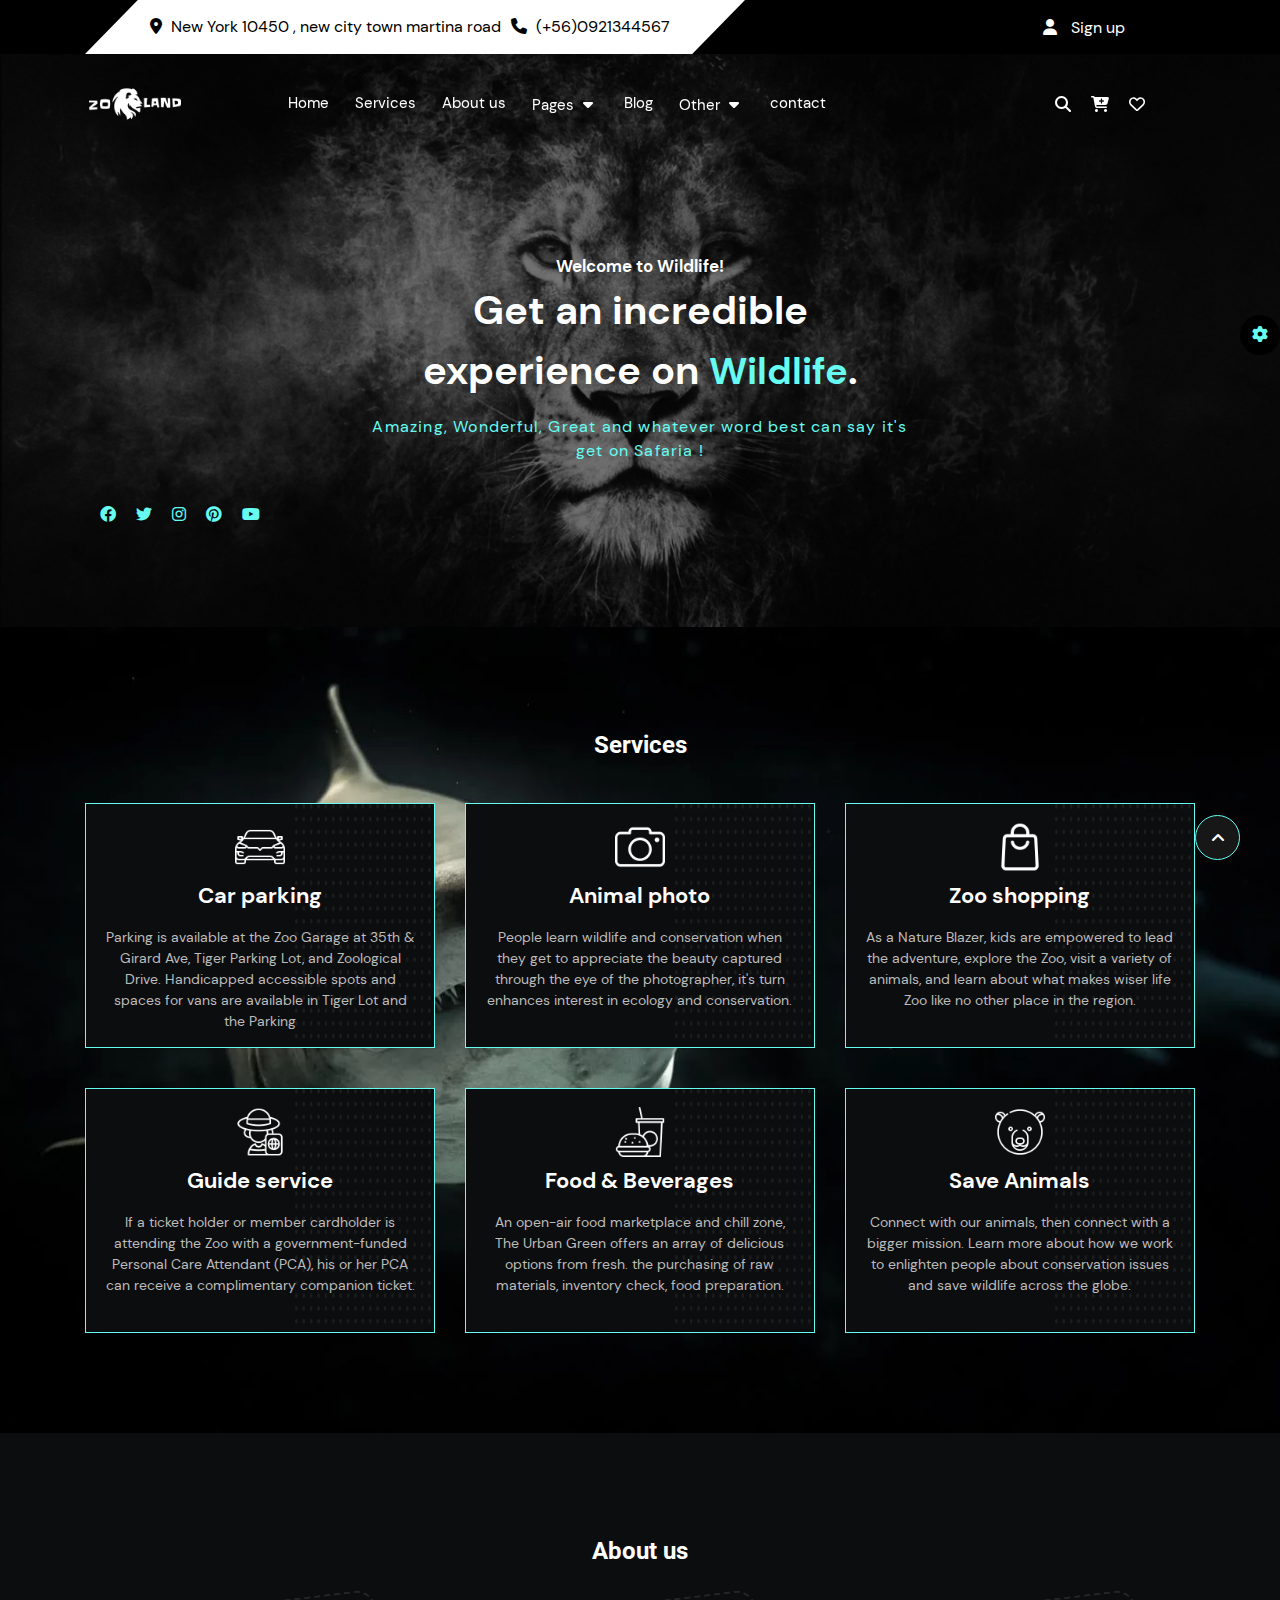
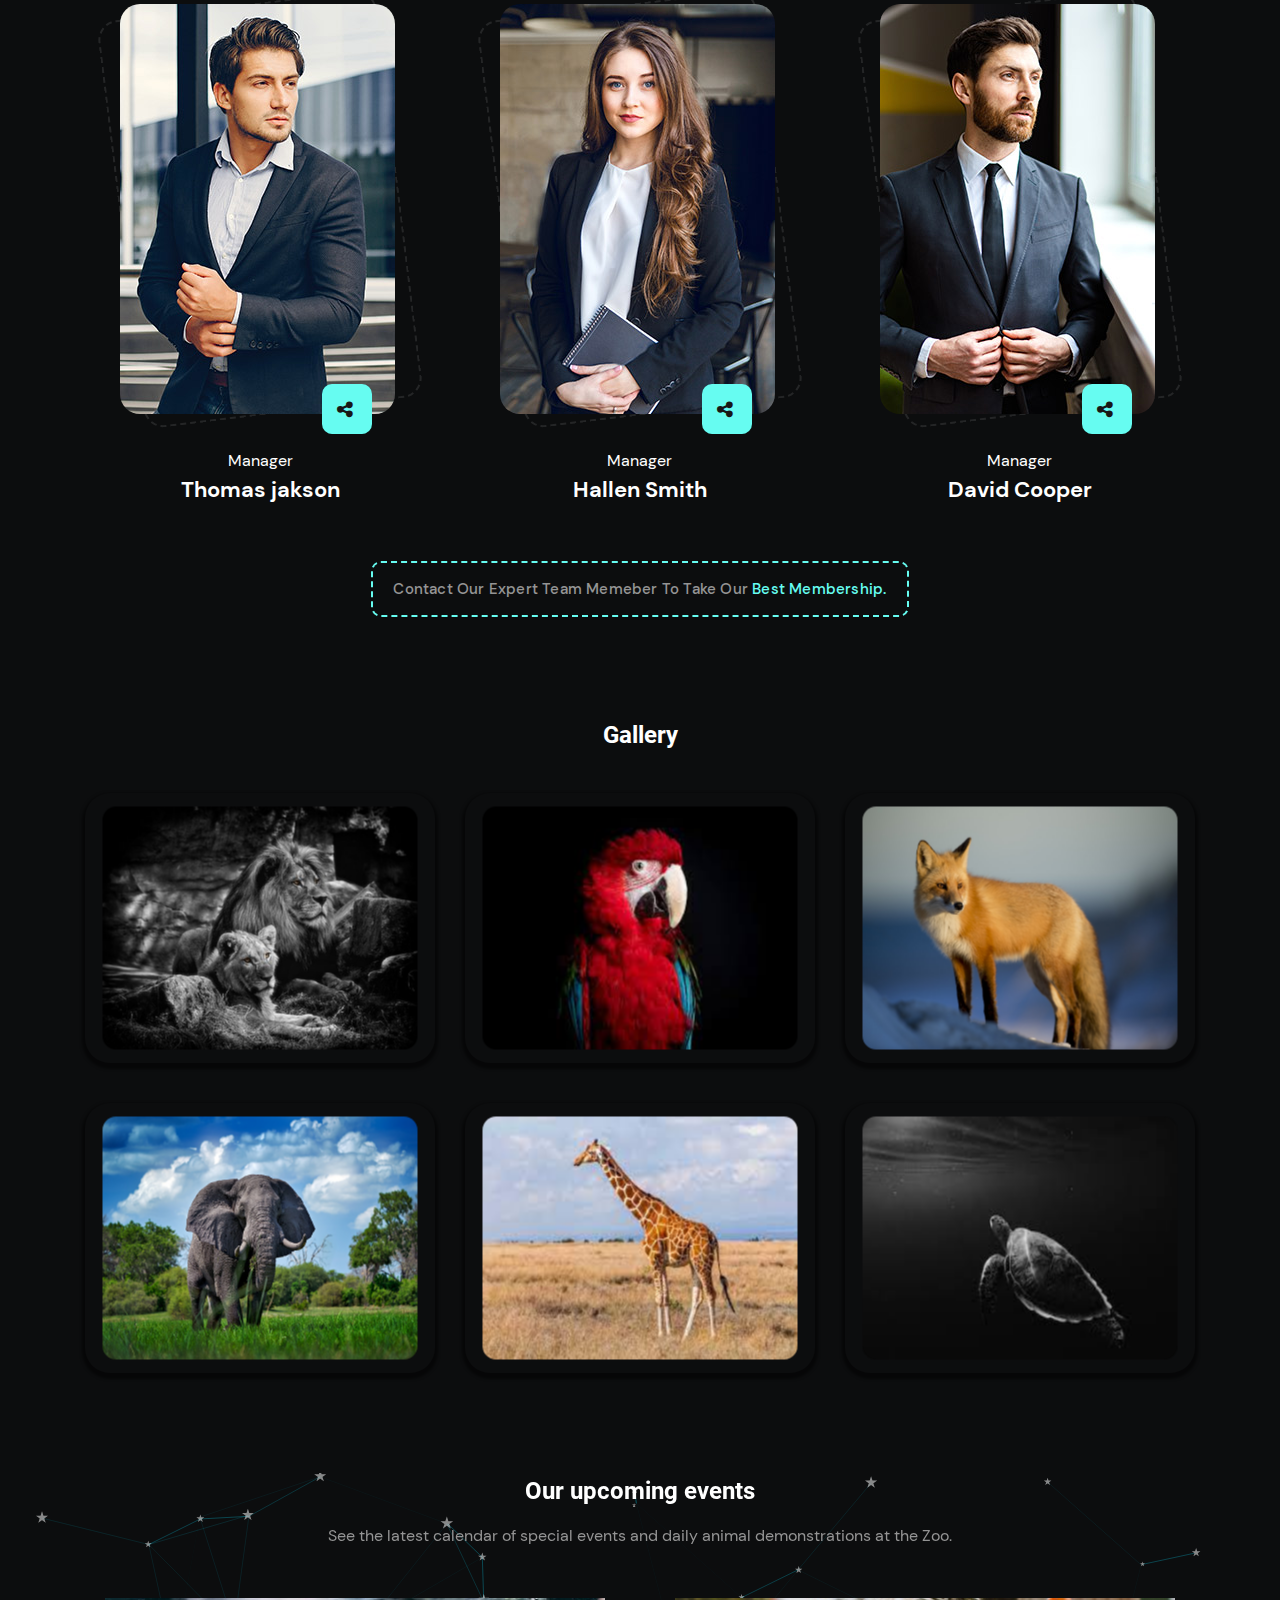
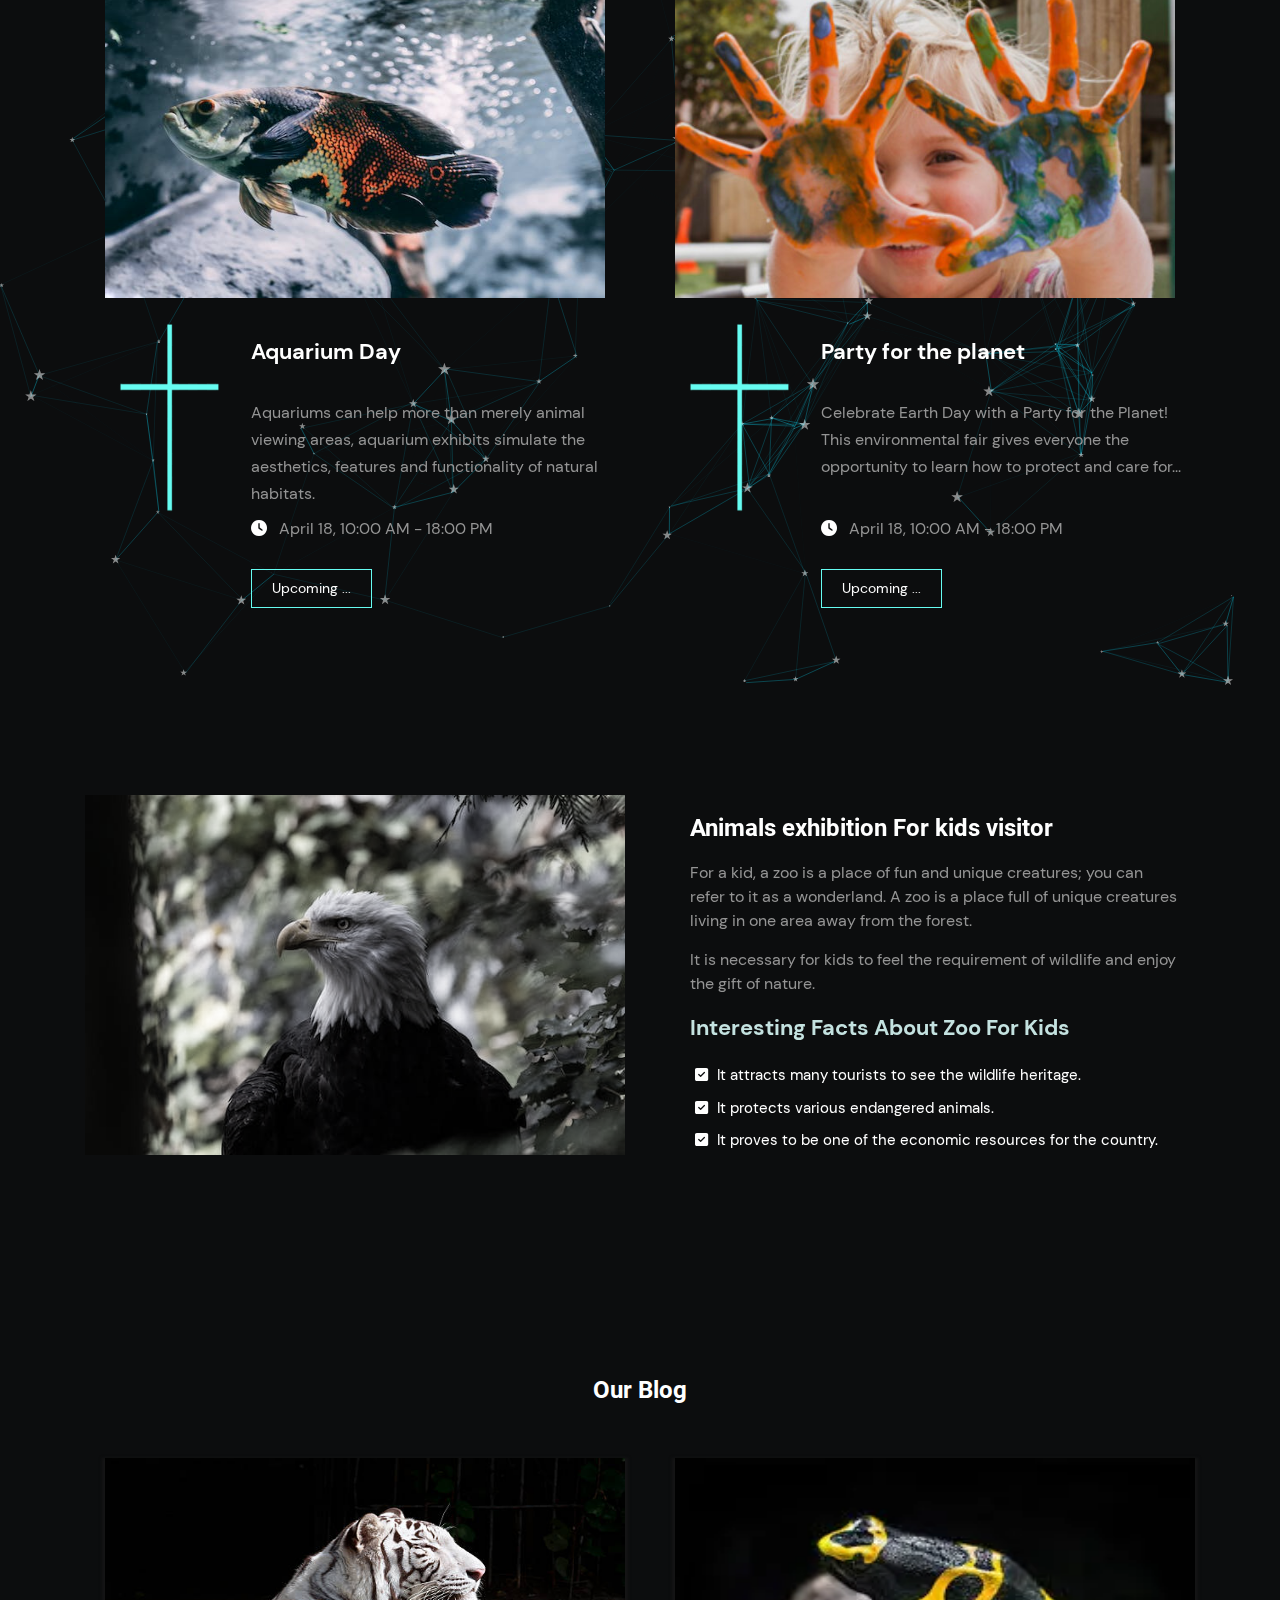
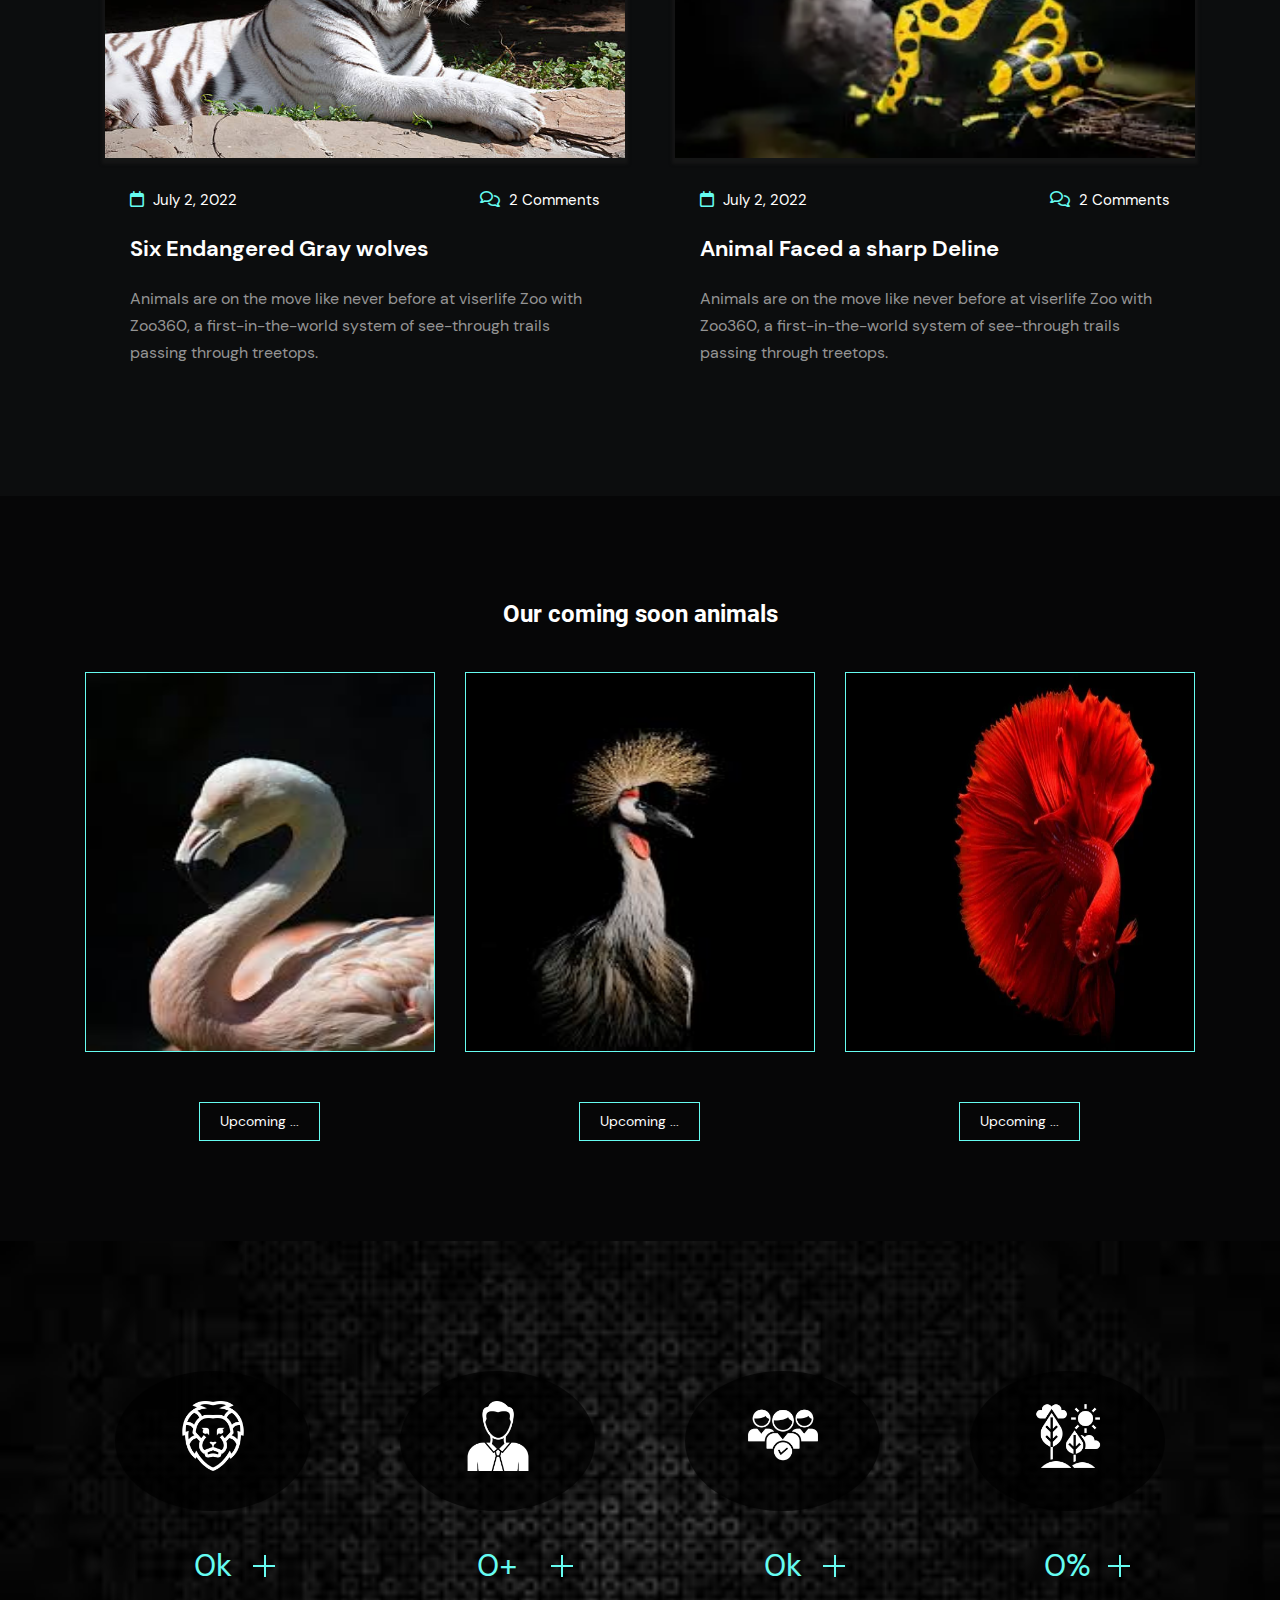
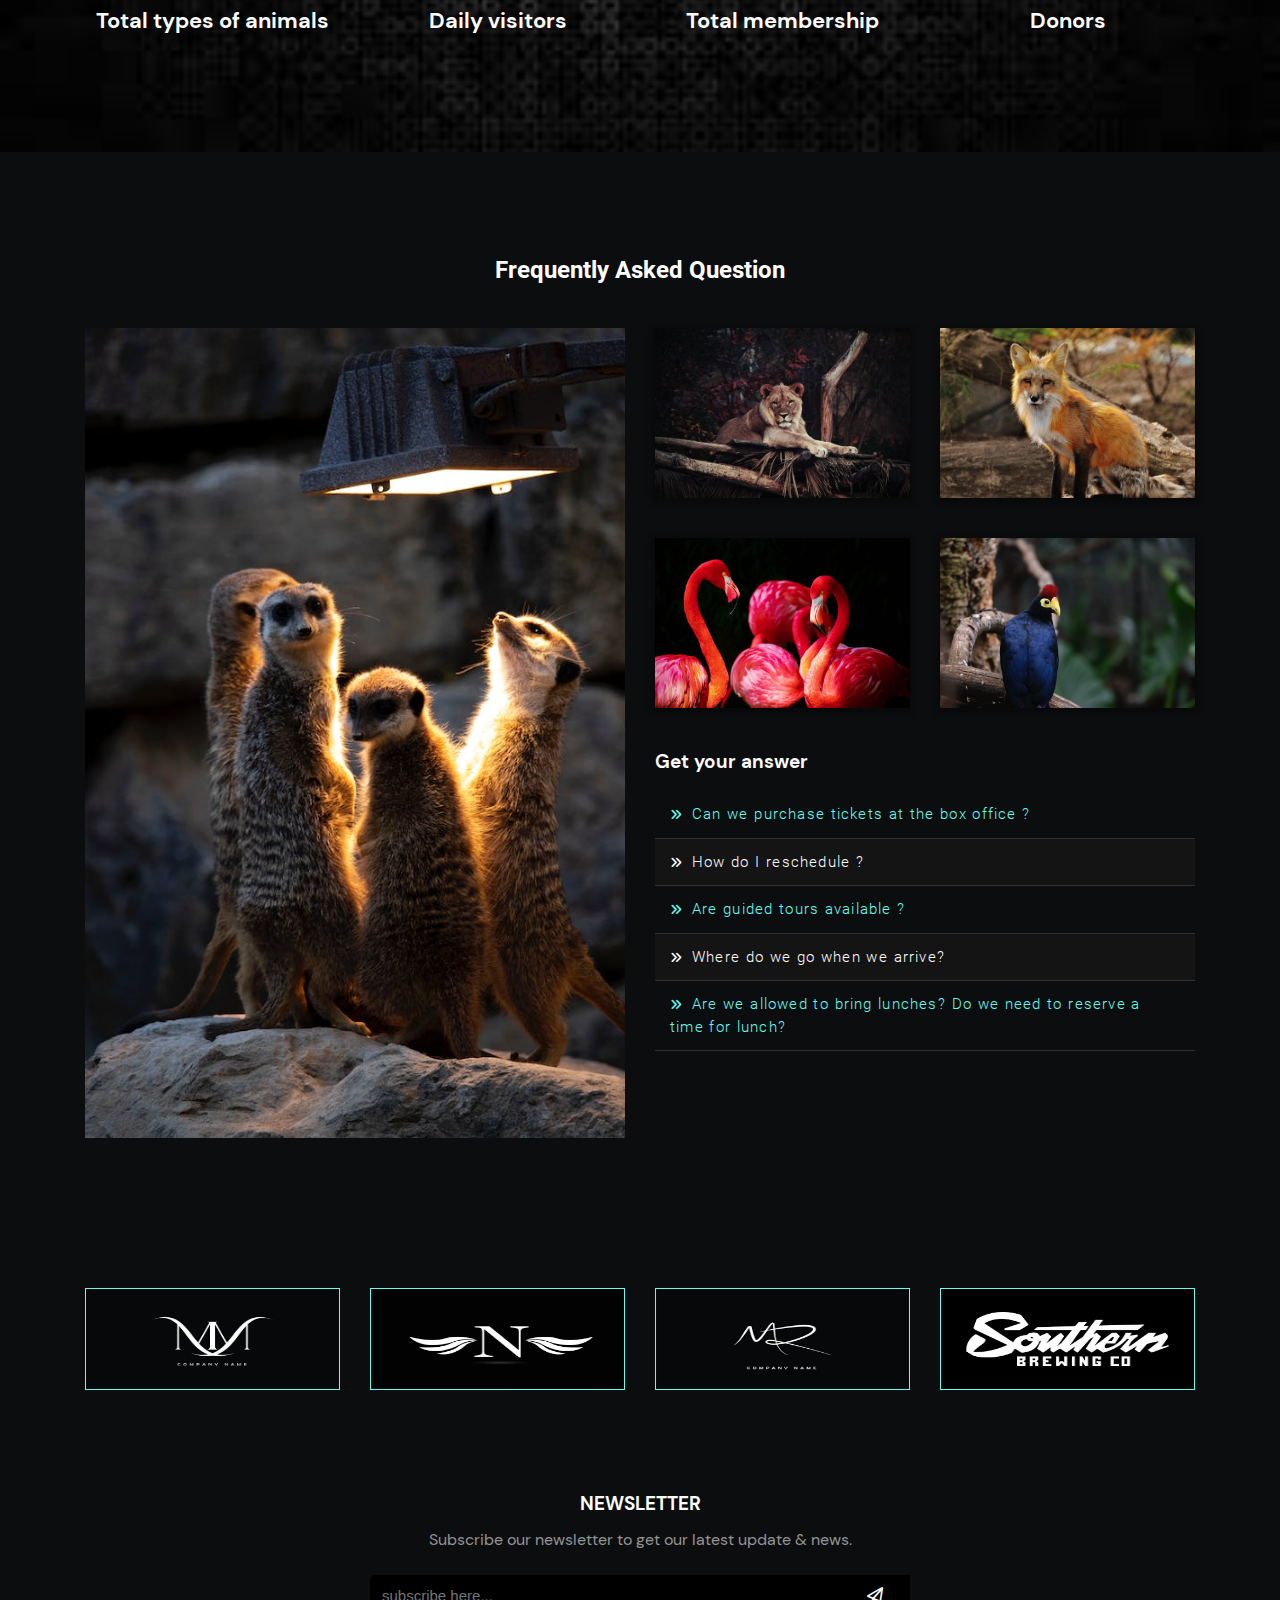
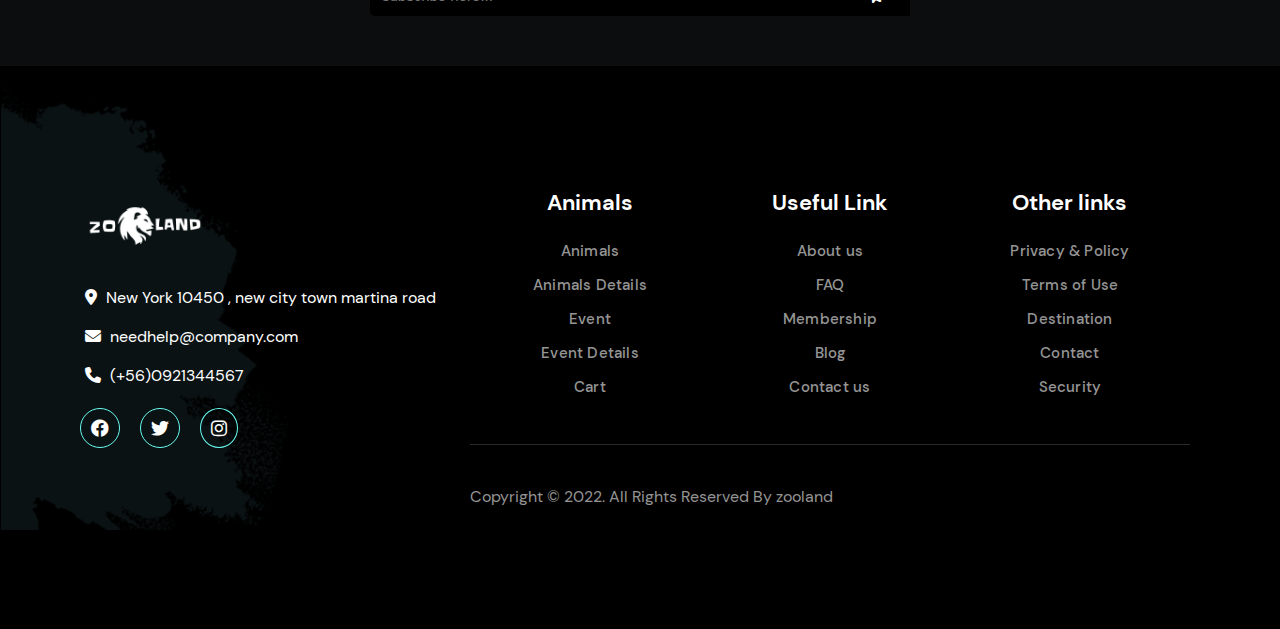
<file: index.html>
<!DOCTYPE html>
<html lang="en">
    <head>
        <!-- meta tag -->
        <meta charset="UTF-8">
        <meta http-equiv="X-UA-Compatible" content="IE=edge">
        <meta name="viewport" content="width=device-width, initial-scale=1.0">
        <!-- title -->
        <title>Zooland | And God created……</title>
        <!-- favicon -->
        <link rel="icon" href="images/lion.png">
        <!-- fontawesome -->
        <link rel="stylesheet" href="css/all.min.css" type="text/css">
        <!-- font css -->
        <link rel="stylesheet" href="css/font.css" type="text/css">
        <!-- swiper slider -->
        <link rel="stylesheet" href="css/swiper-bundle.min.css">
        <!-- style -->
        <link rel="stylesheet" href="css/style.css" id="theme-change" type="text/css">
        <!-- media-max css -->
        <link rel="stylesheet" href="css/media-max.css" type="text/css">
    </head>
    <body>
        <!-- back to top -->
        <div class="back-to-top">
            <i class="fa-solid fa-angle-up"></i>
        </div>
        <!-- theme-switcher -->
        <div class="setting">
            <i class="fa-solid fa-gear"></i>
        </div>
        <div class="theme-box">
            <h3>color palette</h3>
            <a href="javascript:void(0)" class="btn dark" data-path="css/style.css"></a>
            <a href="javascript:void(0)" class="btn light" data-path="css/yellow.css"></a>
        </div>
        <header>
            <!-- topbar -->
            <div class="topbar">
                <div class="container">
                    <div class="row align-center">
                        <div class="w-9 w-md-10 w-sm-12">
                            <div class="topbar-details justify-center">
                                <ul>
                                    <li>
                                        <i class="fa-solid fa-location-dot"></i>
                                        <span>New York 10450 , new city town martina road</span>
                                    </li>
                                    <li>
                                        <i class="fa-solid fa-phone"></i>
                                        <a href="tel:(+56)0921344567">
                                            <span>(+56)0921344567</span>
                                        </a>
                                    </li>
                                </ul>
                            </div>
                        </div>
                        <div class="sign-in">
                            <ul>
                                <li>
                                    <i class="fa-solid fa-user"></i>
                                    <a href="sign-in.html">
                                        <span>Sign up</span>
                                    </a>
                                </li>
                            </ul>
                        </div>
                    </div>
                </div>
            </div>
            <!-- nevigation -->
            <div class="nevigation">
                <div class="container">
                    <div class="row align-center">
                        <div class="w-2 w-lg-3">
                            <div class="logo">
                                <a href="index.html">
                                    <img src="images/logo.webp" alt="">
                                </a>
                            </div>
                        </div>
                        <div class="w-8 w-lg-9">
                            <div class="menu">
                                <nav>
                                    <ul>
                                        <li>
                                            <a href="index.html">
                                                <span>Home</span>
                                            </a>
                                        </li>
                                        <li>
                                            <a href="service.html">
                                                <span>Services</span>
                                            </a>
                                        </li>
                                        <li>
                                            <a href="about-us.html">
                                                <span>About us</span>
                                            </a>
                                        </li>
                                        <li class="dropdown">
                                            <a href="javascript:void(0);">
                                                <span>Pages</span>
                                                <i class="fa-solid fa-caret-down"></i>
                                            </a>
                                            <ul class="dropdown-menu">
                                                <li>
                                                    <a href="events.html">
                                                        <span>Our Events</span>
                                                    </a>
                                                </li>
                                                <li>
                                                    <a href="membership.html">
                                                        <span>Buy Tickets</span>
                                                    </a>
                                                </li>
                                                <li>
                                                    <a href="membership.html">
                                                        <span>Membership</span>
                                                    </a>
                                                </li>
                                                <li>
                                                    <a href="javascript:void(0);">
                                                        <span>FAQ</span>
                                                    </a>
                                                </li>
                                                <li>
                                                    <a href="javascript:void(0);">
                                                        <span>404 Error</span>
                                                    </a>
                                                </li>
                                                
                                            </ul>
                                        </li>
                                        <li>
                                            <a href="blog.html">
                                                <span>Blog</span>
                                            </a>
                                        </li>
                                        <li class="dropdown">
                                            <a href="javascript:void(0);">
                                                <span>Other</span>
                                                <i class="fa-solid fa-caret-down"></i>
                                            </a>
                                            <ul class="dropdown-menu">
                                                <li>
                                                    <a href="gallery.html">
                                                        <span>Gallery</span>
                                                    </a>
                                                </li>
                                                <li>
                                                    <a href="sign-in.html">
                                                        <span>Account</span>
                                                        <i class="fa-solid fa-angles-right"></i>
                                                    </a>
                                                </li>
                                                <li>
                                                    <a href="javascript:void(0);">
                                                        <span>Cart</span>
                                                    </a>
                                                </li>
                                                <li>
                                                    <a href="contact.html">
                                                        <span>Register</span>
                                                    </a>
                                                </li>
                                            </ul>
                                        </li>
                                        <li>
                                            <a href="contact.html">
                                                <span>contact</span>
                                            </a>
                                        </li>
                                    </ul>
                                </nav>
                                <!-- toggle -->
                                <div class="toggle">
                                    <i class="fa-solid fa-bars"></i>
                                </div>
                            </div>
                        </div>
                        <div class="w-2">
                            <div class="nav-icon">
                                <ul>
                                    <li>
                                        <a href="#" class="search">
                                            <i class="fa-solid fa-magnifying-glass"></i>
                                            <form action="" method="get">
                                                <input type="search" placeholder="Search here..." class="form-control">
                                            </form>
                                        </a>
                                    </li>
                                    <li>
                                        <a href="#">
                                            <i class="fa-solid fa-cart-plus"></i>
                                        </a>
                                    </li>
                                    <li>
                                        <a href="">
                                            <i class="fa-regular fa-heart"></i>
                                        </a>
                                    </li>
                                </ul>
                            </div>
                        </div>
                    </div>
                </div>
            </div>
        </header>
        <main>
            <!-- banner -->
            <section class="swiper">
                <div class="swiper-wrapper">
                    <div class="swiper-slide">
                        <div class=" banner py-100 bg-img">
                            <div class="container">
                                <div class="row justify-center align-center pt-100">
                                    <div class="w-6 w-sm-12">
                                        <div class="banner-content">
                                            <span>Welcome to Wildlife!</span>
                                            <h1>Get an incredible experience on <span style="color: var(--border-color);">Wildlife</span>.</h1>
                                            <p style="color: var(--border-color);">Amazing, Wonderful, Great and whatever
                                                word best can say it's get on Safaria !</p>
                                        </div>
                                    </div>
                                </div>
                                <div class="row">
                                    <div class="w-6 mt-40">
                                        <div class="banner-icon">
                                            <ul>
                                                <li>
                                                    <a href="https://www.facebook.com/" target="blank">
                                                        <i class="fa-brands fa-facebook"></i>
                                                    </a>
                                                </li>
                                                <li>
                                                    <a href="https://twitter.com/i/flow/login" target="blank">
                                                        <i class="fa-brands fa-twitter"></i>
                                                    </a>
                                                </li>
                                                <li>
                                                    <a href="https://www.instagram.com/accounts/login/" target="blank">
                                                        <i class="fa-brands fa-instagram"></i>
                                                    </a>
                                                </li>
                                                <li>
                                                    <a href="https://in.pinterest.com/login/" target="blank">
                                                        <i class="fa-brands fa-pinterest"></i>
                                                    </a>
                                                </li>
                                                <li>
                                                    <a href="https://www.youtube.com/" target="blank">
                                                        <i class="fa-brands fa-youtube"></i>
                                                    </a>
                                                </li>
                                                
                                            </ul>
                                        </div>
                                    </div>
                                </div>
                            </div>
                        </div>
                    </div>
                    <!-- slider2 -->
                    <div class="swiper-slide">
                        <div class=" banner banner-2 py-100 bg-img">
                            <div class="container">
                                <div class="row justify-center align-center pt-100">
                                    <div class="w-6 w-sm-12">
                                        <div class="banner-content">
                                            <span>Welcome to Wildlife!</span>
                                            <h1>Get an incredible experience on <span style="color: var(--border-color);">Wildlife</span>.</h1>
                                            <p style="color: var(--border-color);">Amazing, Wonderful, Great and whatever
                                                word best can say it's get on Safaria !</p>
                                        </div>
                                    </div>
                                </div>
                                <div class="row justify-start">
                                    <div class="w-6 mt-40">
                                        <div class="banner-icon">
                                            <ul>
                                                <li>
                                                    <a href="https://www.facebook.com/" target="blank">
                                                        <i class="fa-brands fa-facebook"></i>
                                                    </a>
                                                </li>
                                                <li>
                                                    <a href="https://twitter.com/i/flow/login" target="blank">
                                                        <i class="fa-brands fa-twitter"></i>
                                                    </a>
                                                </li>
                                                <li>
                                                    <a href="https://www.instagram.com/accounts/login/" target="blank">
                                                        <i class="fa-brands fa-instagram"></i>
                                                    </a>
                                                </li>
                                                <li>
                                                    <a href="https://in.pinterest.com/login/" target="blank">
                                                        <i class="fa-brands fa-pinterest"></i>
                                                    </a>
                                                </li>
                                                <li>
                                                    <a href="https://www.youtube.com/" target="blank">
                                                        <i class="fa-brands fa-youtube"></i>
                                                    </a>
                                                </li>
                                                
                                            </ul>
                                        </div>
                                    </div>
                                </div>
                            </div>
                        </div>
                    </div>
                    <!-- slider-3 -->
                    <div class="swiper-slide">
                        <div class=" banner banner-3 py-100 bg-img">
                            <div class="container">
                                <div class="row justify-center align-center pt-100">
                                    <div class="w-6 w-sm-12">
                                        <div class="banner-content">
                                            <span>Welcome to Wildlife!</span>
                                            <h1>Get an incredible experience on <span style="color: var(--border-color);">Wildlife</span>.</h1>
                                            <p style="color: var(--border-color);">Amazing, Wonderful, Great and whatever
                                                word best can say it's get on Safaria !</p>
                                        </div>
                                    </div>
                                </div>
                                <div class="row justify-start">
                                    <div class="w-6 mt-40">
                                        <div class="banner-icon">
                                            <ul>
                                                <li>
                                                    <a href="https://www.facebook.com/" target="blank">
                                                        <i class="fa-brands fa-facebook"></i>
                                                    </a>
                                                </li>
                                                <li>
                                                    <a href="https://twitter.com/i/flow/login" target="blank">
                                                        <i class="fa-brands fa-twitter"></i>
                                                    </a>
                                                </li>
                                                <li>
                                                    <a href="https://www.instagram.com/accounts/login/" target="blank">
                                                        <i class="fa-brands fa-instagram"></i>
                                                    </a>
                                                </li>
                                                <li>
                                                    <a href="https://in.pinterest.com/login/" target="blank">
                                                        <i class="fa-brands fa-pinterest"></i>
                                                    </a>
                                                </li>
                                                <li>
                                                    <a href="https://www.youtube.com/" target="blank">
                                                        <i class="fa-brands fa-youtube"></i>
                                                    </a>
                                                </li>
                                                
                                            </ul>
                                        </div>
                                    </div>
                                </div>
                            </div>
                        </div>
                    </div>
                </div>
            </section>
            <!-- services -->
            <section class="service py-100 bg-img">
                <div class="container">
                    <div class="row justify-center">
                        <div class="w-12">
                            <div class="title">
                                <h2>Services</h2>
                            </div>
                        </div>
                        <div class="w-4 mt-40 w-md-6 w-sm-12">
                            <div class="service-box">
                                <div class="shap">
                                    <img src="images/service-shap.png" alt="">
                                </div>
                                <div class="service-content">
                                    <img src="images/s-icon1.png" alt="">
                                    <h2>Car parking</h2>
                                    <p>Parking is available at the Zoo Garage at 35th & Girard Ave, Tiger Parking Lot, and Zoological Drive. Handicapped accessible spots and spaces for vans are available in Tiger Lot and the Parking</p>
                                </div>
                            </div>
                        </div>
                        <div class="w-4 mt-40 w-md-6 w-sm-12 w-sm-12">
                            <div class="service-box">
                                <div class="shap">
                                    <img src="images/service-shap.png" alt="">
                                </div>
                                <div class="service-content">
                                    <img src="images/s-icon2.png" alt="">
                                    <h2>Animal photo</h2>
                                    <p>People learn wildlife and conservation when they get to appreciate the beauty captured through the eye of the photographer, it's turn enhances interest in ecology and conservation.</p>
                                </div>
                            </div>
                        </div>
                        <div class="w-4 mt-40 w-md-6 w-sm-12 w-sm-12">
                            <div class="service-box">
                                <div class="shap">
                                    <img src="images/service-shap.png" alt="">
                                </div>
                                <div class="service-content">
                                    <img src="images/s-icon3.png" alt="">
                                    <h2>Zoo shopping</h2>
                                    <p>As a Nature Blazer, kids are empowered to lead the adventure, explore the Zoo, visit a variety of animals, and learn about what makes wiser life Zoo like no other place in the region.</p>
                                </div>
                            </div>
                        </div>
                        <div class="w-4 mt-40 w-md-6 w-sm-12 w-sm-12">
                            <div class="service-box">
                                <div class="shap">
                                    <img src="images/service-shap.png" alt="">
                                </div>
                                <div class="service-content">
                                    <img src="images/s-icon4.png" alt="">
                                    <h2>Guide service</h2>
                                    <p>
                                        If a ticket holder or member cardholder is attending the Zoo with a government-funded Personal Care Attendant (PCA), his or her PCA can receive a complimentary companion ticket.
                                    </p>
                                </div>
                            </div>
                        </div>
                        <div class="w-4 mt-40 w-md-6 w-sm-12 w-sm-12">
                            <div class="service-box">
                                <div class="shap">
                                    <img src="images/service-shap.png" alt="">
                                </div>
                                <div class="service-content">
                                    <img src="images/s-icon5.png" alt="">
                                    <h2>Food & Beverages</h2>
                                    <p>An open-air food marketplace and chill zone, The Urban Green offers an array of delicious options from fresh. the purchasing of raw materials, inventory check, food preparation.</p>
                                </div>
                            </div>
                        </div>
                        <div class="w-4 mt-40 w-md-6 w-sm-12 w-sm-12">
                            <div class="service-box">
                                <div class="shap">
                                    <img src="images/service-shap.png" alt="">
                                </div>
                                <div class="service-content">
                                    <img src="images/s-icon6.png" alt="">
                                    <h2>Save Animals</h2>
                                    <p>Connect with our animals, then connect with a bigger mission. Learn more about how we work to enlighten people about conservation issues and save wildlife across the globe.</p>
                                </div>
                            </div>
                        </div>
                    </div>
                </div>
            </section>
            <!-- about us -->
            <section class="about py-100">
                    <div class="container">
                        <div class="row justify-center justify-md-center justify-sm-center">
                            <div class="w-12">
                                <div class="title">
                                    <h2>About us</h2>
                                </div>
                            </div>
                            <div class="w-4 w-md-6 w-sm-8">
                                <div class="our-team">
                                    <img src="images/team-1-1.jpg" alt="">
                                    <ul class="icon-box">
                                        <li>
                                            <a href="#">
                                                <i class="fa-solid fa-share-nodes"></i>
                                            </a>
                                        </li>
                                        <ul class="icon-ribbon">
                                            <li>
                                                <a href="https://in.linkedin.com/" target="blank">
                                                    <i class="fa-brands fa-linkedin-in"></i>
                                                </a>
                                            </li>
                                            <li>
                                                <a href="https://twitter.com/i/flow/login" target="blank">
                                                    <i class="fa-brands fa-twitter"></i>
                                                </a>
                                            </li>
                                            <li>
                                                <a href="https://www.facebook.com/" target="blank">
                                                    <i class="fa-brands fa-facebook-f"></i>
                                                </a>
                                            </li>
                                            <li>
                                                <a href="https://www.instagram.com/accounts/login/" target="blank">
                                                    <i class="fa-brands fa-instagram"></i>
                                                </a>
                                            </li>
                                        </ul>
                                    </ul>
                                </div>
                                <div class="heading  w-md-12 w-sm-12" style="text-align: center;">
                                    <span>Manager</span>
                                    <h3>Thomas jakson</h3>
                                </div>
                            </div>
                            <div class="w-4 w-md-6 w-sm-8">
                                <div class="our-team">
                                    <img src="images/team-1-2.jpg" alt="">
                                    <ul class="icon-box">
                                        <li>
                                            <a href="#">
                                                <i class="fa-solid fa-share-nodes"></i>
                                            </a>
                                        </li>
                                        <ul class="icon-ribbon">
                                            <li>
                                                <a href="https://in.linkedin.com/" target="blank">
                                                    <i class="fa-brands fa-linkedin-in"></i>
                                                </a>
                                            </li>
                                            <li>
                                                <a href="https://twitter.com/i/flow/login" target="blank">
                                                    <i class="fa-brands fa-twitter"></i>
                                                </a>
                                            </li>
                                            <li>
                                                <a href="https://www.facebook.com/" target="blank">
                                                    <i class="fa-brands fa-facebook-f"></i>
                                                </a>
                                            </li>
                                            <li>
                                                <a href="https://www.instagram.com/accounts/login/" target="blank">
                                                    <i class="fa-brands fa-instagram"></i>
                                                </a>
                                            </li>
                                        </ul>
                                    </ul>
                                </div>
                                <div class="heading w-md-12 w-sm-12" style="text-align: center;">
                                    <span>Manager</span>
                                    <h3>Hallen Smith</h3>
                                </div>
                            </div>
                            <div class="w-4 w-md-6 w-sm-8">
                                <div class="our-team">
                                    <img src="images/team-1-3.jpg" alt="">
                                    <ul class="icon-box">
                                        <li>
                                            <a href="#">
                                                <i class="fa-solid fa-share-nodes"></i>
                                            </a>
                                        </li>
                                        <ul class="icon-ribbon">
                                            <li>
                                                <a href="https://in.linkedin.com/" target="blank">
                                                    <i class="fa-brands fa-linkedin-in"></i>
                                                </a>
                                            </li>
                                            <li>
                                                <a href="https://twitter.com/i/flow/login" target="blank">
                                                    <i class="fa-brands fa-twitter"></i>
                                                </a>
                                            </li>
                                            <li>
                                                <a href="https://www.facebook.com/" target="blank">
                                                    <i class="fa-brands fa-facebook-f"></i>
                                                </a>
                                            </li>
                                            <li>
                                                <a href="https://www.instagram.com/accounts/login/" target="blank">
                                                    <i class="fa-brands fa-instagram"></i>
                                                </a>
                                            </li>
                                        </ul>
                                    </ul>
                                </div>
                                <div class="heading w-md-12 w-sm-12" style="text-align: center;">
                                    <span>Manager</span>
                                    <h3>David Cooper</h3>
                                </div>
                            </div>
                            <div class="cookie">
                                <p>Contact Our Expert Team Memeber To Take Our <span style="color: var(--border-color);">Best Membership.</span></p>
                            </div>
                        </div>
                    </div>
            </section>
            <!-- gallery -->
            <section class="gallery pb-100">
                <div class="container">
                    <div class="row justify-center">
                        <div class="w-12">
                            <div class="title">
                                <h2>Gallery</h2>
                            </div>
                        </div>
                        <div class="w-4 mt-40 w-md-6 w-sm-12">
                            <div class="card-container align-center">
                                <div class="card">
                                    <div class="card-contents card-front">
                                        <div class="card-depth">
                                            <img src="images/gallery-1.jpg" alt="">
                                        </div>
                                    </div>
                                    <div class="card-contents card-back">
                                        <div class="card-depth">
                                            <h3>Lion</h3>
                                            <p>Lions have strong, compact bodies and powerful forelegs, teeth and jaws for pulling down and killing prey.</p>
                                            <a href="gallery.html" class="btn">Read More
                                                <i class="fa-solid fa-angles-right"></i>
                                            </a>
                                        </div>
                                    </div>
                                </div>
                            </div>
                        </div>
                        <div class="w-4 mt-40 w-md-6 w-sm-12">
                            <div class="card-container">
                                <div class="card">
                                <div class="card-contents card-front">
                                    <div class="card-depth">
                                    <img src="images/gallery-2.jpg" alt="">
                                    </div>
                                </div>
                                <div class="card-contents card-back">
                                    <div class="card-depth">
                                        <h3>Parrot</h3>
                                        <p>Parrots are beautiful medium-sized birds that live in forests.  Their beaks are short, strong and curved.</p>
                                        <a href="gallery.html" class="btn">Read More
                                            <i class="fa-solid fa-angles-right"></i>
                                        </a>
                                    </div>
                                </div>
                                </div>
                            </div>
                        </div> 
                        <div class="w-4 mt-40 w-md-6 w-sm-12">
                            <div class="card-container">
                                <div class="card">
                                <div class="card-contents card-front">
                                    <div class="card-depth">
                                    <img src="images/gallery-3.jpg" alt="">
                                    </div>
                                </div>
                                <div class="card-contents card-back">
                                    <div class="card-depth">
                                        <h3>Jackals</h3>
                                        <p>Jackals are medium-sized canids native to Africa and Eurasia. The African golden wolf was also formerly considered as a jackal.</p>
                                        <a href="gallery.html" class="btn">Read More
                                            <i class="fa-solid fa-angles-right"></i>
                                        </a>
                                    </div>
                                </div>
                                </div>
                            </div>
                        </div>
                        <div class="w-4 mt-40 w-md-6 w-sm-12">
                            <div class="card-container">
                                <div class="card">
                                <div class="card-contents card-front">
                                    <div class="card-depth">
                                    <img src="images/gallery-4.png" alt="">
                                    </div>
                                </div>
                                <div class="card-contents card-back">
                                    <div class="card-depth">
                                        <h3>Elephant</h3>
                                        <p>Elephants are the biggest terrestrial animals. They are found mostly in dense forests and are always found in groups.</p>
                                        <a href="gallery.html" class="btn">Read More
                                            <i class="fa-solid fa-angles-right"></i>
                                        </a>
                                    </div>
                                </div>
                                </div>
                            </div>
                        </div>
                        <div class="w-4 mt-40 w-md-6 w-sm-12">
                            <div class="card-container">
                                <div class="card">
                                <div class="card-contents card-front">
                                    <div class="card-depth">
                                    <img src="images/gallery-5.png" alt="">
                                    </div>
                                </div>
                                <div class="card-contents card-back">
                                    <div class="card-depth">
                                        <h3>Giraffe</h3>
                                        <p>Giraffes are the tallest mammals on Earth. Their legs alone are taller than many humans about 6 feet.</p>
                                        <a href="gallery.html" class="btn">Read More
                                            <i class="fa-solid fa-angles-right"></i>
                                        </a>
                                    </div>
                                </div>
                                </div>
                            </div>
                        </div>
                        <div class="w-4 mt-40 w-md-6 w-sm-12">
                            <div class="card-container">
                                <div class="card">
                                    <div class="card-contents card-front">
                                        <div class="card-depth">
                                        <img src="images/gallery-6.jpg" alt="">
                                        </div>
                                    </div>
                                    <div class="card-contents card-back">
                                        <div class="card-depth">
                                            <h3>Turtle</h3>
                                            <p>Sea turtles are reptiles remarkably suited to life in the sea. Sea turtles rarely leave the ocean, except to lay eggs in the sand. </p>
                                            <a href="gallery.html" class="btn">Read More
                                            <i class="fa-solid fa-angles-right"></i>
                                        </a>
                                        </div>
                                    </div>
                                </div>
                            </div>
                        </div>
                    </div>
                </div>
            </section>
            <!-- events -->
            <section class="events pb-100" id="particles-js">
                <div class="container">
                    <div class="row">
                        <div class="w-12">
                            <div class="title">
                                <h2>Our upcoming events</h2>
                                <p>See the latest calendar of special events and daily animal demonstrations at the Zoo.</p>
                            </div>
                        </div>
                        <div class="w-6 mt-40 w-md-12">
                            <div class="event-box">
                                <div class="events-img">
                                    <img src="images/event-1.jpeg" alt="">
                                </div>
                                <div class="event-content">
                                    <img src="images/cross.png" alt="">
                                    <h3>Aquarium Day</h3>
                                    <p>Aquariums can help more than merely animal viewing areas, aquarium exhibits simulate the aesthetics, features and functionality of natural habitats.
                                    </p>
                                    <span>
                                        <i class="fa-solid fa-clock" style="color: #ffffff;"></i>
                                        April 18, 10:00 AM - 18:00 PM</span>
                                    <a href="events.html" class="btn">Upcoming ...</a>
                                </div>
                            </div>
                        </div>
                        <div class="w-6 mt-40 w-md-12">
                            <div class="event-box">
                               <div class="events-img">
                                    <img src="images/event-2.jpg" alt="">
                                </div>
                                <div class="event-content">
                                    <img src="images/cross.png" alt="">
                                    <h3>Party for the planet</h3>
                                    <p>Celebrate Earth Day with a Party for the Planet! 
                                        This environmental fair gives everyone the opportunity to 
                                        learn how to protect and care for...
                                    </p>
                                    <span>
                                        <i class="fa-solid fa-clock" style="color: #ffffff;"></i>
                                        April 18, 10:00 AM - 18:00 PM</span>
                                    <a href="events.html" class="btn">Upcoming ...</a>
                                </div>
                            </div>
                        </div>
                    </div>
                </div>
            </section>
            <!-- exhibition-->
            <section class="exhibition py-100 bg-img">
                <div class="container">
                    <div class="row">
                        <div class="w-6  w-md-12">
                            <img src="images/exibition.jpeg" alt="">
                        </div>
                        <div class="w-6 w-md-12">
                            <div class="exhibition-box">
                                <div class="title">
                                    <h2>Animals exhibition For kids visitor</h2>
                                    <p>For a kid, a zoo is a place of fun and unique creatures; you can refer to it as a wonderland. A zoo is a place full of unique creatures living in one area away from the forest. </p>
                                    <p>It is necessary for kids to feel the requirement of wildlife and enjoy the gift of nature.</p>
                                </div>
                                <h3 style="color: var(--border-color); margin-top: 15px; font-size: 22px;">Interesting Facts About Zoo For Kids</h3>
                                <ul>
                                    <li>
                                        <i class="fa-solid fa-square-check" style="margin-right: 5px;"></i>
                                        It attracts many tourists to see the wildlife heritage.
                                    </li>
                                    <li>
                                        <i class="fa-solid fa-square-check" style="margin-right: 5px;"></i>
                                        It protects various endangered animals.
                                    </li>
                                    <li>
                                        <i class="fa-solid fa-square-check" style="margin-right: 5px;"></i>
                                        It proves to be one of the economic resources for the country.
                                    </li>
                                </ul>
                            </div>
                        </div>
                    </div>
                </div>
            </section>
            <!-- blog -->
            <section class="blog py-100">
                <div class="container">
                    <div class="row">
                        <div class="w-12">
                            <div class="title">
                                <h2>Our Blog</h2>
                            </div>
                        </div>
                        <div class="w-6 mt-40 w-md-12">
                            <div class="blog-box">
                                <div class="blog-img">
                                    <img src="images/blog-5.jpg" alt="">
                                </div>
                                <div class="blog-content">
                                    <div class="calendar">
                                        <ul>
                                            <li> 
                                                <i class="fa-regular fa-calendar"></i>
                                                <span>July 2, 2022</span>
                                            </li>
                                            <li style="margin-left: auto;">
                                                <i class="fa-regular fa-comments"></i>
                                                <span>2 Comments</span>
                                            </li>
                                        </ul>
                                    </div>
                                    <h3>Six Endangered Gray wolves</h3>
                                    <p style="color: var(--font-color); line-height: 1.7; margin-top: 20px;">Animals are on the move like never before at viserlife Zoo with Zoo360, a first-in-the-world system of see-through trails passing through treetops.</p>
                                </div>
                            </div>
                        </div>
                        <div class="w-6 mt-40 w-md-12">
                            <div class="blog-box">
                                <div class="blog-img">
                                    <img src="images/blog-2.webp" alt="">
                                </div>
                                <div class="blog-content">
                                    <div class="calendar">
                                        <ul>
                                            <li> 
                                                <i class="fa-regular fa-calendar"></i>
                                                <span>July 2, 2022</span>
                                            </li>
                                            <li style="margin-left: auto;">
                                                <i class="fa-regular fa-comments"></i>
                                                <span>2 Comments</span>
                                            </li>
                                        </ul>
                                    </div>
                                    <h3>Animal Faced a sharp Deline</h3>
                                    <p style="color: #949494; line-height: 1.7; margin-top: 20px;">Animals are on the move like never before at viserlife Zoo with Zoo360, a first-in-the-world system of see-through trails passing through treetops.</p>
                                </div>
                            </div>
                        </div>
                    </div>
                </div>
            </section>
            <!-- coming soon animals -->
            <section class="zooland py-100 bg-img">
                <div class="container">
                    <div class="row justify-md-center justify-sm-center">
                        <div class="w-12">
                            <div class="title">
                                <h2>Our coming soon animals</h2>
                            </div>
                        </div>
                        <div class="w-4 mt-40 w-md-6 w-sm-12">
                            <div class="zoo-img">
                                <img src="images/images (1).jpg" alt="">
                                <a href="javascript:void(0);" class="btn">Upcoming ...</a>
                            </div>
                        </div>
                        <div class="w-4 mt-40 w-md-6 w-sm-12">
                            <div class="zoo-img">
                                <img src="images/images (8).jpg" alt="">
                                <a href="javascript:void(0);" class="btn">Upcoming ...</a>
                            </div>
                        </div>
                        <div class="w-4 mt-40 w-md-6 w-sm-12">
                            <div class="zoo-img">
                                <img src="images/zoo3.webp" alt="">
                                <a href="javascript:void(0);" class="btn">Upcoming ...</a>
                            </div>
                        </div>
                    </div>
                </div>
            </section>
            <!-- counter -->
            <section class="counter py-100 bg-img">
                <div class="container">
                    <div class="row justify-md-center">
                        <div class="w-3 w-md-6">
                            <div class="review-1">
                                <img src="images/counter-1.png" alt="" class="wow pulse">
                            </div>
                            <div class="review-2">
                                <span class="counter-1" data-count="290">0k</span>
                                <h3 class="wow bounceIn">Total types of animals</h3>
                            </div>
                        </div>
                        <div class="w-3 w-md-6">
                            <div class="review-1">
                                <img src="images/counter-2.png" alt="" class="wow pulse">
                            </div>
                            <div class="review-2">
                                <span class="counter-1 counter-2" data-count="9999">0+</span>
                                <h3 class="wow bounceIn">Daily visitors</h3>
                            </div>
                        </div>
                        <div class="w-3 w-md-6">
                            <div class="review-1">
                                <img src="images/counter-3.png" alt="" class="wow pulse">
                            </div>
                            <div class="review-2">
                                <span class="counter-1" data-count="500">0k</span>
                                <h3 class="wow bounceIn">Total membership</h3>
                            </div>
                        </div>
                        <div class="w-3 w-md-6">
                            <div class="review-1">
                                <img src="images/counter-4.png" alt="" class="wow pulse">
                            </div>
                            <div class="review-2">
                                <span class="counter-1" data-count="700">0%</span>
                                <h3 class="wow bounceIn">Donors</h3>
                            </div>
                        </div>
                    </div>
                </div>
            </section>
            <!-- FAQ -->
            <section class="que-ans py-100">
                <div class="container">
                    <div class="row justify-md-center">
                        <div class="w-12">
                            <div class="title">
                                <h2>Frequently Asked Question</h2>
                            </div>
                        </div>
                        <div class="w-6 mt-40 w-md-12">
                            <div class="faq-img">
                                <img src="images/faq1.jpg" alt="">
                            </div>
                        </div>
                        <div class="w-6 mt-40 w-md-12">
                            <div class="row">
                                <div class="w-6">
                                    <div class="faq-img2">
                                        <img src="images/faq2.jpg" alt="">
                                    </div>
                                </div>
                                <div class="w-6">
                                    <div class="faq-img2">
                                        <img src="images/faq3.jpg" alt="">
                                    </div>
                                </div>
                                <div class="w-6 mt-40">
                                    <div class="faq-img2">
                                        <img src="images/faq4.webp" alt="">
                                    </div>
                                </div>
                                <div class="w-6 mt-40">
                                    <div class="faq-img2">
                                        <img src="images/faq5.webp" alt="">
                                    </div>
                                </div>
                            </div>
                            <div class="faq-content mt-40">
                                <h3 style="color: var(--white-color); margin-bottom: 15px;">Get your answer</h3>
                                <ul class="faq">
                                    <li class="q">
                                        <i class="fa-solid fa-angles-right icon-1" style="font-size: 12px; margin-right: 3px;"></i>
                                        Can we purchase tickets at the box office ?
                                    </li>
                                    <li class="a">
                                        "All payments must be made in advance; tickets cannot be purchased on the day of your visit. Cash is not accepted. Tickets are sent electronically prior to your visit." </li>
                                    <li class="q">
                                        <i class="fa-solid fa-angles-right icon-1" style="font-size: 12px; margin-right: 3px;"></i>
                                        How do I reschedule ?
                                    </li>
                                    <li class="a">If you need to cancel or reschedule for any reason, you must email the Group Sales office at groupsales@viserlife.org to discuss your options. Rescheduling is based on availability, and we may not always be able to accommodate a change in date.</li>
                                    <li class="q">
                                        <i class="fa-solid fa-angles-right icon-1" style="font-size: 12px; margin-right: 3px;"></i>
                                        Are guided tours available ?
                                    </li>
                                    <li class="a">We are not currently offering guided group tours.</li>
                                    <li class="q">
                                        <i class="fa-solid fa-angles-right icon-1" style="font-size: 12px; margin-right: 3px;"></i>
                                        Where do we go when we arrive?
                                    </li>
                                    <li class="a">All buses will unload on 34th Street, where they may be greeted by a Zoo staff member. Buses are not permitted to drop off or pick up in the designated drop-off zone.</li>
                                    <li class="q">
                                        <i class="fa-solid fa-angles-right icon-1" style="font-size: 12px; margin-right: 3px;"></i>
                                        Are we allowed to bring lunches? Do we need to reserve a time for lunch?
                                    </li>
                                    <li class="a">You are permitted to bring your own lunches and eat freely at any of our available picnic areas, no reservations required.</li>
                                </ul>
                            </div>
                        </div>
                    </div>
                </div>
            </section>
            <!-- company donors -->
            <section class="company-donors bg-img">
                <div class="container">
                    <div class="row">
                        <div class="w-3">
                            <div class="company-logo">
                                <img src="images/c-logo.png" alt="">
                            </div>
                        </div>
                        <div class="w-3">
                            <div class="company-logo">
                                <img src="images/c-logo1.png" alt="">
                            </div>
                        </div>
                        <div class="w-3">
                            <div class="company-logo">
                                <img src="images/c-logo2.png" alt="">
                            </div>
                        </div>
                        <div class="w-3">
                            <div class="company-logo">
                                <img src="images/c-logo3.png" alt="">
                            </div>
                        </div>
                    </div>
                </div>
            </section>
            <!-- subscribe -->
            <section class="subscribe">
                <div class="container">
                    <div class="row justify-center justify-md-center">
                        <div class="w-6 w-md-12">
                            <h3>NEWSLETTER</h3>
                            <p style="color: var(--font-color);">Subscribe our newsletter to get our latest update & news.</p>
                            <form action="" method="get">
                                <input type="search" placeholder="subscribe here..." class="form-control-1"><i class="fa-regular fa-paper-plane"></i>
                            </form>
                        </div>
                    </div>
                </div>
            </section>
        </main>
        <footer class="py-100">
            <div class="container">
                <div class="row justify-md-center">
                    <div class="w-4 w-md-12">
                        <div class="f-shap">
                            <img src="images/footer-shap.png" alt="">
                        </div>
                        <div class="footer-logo">
                            <div class="logo">
                                <a href="index.html">
                                    <img src="images/logo.webp" alt="">
                                </a>
                            </div>
                            <div class="footer-contact">
                                <ul>
                                    <li style="color: var(--white-color);">
                                        <i class="fa-solid fa-location-dot" style="margin-right: 5px;"></i>
                                        <span>New York 10450 , new city town martina road</span>
                                    </li>
                                    <li style="color: var(--white-color); margin-top: 15px;">
                                        <i class="fa-solid fa-envelope" style="margin-right: 5px;"></i>
                                        <a href="mailto:needhelp@company.com">
                                            <span style="color: var(--white-color);">needhelp@company.com</span>
                                        </a>                                   
                                    </li>
                                    <li style="color: var(--white-color); margin-top: 15px;">
                                        <i class="fa-solid fa-phone" style="margin-right: 5px;"></i>
                                        <a href="tel:(+56)0921344567">
                                            <span style="color: var(--white-color);">(+56)0921344567</span>
                                        </a>
                                    </li>
                                    <div class="row">
                                        <ul class="footer-icon">
                                            <li>
                                                <a href="https://www.facebook.com/" target="blank">
                                                    <i class="fa-brands fa-facebook"></i>
                                                </a>
                                            </li>
                                            <li>
                                                <a href="https://twitter.com/i/flow/login" target="blank">
                                                    <i class="fa-brands fa-twitter"></i>
                                                </a>
                                            </li>
                                            <li>
                                                <a href="https://www.instagram.com/accounts/login/" target="blank">
                                                    <i class="fa-brands fa-instagram"></i>
                                                </a>
                                            </li>
                                        </ul>

                                    </div>
                                </ul>
                            </div>
                        </div>
                    </div>
                    <div class="w-8 w-md-12">
                        <div class="footer-link">
                            <div class="row justify-md-center">
                                <div class="w-4">
                                    <div class="animal-link">
                                        <h3>Animals</h3>
                                        <ul>
                                            <li>
                                                <a href="gallery.html">
                                                    <span>Animals</span>
                                                </a>
                                            </li>
                                            <li>
                                                <a href="gallery.html">
                                                    <span>Animals Details</span>
                                                </a>
                                            </li>
                                            <li>
                                                <a href="events.html">
                                                    <span>Event</span>
                                                </a>
                                            </li>
                                            <li>
                                                <a href="events.html">
                                                    <span>Event Details</span>
                                                </a>
                                            </li>
                                            <li>
                                                <a href="javascript:void(0);">
                                                    <span>Cart</span>
                                                </a>
                                            </li>
                                        </ul>
                                    </div>
                                </div>
                                <div class="w-4">
                                    <div class="animal-link">
                                        <h3>Useful Link</h3>
                                        <ul>
                                            <li>
                                                <a href="about-us.html">
                                                    <span>About us</span>
                                                </a>
                                            </li>
                                            <li>
                                                <a href="javascript:void(0);">
                                                    <span>FAQ</span>
                                                </a>
                                            </li>
                                            <li>
                                                <a href="membership.html">
                                                    <span>Membership</span>
                                                </a>
                                            </li>
                                            <li>
                                                <a href="blog.html">
                                                    <span>Blog</span>
                                                </a>
                                            </li>
                                            <li>
                                                <a href="contact.html">
                                                    <span>Contact us</span>
                                                </a>
                                            </li>
                                        </ul>
                                    </div>
                                </div>
                                <div class="w-4">
                                    <div class="animal-link">
                                        <h3>Other links</h3>
                                        <ul>
                                            <li>
                                                <a href="javascript:void(0);">
                                                    <span>Privacy & Policy</span>
                                                </a>
                                            </li>
                                            <li>
                                                <a href="javascript:void(0);">
                                                    <span>Terms of Use</span>
                                                </a>
                                            </li>
                                            <li>
                                                <a href="javascript:void(0);">
                                                    <span>Destination</span>
                                                </a>
                                            </li>
                                            <li>
                                                <a href="contact.html">
                                                    <span>Contact</span>
                                                </a>
                                            </li>
                                            <li>
                                                <a href="javascript:void(0);">
                                                    <span>Security</span>
                                                </a>
                                            </li>
                                        </ul>
                                    </div>
                                </div>
                                <span id="line"></span>
                                <p style="color: var(--font-color);">Copyright © 2022. All Rights Reserved By zooland</p>
                            </div>
                        </div>
                    </div>
                </div>
            </div>
        </footer>

        <script src="js/jquery-3.6.2.min.js"></script>
        <script src="js/swiper-bundle.min.js"></script>
        <script src="js/particles.js"></script>
        <script src="js/app.js"></script>
        <!-- swiper script -->
        <script>
            const swiper = new Swiper(".swiper", {
                loop: true,
                autoplay: true,        
            });
        </script>
        <!-- toggle -->
        <script>
            $(document).ready(function(){
                $(".toggle").click(function(){
                    $(".nevigation nav").slideToggle();
                });
            //    back-to-top
            $(".back-to-top").click(function () {
                    $("html,body").animate({ scrollTop: 0 }, "100");
                }); 
            });
        </script>
        <script>
            $(window).scroll(function () {
                if ($(this).scrollTop() > 1000 | 0) {
                    $(".back-to-top").fadeIn();
                }
                else {
                    $(".back-to-top").fadeOut();
                }
            });
        </script>
        <!-- theme-switcher -->
        <script>
            $(".setting").click(function(){
                $(".theme-box").slideToggle();
            });
        </script>
        <script>
            $(".theme-box a").on('click',function(){
                var path = $(this).data('path')
                $("#theme-change").attr('href',path);
            });
        </script>
        <!-- gallery img rotate -->
        <script>
            $(document).ready(function(){
                $(".card").mouseover(function(){
                    $(this).addClass("rotated");
                });
                $(".card").mouseleave(function(){
                    $(this).removeClass("rotated");
                });
            });
            </script>
        <!-- counter on scroll -->
        <script>
            var counted = 0;
            $(window).scroll(function(){
                var oTop = $(".review-1").offset().top - window.innerHeight;
                if(counted == 0 && $(window).scrollTop()> oTop) {
                    $(".counter-1").each(function() {
                        var $this = $(this),
                        countTo = $this.attr("data-count");
                        $({
                            countNum: $this.text()
                        }).animate({
                            countNum: countTo
                        },
                        {
                            duration: 1000,
                            easing: 'swing',
                            step: function() {
                                $this.text(Math.floor(this.countNum));
                            },
                            complete: function() {
                                $this.text(this.countNum);
                            }
                        });
                    });
                    counted = 1;
                }
            });
            </script>
            <!-- FAQ -->
            <script>
                var action="click";
                var speed="500";
                $(document).ready(function() {
                    $('li.q').on(action, function() {
                        $(this).next().slideToggle(speed).siblings('li.a').slideUp();
                    });
                });
            </script>
    </body>
</html>
</file>
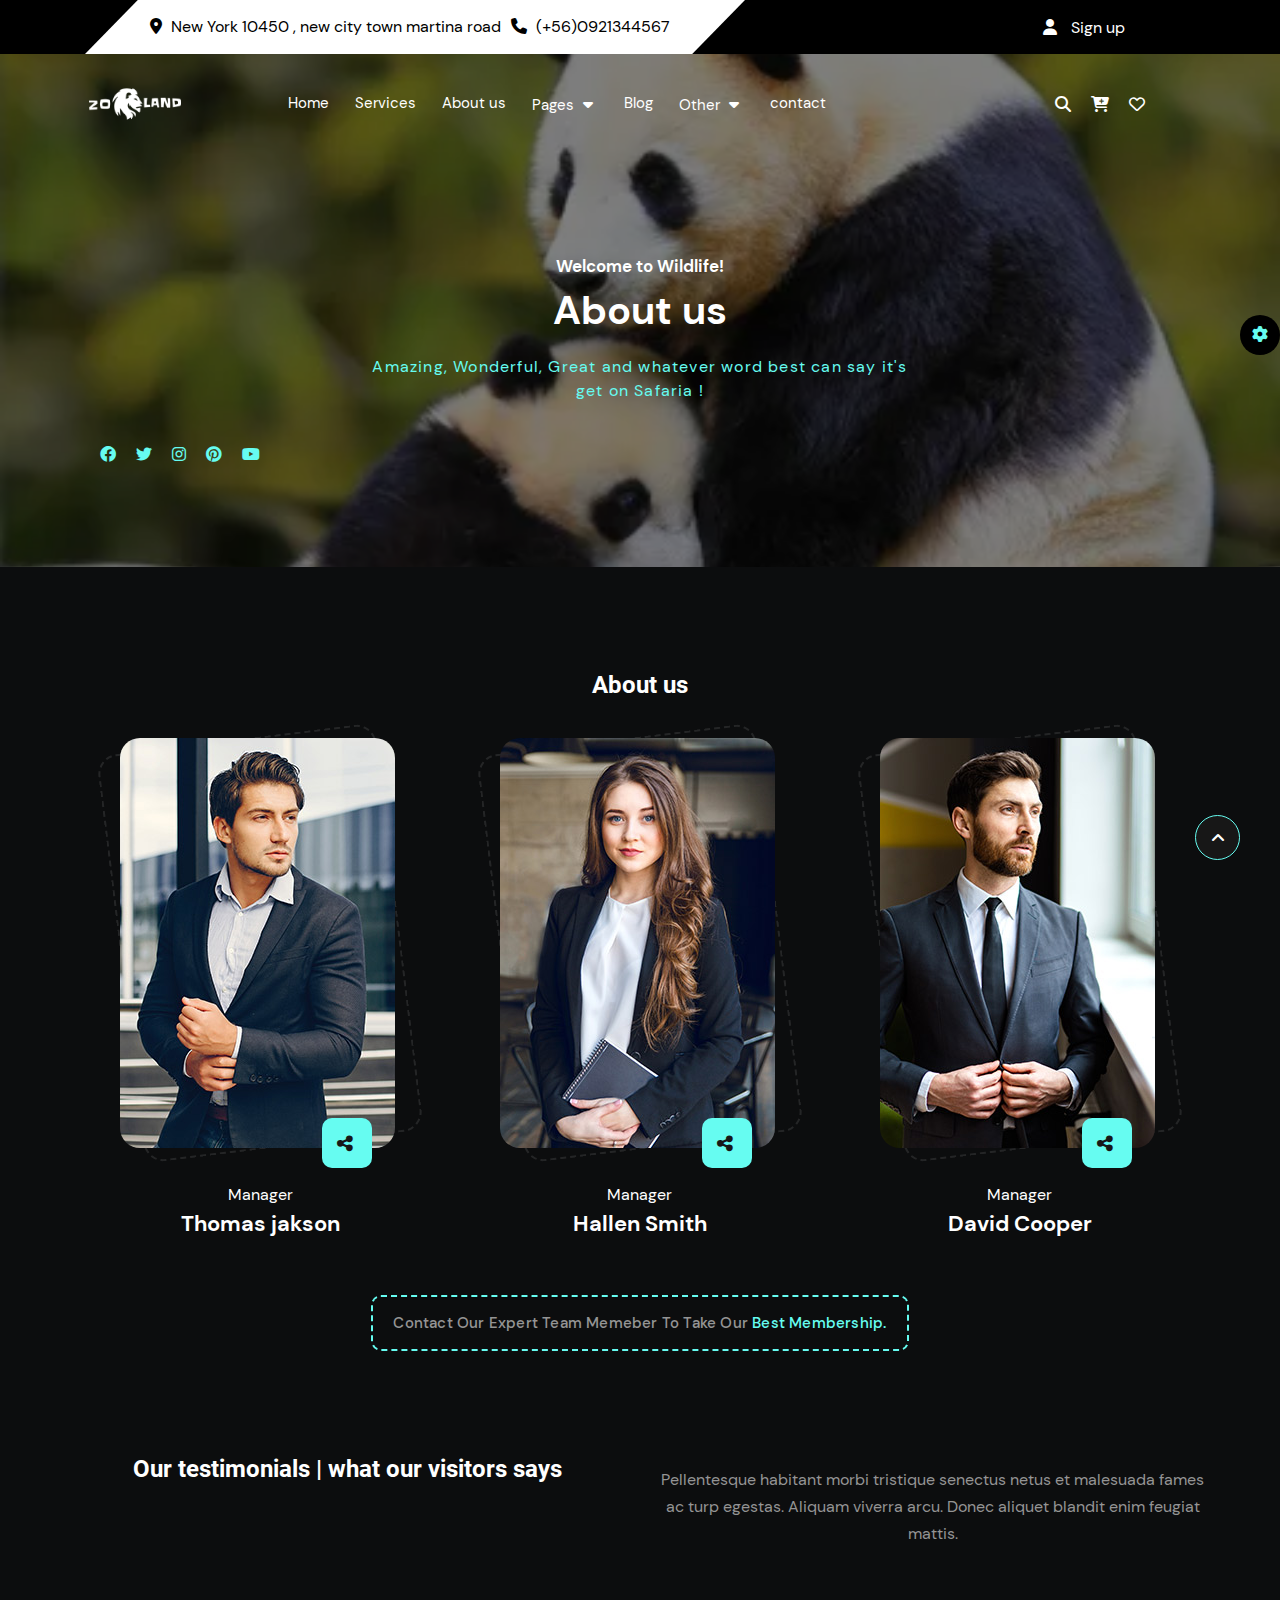
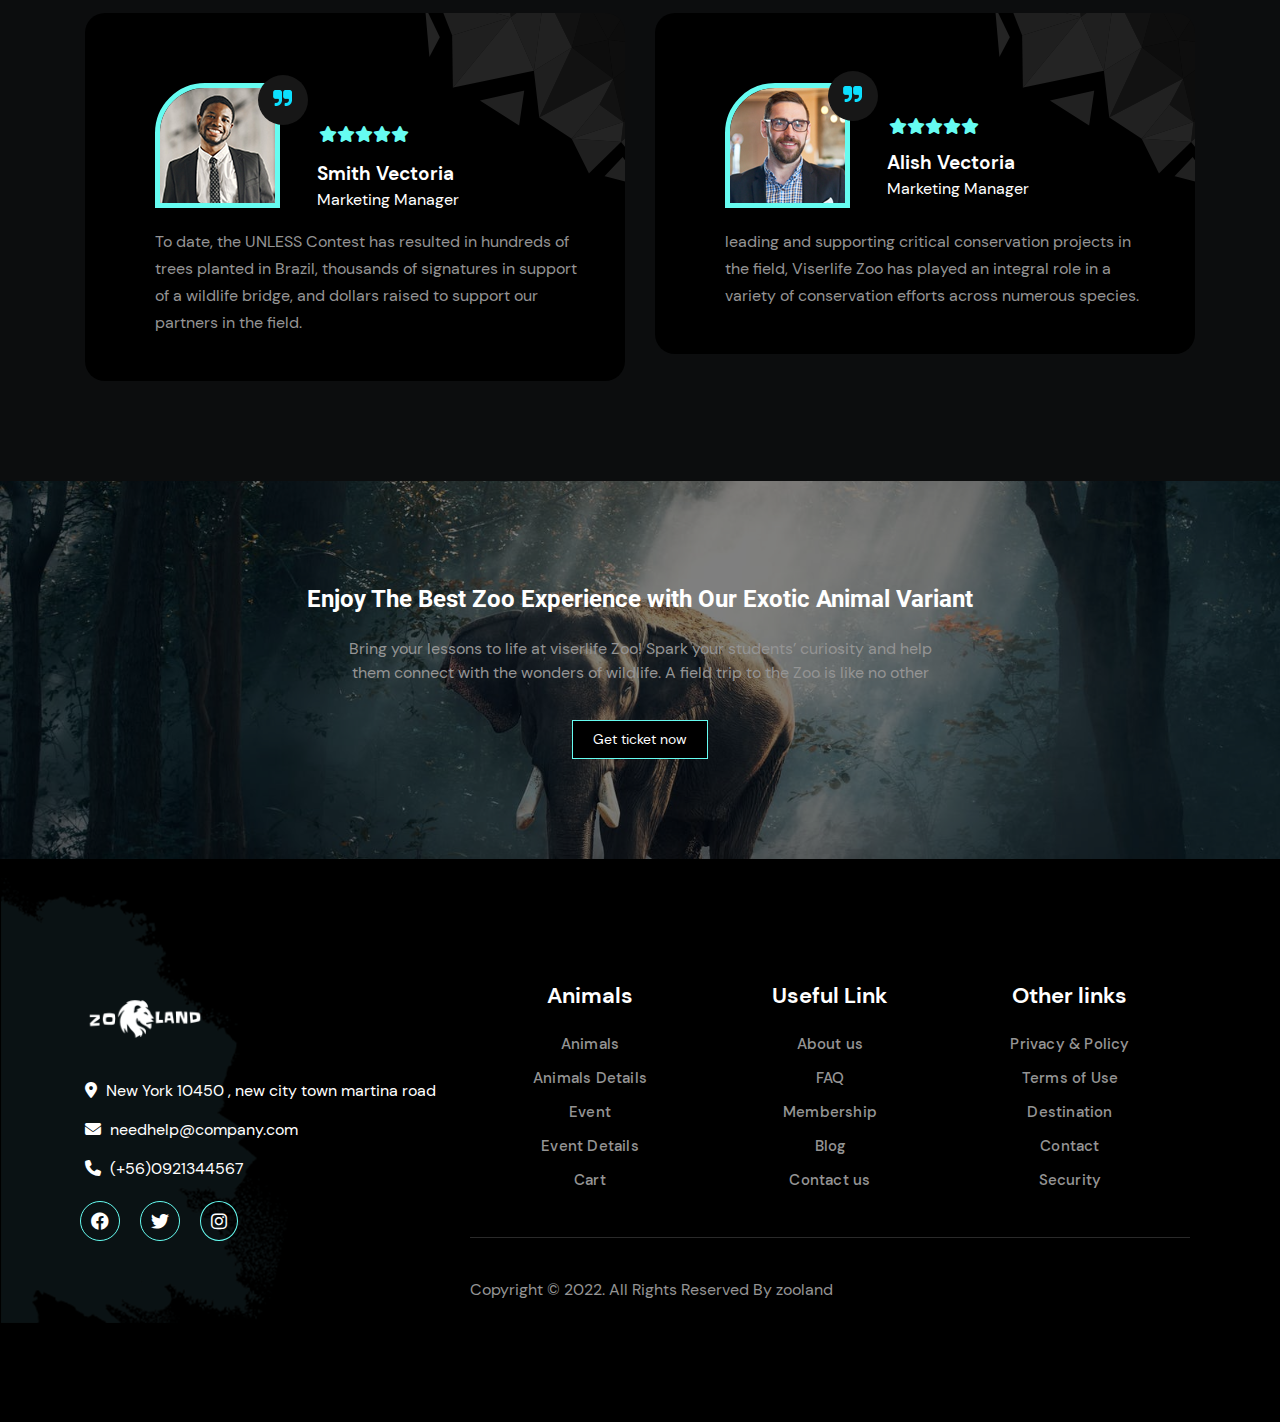
<file: about-us.html>
<!DOCTYPE html>
<html lang="en">
    <head>
        <!-- meta tag -->
        <meta charset="UTF-8">
        <meta http-equiv="X-UA-Compatible" content="IE=edge">
        <meta name="viewport" content="width=device-width, initial-scale=1.0">
        <!-- title -->
        <title>Zooland | And God created……</title>
        <!-- favicon -->
        <link rel="icon" href="images/lion.png">
        <!-- fontawesome -->
        <link rel="stylesheet" href="css/all.min.css" type="text/css">
        <!-- font css -->
        <link rel="stylesheet" href="css/font.css" type="text/css">
        <!-- swiper slider -->
        <link rel="stylesheet" href="css/swiper-bundle.min.css">
        <!-- style -->
        <link rel="stylesheet" href="css/style.css" id="theme-change" type="text/css">
        <!-- media-max css -->
        <link rel="stylesheet" href="css/media-max.css" type="text/css">
    </head>
    <body>
        <!-- back to top -->
        <div class="back-to-top">
            <i class="fa-solid fa-angle-up"></i>
        </div>
        <!-- theme-switcher -->
        <div class="setting">
            <i class="fa-solid fa-gear"></i>
        </div>
        <div class="theme-box">
            <h3>color palette</h3>
            <a href="javascript:void(0)" class="btn dark" data-path="css/style.css"></a>
            <a href="javascript:void(0)" class="btn light" data-path="css/yellow.css"></a>
        </div>
        <header>
            <!-- topbar -->
            <div class="topbar">
                <div class="container">
                    <div class="row align-center">
                        <div class="w-9 w-md-10 w-sm-12">
                            <div class="topbar-details justify-center">
                                <ul>
                                    <li>
                                        <i class="fa-solid fa-location-dot"></i>
                                        <span>New York 10450 , new city town martina road</span>
                                    </li>
                                    <li>
                                        <i class="fa-solid fa-phone"></i>
                                        <a href="tel:(+56)0921344567">
                                            <span>(+56)0921344567</span>
                                        </a>
                                    </li>
                                </ul>
                            </div>
                        </div>
                        <div class="sign-in">
                            <ul>
                                <li>
                                    <i class="fa-solid fa-user"></i>
                                    <a href="sign-in.html">
                                        <span>Sign up</span>
                                    </a>
                                </li>
                            </ul>
                        </div>
                    </div>
                </div>
            </div>
            <!-- nevigation -->
            <div class="nevigation">
                <div class="container">
                    <div class="row align-center">
                        <div class="w-2 w-lg-3">
                            <div class="logo">
                                <a href="index.html">
                                    <img src="images/logo.webp" alt="">
                                </a>
                            </div>
                        </div>
                        <div class="w-8 w-lg-9">
                            <div class="menu">
                                <nav>
                                    <ul>
                                        <li>
                                            <a href="index.html">
                                                <span>Home</span>
                                            </a>
                                        </li>
                                        <li>
                                            <a href="service.html">
                                                <span>Services</span>
                                            </a>
                                        </li>
                                        <li>
                                            <a href="about-us.html">
                                                <span>About us</span>
                                            </a>
                                        </li>
                                        <li class="dropdown">
                                            <a href="javascript:void(0);">
                                                <span>Pages</span>
                                                <i class="fa-solid fa-caret-down"></i>
                                            </a>
                                            <ul class="dropdown-menu">
                                                <li>
                                                    <a href="events.html">
                                                        <span>Our Events</span>
                                                    </a>
                                                </li>
                                                <li>
                                                    <a href="membership.html">
                                                        <span>Buy Tickets</span>
                                                    </a>
                                                </li>
                                                <li>
                                                    <a href="membership.html">
                                                        <span>Membership</span>
                                                    </a>
                                                </li>
                                                <li>
                                                    <a href="javascript:void(0);">
                                                        <span>FAQ</span>
                                                    </a>
                                                </li>
                                                <li>
                                                    <a href="javascript:void(0);">
                                                        <span>404 Error</span>
                                                    </a>
                                                </li>
                                                
                                            </ul>
                                        </li>
                                        <li>
                                            <a href="blog.html">
                                                <span>Blog</span>
                                            </a>
                                        </li>
                                        <li class="dropdown">
                                            <a href="javascript:void(0);">
                                                <span>Other</span>
                                                <i class="fa-solid fa-caret-down"></i>
                                            </a>
                                            <ul class="dropdown-menu">
                                                <li>
                                                    <a href="gallery.html">
                                                        <span>Gallery</span>
                                                    </a>
                                                </li>
                                                <li>
                                                    <a href="sign-in.html">
                                                        <span>Account</span>
                                                        <i class="fa-solid fa-angles-right"></i>
                                                    </a>
                                                </li>
                                                <li>
                                                    <a href="javascript:void(0);">
                                                        <span>Cart</span>
                                                    </a>
                                                </li>
                                                <li>
                                                    <a href="contact.html">
                                                        <span>Register</span>
                                                    </a>
                                                </li>
                                            </ul>
                                        </li>
                                        <li>
                                            <a href="contact.html">
                                                <span>contact</span>
                                            </a>
                                        </li>
                                    </ul>
                                </nav>
                                <!-- toggle -->
                                <div class="toggle">
                                    <i class="fa-solid fa-bars"></i>
                                </div>
                            </div>
                        </div>
                        <div class="w-2">
                            <div class="nav-icon">
                                <ul>
                                    <li>
                                        <a href="#" class="search">
                                            <i class="fa-solid fa-magnifying-glass"></i>
                                            <form action="" method="get">
                                                <input type="search" placeholder="Search here..." class="form-control">
                                            </form>
                                        </a>
                                    </li>
                                    <li>
                                        <a href="#">
                                            <i class="fa-solid fa-cart-plus"></i>
                                        </a>
                                    </li>
                                    <li>
                                        <a href="">
                                            <i class="fa-regular fa-heart"></i>
                                        </a>
                                    </li>
                                </ul>
                            </div>
                        </div>
                    </div>
                </div>
            </div>
        </header>
        <main>
            <!-- banner -->
            <section class="about-banner py-100 bg-img">
                <div class="container">
                    <div class="row justify-center align-center pt-100">
                        <div class="w-6">
                            <div class="banner-content">
                                <span>Welcome to Wildlife!</span>
                                <h1>About us</h1>
                                <p style="color: var(--border-color);">Amazing, Wonderful, Great and whatever
                                    word best can say it's get on Safaria !</p>
                            </div>
                        </div>
                    </div>
                    <div class="row">
                        <div class="w-6 mt-40">
                            <div class="banner-icon">
                                <ul>
                                    <li>
                                        <a href="https://www.facebook.com/" target="blank">
                                            <i class="fa-brands fa-facebook"></i>
                                        </a>
                                    </li>
                                    <li>
                                        <a href="https://twitter.com/i/flow/login" target="blank">
                                            <i class="fa-brands fa-twitter"></i>
                                        </a>
                                    </li>
                                    <li>
                                        <a href="https://www.instagram.com/accounts/login/" target="blank">
                                            <i class="fa-brands fa-instagram"></i>
                                        </a>
                                    </li>
                                    <li>
                                        <a href="https://in.pinterest.com/login/" target="blank">
                                            <i class="fa-brands fa-pinterest"></i>
                                        </a>
                                    </li>
                                    <li>
                                        <a href="https://www.youtube.com/" target="blank">
                                            <i class="fa-brands fa-youtube"></i>
                                        </a>
                                    </li>
                                </ul>
                            </div>
                        </div>
                    </div>
                </div>
            </section>
            <!-- about us -->
            <section class="about py-100">
                <div class="container">
                    <div class="row justify-center justify-md-center justify-sm-center">
                        <div class="w-12">
                            <div class="title">
                                <h2>About us</h2>
                            </div>
                        </div>
                        <div class="w-4 w-md-6 w-sm-8">
                            <div class="our-team">
                                <img src="images/team-1-1.jpg" alt="">
                                <ul class="icon-box">
                                    <li>
                                        <a href="#">
                                            <i class="fa-solid fa-share-nodes"></i>
                                        </a>
                                    </li>
                                    <ul class="icon-ribbon">
                                        <li>
                                            <a href="https://in.linkedin.com/" target="blank">
                                                <i class="fa-brands fa-linkedin-in"></i>
                                            </a>
                                        </li>
                                        <li>
                                            <a href="https://twitter.com/i/flow/login" target="blank">
                                                <i class="fa-brands fa-twitter"></i>
                                            </a>
                                        </li>
                                        <li>
                                            <a href="https://www.facebook.com/" target="blank">
                                                <i class="fa-brands fa-facebook-f"></i>
                                            </a>
                                        </li>
                                        <li>
                                            <a href="https://www.instagram.com/accounts/login/" target="blank">
                                                <i class="fa-brands fa-instagram"></i>
                                            </a>
                                        </li>
                                    </ul>
                                </ul>
                            </div>
                            <div class="heading  w-md-12 w-sm-12" style="text-align: center;">
                                <span>Manager</span>
                                <h3>Thomas jakson</h3>
                            </div>
                        </div>
                        <div class="w-4 w-md-6 w-sm-8">
                            <div class="our-team">
                                <img src="images/team-1-2.jpg" alt="">
                                <ul class="icon-box">
                                    <li>
                                        <a href="#">
                                            <i class="fa-solid fa-share-nodes"></i>
                                        </a>
                                    </li>
                                    <ul class="icon-ribbon">
                                        <li>
                                            <a href="https://in.linkedin.com/" target="blank">
                                                <i class="fa-brands fa-linkedin-in"></i>
                                            </a>
                                        </li>
                                        <li>
                                            <a href="https://twitter.com/i/flow/login" target="blank">
                                                <i class="fa-brands fa-twitter"></i>
                                            </a>
                                        </li>
                                        <li>
                                            <a href="https://www.facebook.com/" target="blank">
                                                <i class="fa-brands fa-facebook-f"></i>
                                            </a>
                                        </li>
                                        <li>
                                            <a href="https://www.instagram.com/accounts/login/" target="blank">
                                                <i class="fa-brands fa-instagram"></i>
                                            </a>
                                        </li>
                                    </ul>
                                </ul>
                            </div>
                            <div class="heading w-md-12 w-sm-12" style="text-align: center;">
                                <span>Manager</span>
                                <h3>Hallen Smith</h3>
                            </div>
                        </div>
                        <div class="w-4 w-md-6 w-sm-8">
                            <div class="our-team">
                                <img src="images/team-1-3.jpg" alt="">
                                <ul class="icon-box">
                                    <li>
                                        <a href="#">
                                            <i class="fa-solid fa-share-nodes"></i>
                                        </a>
                                    </li>
                                    <ul class="icon-ribbon">
                                        <li>
                                            <a href="https://in.linkedin.com/" target="blank">
                                                <i class="fa-brands fa-linkedin-in"></i>
                                            </a>
                                        </li>
                                        <li>
                                            <a href="https://twitter.com/i/flow/login" target="blank">
                                                <i class="fa-brands fa-twitter"></i>
                                            </a>
                                        </li>
                                        <li>
                                            <a href="https://www.facebook.com/" target="blank">
                                                <i class="fa-brands fa-facebook-f"></i>
                                            </a>
                                        </li>
                                        <li>
                                            <a href="https://www.instagram.com/accounts/login/" target="blank">
                                                <i class="fa-brands fa-instagram"></i>
                                            </a>
                                        </li>
                                    </ul>
                                </ul>
                            </div>
                            <div class="heading w-md-12 w-sm-12" style="text-align: center;">
                                <span>Manager</span>
                                <h3>David Cooper</h3>
                            </div>
                        </div>
                        <div class="cookie">
                            <p>Contact Our Expert Team Memeber To Take Our <span style="color: var(--border-color);">Best Membership.</span></p>
                        </div>
                    </div>
                </div>
            </section>
            <!-- testimonial-one -->
            <section class="testimonial-one pb-100">
                <div class="container">
                    <div class="row">
                        <div class="row">
                            <div class="w-6 w-sm-12">
                                <div class="title wow bounceInLeft">
                                    <h2>Our testimonials | what our visitors says</h2>
                                </div>
                            </div>
                            <div class="w-6 w-sm-12">
                                <div class="title">
                                    <p class="wow fadeInRight">Pellentesque habitant morbi tristique senectus netus et malesuada fames ac turp egestas. Aliquam viverra arcu. Donec aliquet blandit enim feugiat mattis.</p>
                                </div>
                            </div>
                        </div>
                        <div class="w-6 mt-40 w-lg-12">
                            <div class="rating">
                                <div class="rating-content">
                                    <img src="images/testimonial-one-shape-1.png" alt="">
                                </div>
                                <img src="images/testimonial-1-4.jpg" alt="" class="person-img">
                                <ul class="rating-star">
                                    <li>
                                        <i class="fa-solid fa-star"></i>
                                    </li>
                                    <li>
                                        <i class="fa-solid fa-star"></i>
                                    </li>
                                    <li>
                                        <i class="fa-solid fa-star"></i>
                                    </li>
                                    <li>
                                        <i class="fa-solid fa-star"></i>
                                    </li>
                                    <li>
                                        <i class="fa-solid fa-star"></i>
                                    </li>
                                </ul>
                                <div class="heading-2">
                                    <h3>Smith Vectoria</h3>
                                    <span>Marketing Manager</span>
                                </div>
                                <div class="quote-box">
                                    <img src="images/testimonial-1-quote.png" alt="" class="quote-img">
                                </div>
                                <p>To date, the UNLESS Contest has resulted in hundreds of trees planted in Brazil, thousands of signatures in support of a wildlife bridge, and dollars raised to support our partners in the field.</p>
                            </div>
                        </div>
                        <div class="w-6 mt-40 w-lg-12">
                            <div class="rating">
                                <div class="rating-content">
                                    <img src="images/testimonial-one-shape-1.png" alt="">
                                </div>
                                <img src="images/testimonial-1-1.jpg" alt="" class="person-img">
                                <ul class="rating-star">
                                    <li>
                                        <i class="fa-solid fa-star"></i>
                                    </li>
                                    <li>
                                        <i class="fa-solid fa-star"></i>
                                    </li>
                                    <li>
                                        <i class="fa-solid fa-star"></i>
                                    </li>
                                    <li>
                                        <i class="fa-solid fa-star"></i>
                                    </li>
                                    <li>
                                        <i class="fa-solid fa-star"></i>
                                    </li>
                                </ul>
                                <div class="heading-2">
                                    <h3>Alish Vectoria</h3>
                                    <span>Marketing Manager</span>
                                </div>
                                <div class="quote-box">
                                    <img src="images/testimonial-1-quote.png" alt="" class="quote-img">
                                </div>
                                <p>leading and supporting critical conservation projects in the field, Viserlife Zoo has played an integral role in a variety of conservation efforts across numerous species.</p>
                            </div>
                        </div>
                    </div>
                </div>
            </section>
            <!-- about-ticket -->
            <section class="about-ticket py-100 bg-img">
                <div class="container">
                    <div class="row">
                        <div class="w-12">
                            <div class="title">
                                <h2>Enjoy The Best Zoo Experience with Our Exotic Animal Variant</h2>
                                <p style="margin-top: 20px;">Bring your lessons to life at viserlife Zoo! Spark your students’ curiosity and help<br>them connect with the wonders of wildlife. A field trip to the Zoo is like no other</p>
                            </div>
                        </div>
                        <div class="w-12">
                            <a href="" class="btn">Get ticket now</a>
                        </div>
                    </div>
                </div>
            </section>
        </main>
        <footer class="py-100">
            <div class="container">
                <div class="row justify-md-center">
                    <div class="w-4 w-md-12">
                        <div class="f-shap">
                            <img src="images/footer-shap.png" alt="">
                        </div>
                        <div class="footer-logo">
                            <div class="logo">
                                <a href="index.html">
                                    <img src="images/logo.webp" alt="">
                                </a>
                            </div>
                            <div class="footer-contact">
                                <ul>
                                    <li style="color: var(--white-color);">
                                        <i class="fa-solid fa-location-dot" style="margin-right: 5px;"></i>
                                        <span>New York 10450 , new city town martina road</span>
                                    </li>
                                    <li style="color: var(--white-color); margin-top: 15px;">
                                        <i class="fa-solid fa-envelope" style="margin-right: 5px;"></i>
                                        <a href="mailto:needhelp@company.com">
                                            <span style="color: var(--white-color);">needhelp@company.com</span>
                                        </a>                                   
                                    </li>
                                    <li style="color: var(--white-color); margin-top: 15px;">
                                        <i class="fa-solid fa-phone" style="margin-right: 5px;"></i>
                                        <a href="tel:(+56)0921344567">
                                            <span style="color: var(--white-color);">(+56)0921344567</span>
                                        </a>
                                    </li>
                                    <div class="row">
                                        <ul class="footer-icon">
                                            <li>
                                                <a href="https://www.facebook.com/" target="blank">
                                                    <i class="fa-brands fa-facebook"></i>
                                                </a>
                                            </li>
                                            <li>
                                                <a href="https://twitter.com/i/flow/login" target="blank">
                                                    <i class="fa-brands fa-twitter"></i>
                                                </a>
                                            </li>
                                            <li>
                                                <a href="https://www.instagram.com/accounts/login/" target="blank">
                                                    <i class="fa-brands fa-instagram"></i>
                                                </a>
                                            </li>
                                        </ul>

                                    </div>
                                </ul>
                            </div>
                        </div>
                    </div>
                    <div class="w-8 w-md-12">
                        <div class="footer-link">
                            <div class="row justify-md-center">
                                <div class="w-4">
                                    <div class="animal-link">
                                        <h3>Animals</h3>
                                        <ul>
                                            <li>
                                                <a href="gallery.html">
                                                    <span>Animals</span>
                                                </a>
                                            </li>
                                            <li>
                                                <a href="gallery.html">
                                                    <span>Animals Details</span>
                                                </a>
                                            </li>
                                            <li>
                                                <a href="events.html">
                                                    <span>Event</span>
                                                </a>
                                            </li>
                                            <li>
                                                <a href="events.html">
                                                    <span>Event Details</span>
                                                </a>
                                            </li>
                                            <li>
                                                <a href="javascript:void(0);">
                                                    <span>Cart</span>
                                                </a>
                                            </li>
                                        </ul>
                                    </div>
                                </div>
                                <div class="w-4">
                                    <div class="animal-link">
                                        <h3>Useful Link</h3>
                                        <ul>
                                            <li>
                                                <a href="about-us.html">
                                                    <span>About us</span>
                                                </a>
                                            </li>
                                            <li>
                                                <a href="javascript:void(0);">
                                                    <span>FAQ</span>
                                                </a>
                                            </li>
                                            <li>
                                                <a href="membership.html">
                                                    <span>Membership</span>
                                                </a>
                                            </li>
                                            <li>
                                                <a href="blog.html">
                                                    <span>Blog</span>
                                                </a>
                                            </li>
                                            <li>
                                                <a href="contact.html">
                                                    <span>Contact us</span>
                                                </a>
                                            </li>
                                        </ul>
                                    </div>
                                </div>
                                <div class="w-4">
                                    <div class="animal-link">
                                        <h3>Other links</h3>
                                        <ul>
                                            <li>
                                                <a href="javascript:void(0);">
                                                    <span>Privacy & Policy</span>
                                                </a>
                                            </li>
                                            <li>
                                                <a href="javascript:void(0);">
                                                    <span>Terms of Use</span>
                                                </a>
                                            </li>
                                            <li>
                                                <a href="javascript:void(0);">
                                                    <span>Destination</span>
                                                </a>
                                            </li>
                                            <li>
                                                <a href="contact.html">
                                                    <span>Contact</span>
                                                </a>
                                            </li>
                                            <li>
                                                <a href="javascript:void(0);">
                                                    <span>Security</span>
                                                </a>
                                            </li>
                                        </ul>
                                    </div>
                                </div>
                                <span id="line"></span>
                                <p style="color: var(--font-color);">Copyright © 2022. All Rights Reserved By zooland</p>
                            </div>
                        </div>
                    </div>
                </div>
            </div>
        </footer>

        <script src="js/jquery-3.6.2.min.js"></script>
        <!-- toggle -->
        <script>
            $(document).ready(function(){
                $(".toggle").click(function(){
                    $(".main-nevigation nav").slideToggle();
                });
            //    back-to-top
            $(".back-to-top").click(function () {
                    $("html,body").animate({ scrollTop: 0 }, "100");
                }); 
            });
        </script>
        <script>
            $(window).scroll(function () {
                if ($(this).scrollTop() > 1000 | 0) {
                    $(".back-to-top").fadeIn();
                }
                else {
                    $(".back-to-top").fadeOut();
                }
            });
        </script>
        <!-- theme-switcher -->
        <script>
            $(".setting").click(function(){
                $(".theme-box").slideToggle();
            });
        </script>
        <script>
            $(".theme-box a").on('click',function(){
                var path = $(this).data('path')
                $("#theme-change").attr('href',path);
            });
        </script>
    </body>
</html>
</file>
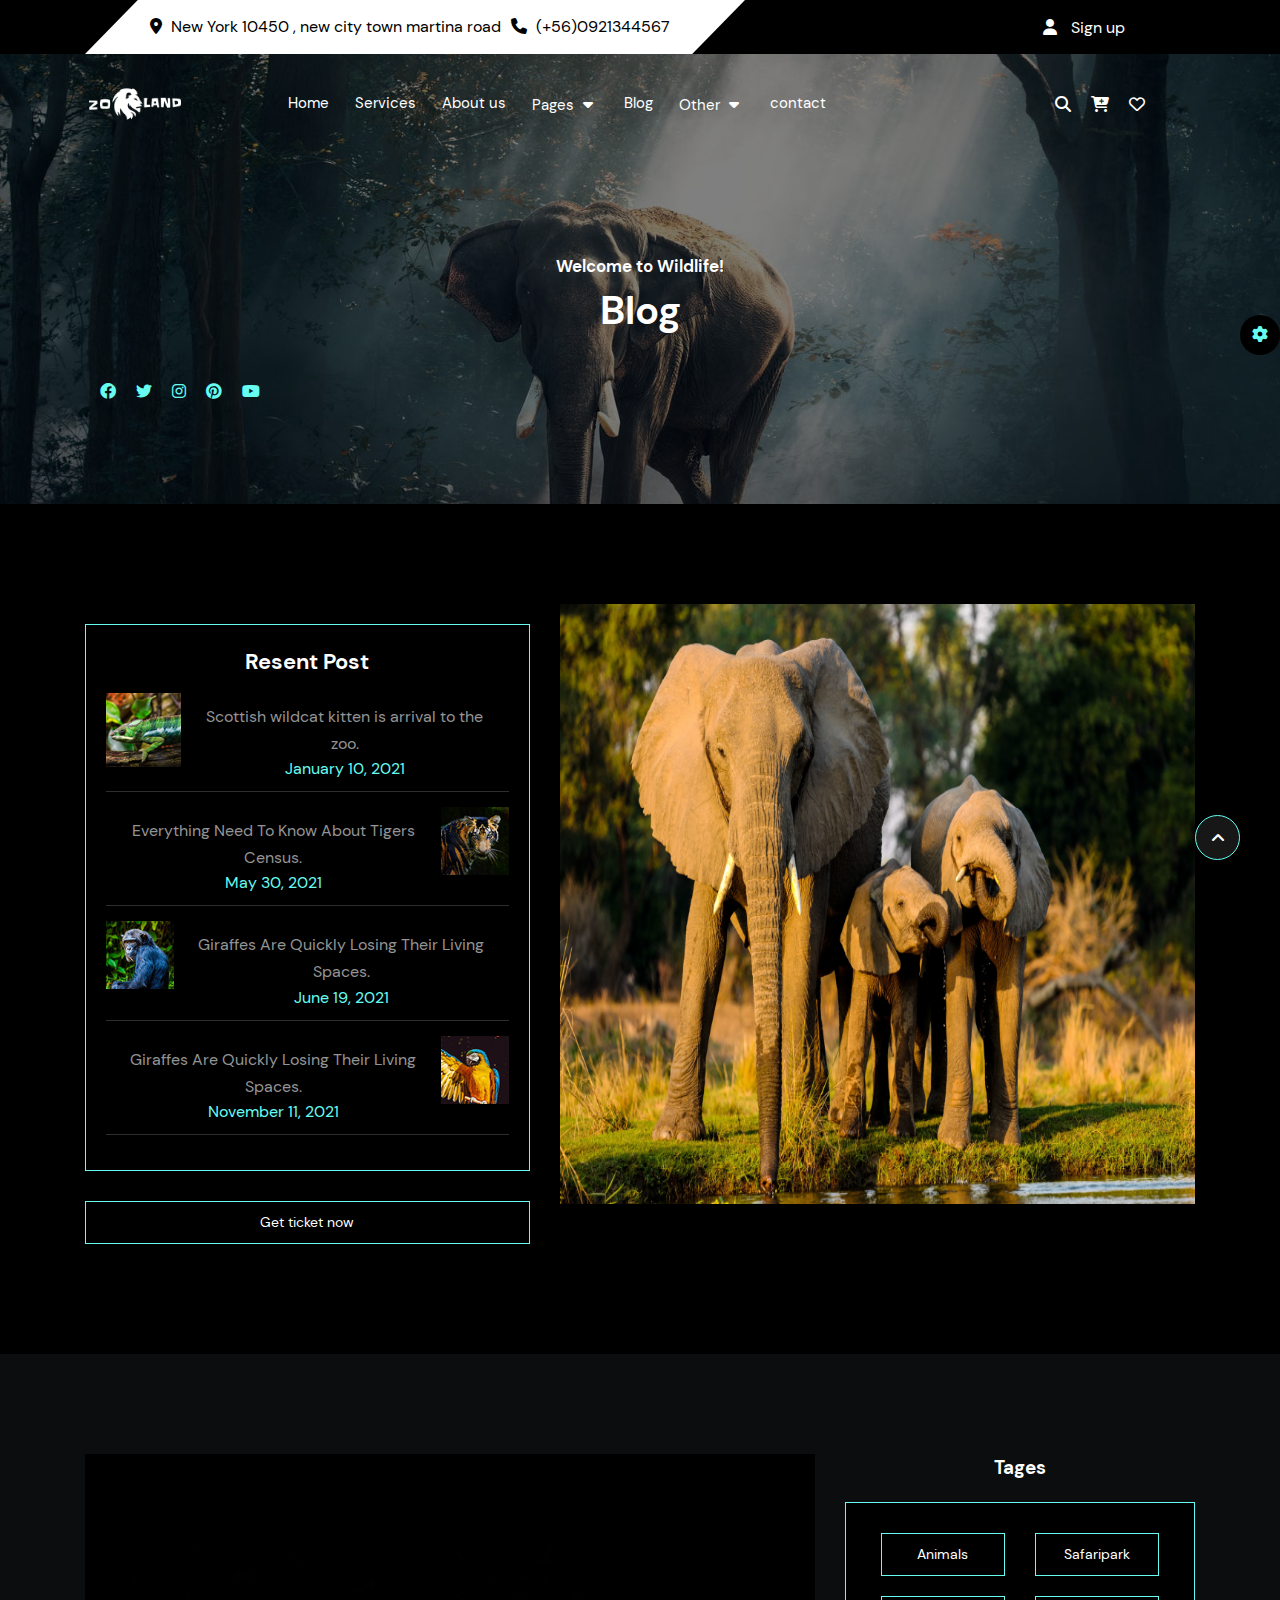
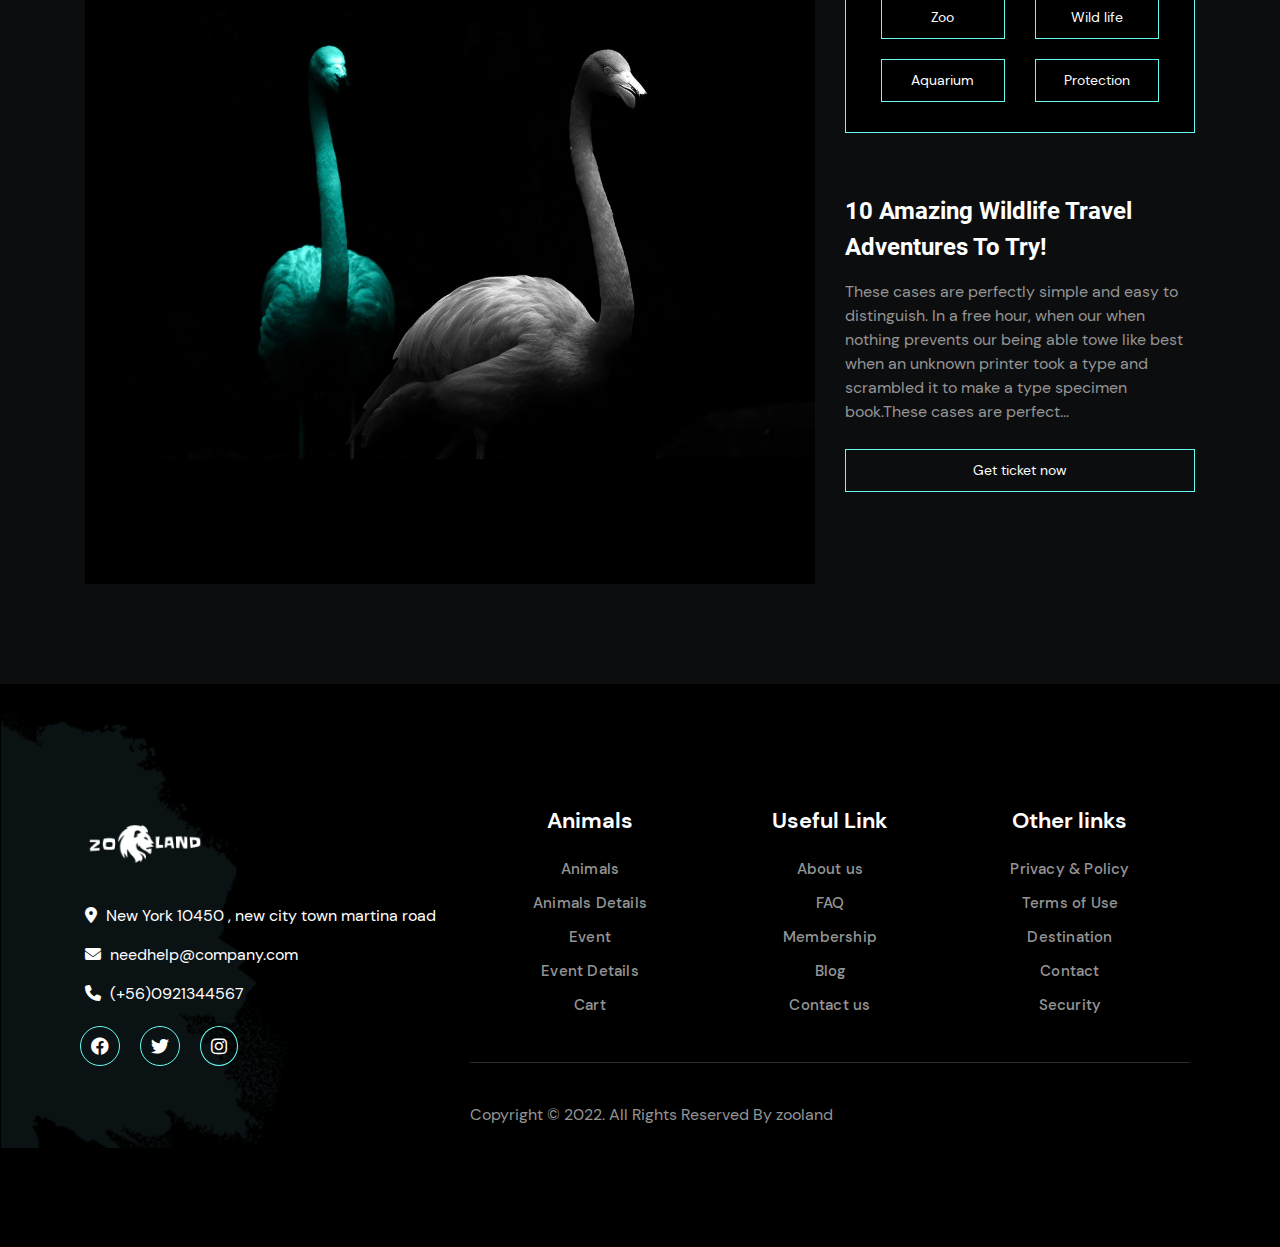
<file: blog.html>
<!DOCTYPE html>
<html lang="en">
    <head>
        <!-- meta tag -->
        <meta charset="UTF-8">
        <meta http-equiv="X-UA-Compatible" content="IE=edge">
        <meta name="viewport" content="width=device-width, initial-scale=1.0">
        <!-- title -->
        <title>Zooland | And God created……</title>
        <!-- favicon -->
        <link rel="icon" href="images/lion.png">
        <!-- fontawesome -->
        <link rel="stylesheet" href="css/all.min.css" type="text/css">
        <!-- font css -->
        <link rel="stylesheet" href="css/font.css" type="text/css">
        <!-- swiper slider -->
        <link rel="stylesheet" href="css/swiper-bundle.min.css">
        <!-- style -->
        <link rel="stylesheet" href="css/style.css" id="theme-change" type="text/css">
        <!-- media-max css -->
        <link rel="stylesheet" href="css/media-max.css" type="text/css">
    </head>
    <body>
        <!-- back to top -->
        <div class="back-to-top">
            <i class="fa-solid fa-angle-up"></i>
        </div>
        <!-- theme-switcher -->
        <div class="setting">
            <i class="fa-solid fa-gear"></i>
        </div>
        <div class="theme-box">
            <h3>color palette</h3>
            <a href="javascript:void(0)" class="btn dark" data-path="css/style.css"></a>
            <a href="javascript:void(0)" class="btn light" data-path="css/yellow.css"></a>
        </div>
        <header>
            <!-- topbar -->
            <div class="topbar">
                <div class="container">
                    <div class="row align-center">
                        <div class="w-9 w-md-10 w-sm-12">
                            <div class="topbar-details justify-center">
                                <ul>
                                    <li>
                                        <i class="fa-solid fa-location-dot"></i>
                                        <span>New York 10450 , new city town martina road</span>
                                    </li>
                                    <li>
                                        <i class="fa-solid fa-phone"></i>
                                        <a href="tel:(+56)0921344567">
                                            <span>(+56)0921344567</span>
                                        </a>
                                    </li>
                                </ul>
                            </div>
                        </div>
                        <div class="sign-in">
                            <ul>
                                <li>
                                    <i class="fa-solid fa-user"></i>
                                    <a href="sign-in.html">
                                        <span>Sign up</span>
                                    </a>
                                </li>
                            </ul>
                        </div>
                    </div>
                </div>
            </div>
            <!-- nevigation -->
            <div class="nevigation">
                <div class="container">
                    <div class="row align-center">
                        <div class="w-2 w-lg-3">
                            <div class="logo">
                                <a href="index.html">
                                    <img src="images/logo.webp" alt="">
                                </a>
                            </div>
                        </div>
                        <div class="w-8 w-lg-9">
                            <div class="menu">
                                <nav>
                                    <ul>
                                        <li>
                                            <a href="index.html">
                                                <span>Home</span>
                                            </a>
                                        </li>
                                        <li>
                                            <a href="service.html">
                                                <span>Services</span>
                                            </a>
                                        </li>
                                        <li>
                                            <a href="about-us.html">
                                                <span>About us</span>
                                            </a>
                                        </li>
                                        <li class="dropdown">
                                            <a href="javascript:void(0);">
                                                <span>Pages</span>
                                                <i class="fa-solid fa-caret-down"></i>
                                            </a>
                                            <ul class="dropdown-menu">
                                                <li>
                                                    <a href="events.html">
                                                        <span>Our Events</span>
                                                    </a>
                                                </li>
                                                <li>
                                                    <a href="membership.html">
                                                        <span>Buy Tickets</span>
                                                    </a>
                                                </li>
                                                <li>
                                                    <a href="membership.html">
                                                        <span>Membership</span>
                                                    </a>
                                                </li>
                                                <li>
                                                    <a href="javascript:void(0);">
                                                        <span>FAQ</span>
                                                    </a>
                                                </li>
                                                <li>
                                                    <a href="javascript:void(0);">
                                                        <span>404 Error</span>
                                                    </a>
                                                </li>
                                                
                                            </ul>
                                        </li>
                                        <li>
                                            <a href="blog.html">
                                                <span>Blog</span>
                                            </a>
                                        </li>
                                        <li class="dropdown">
                                            <a href="javascript:void(0);">
                                                <span>Other</span>
                                                <i class="fa-solid fa-caret-down"></i>
                                            </a>
                                            <ul class="dropdown-menu">
                                                <li>
                                                    <a href="gallery.html">
                                                        <span>Gallery</span>
                                                    </a>
                                                </li>
                                                <li>
                                                    <a href="sign-in.html">
                                                        <span>Account</span>
                                                        <i class="fa-solid fa-angles-right"></i>
                                                    </a>
                                                </li>
                                                <li>
                                                    <a href="javascript:void(0);">
                                                        <span>Cart</span>
                                                    </a>
                                                </li>
                                                <li>
                                                    <a href="contact.html">
                                                        <span>Register</span>
                                                    </a>
                                                </li>
                                            </ul>
                                        </li>
                                        <li>
                                            <a href="contact.html">
                                                <span>contact</span>
                                            </a>
                                        </li>
                                    </ul>
                                </nav>
                                <!-- toggle -->
                                <div class="toggle">
                                    <i class="fa-solid fa-bars"></i>
                                </div>
                            </div>
                        </div>
                        <div class="w-2">
                            <div class="nav-icon">
                                <ul>
                                    <li>
                                        <a href="#" class="search">
                                            <i class="fa-solid fa-magnifying-glass"></i>
                                            <form action="" method="get">
                                                <input type="search" placeholder="Search here..." class="form-control">
                                            </form>
                                        </a>
                                    </li>
                                    <li>
                                        <a href="#">
                                            <i class="fa-solid fa-cart-plus"></i>
                                        </a>
                                    </li>
                                    <li>
                                        <a href="">
                                            <i class="fa-regular fa-heart"></i>
                                        </a>
                                    </li>
                                </ul>
                            </div>
                        </div>
                    </div>
                </div>
            </div>
        </header>
        <main>
            <!-- banner -->
            <section class="blog-banner py-100 bg-img">
                <div class="container">
                    <div class="row justify-center align-center pt-100">
                        <div class="w-6">
                            <div class="banner-content">
                                <span>Welcome to Wildlife!</span>
                                <h1>Blog</h1>
                                
                            </div>
                        </div>
                    </div>
                    <div class="row">
                        <div class="w-6 mt-40">
                            <div class="banner-icon">
                                <ul>
                                    <li>
                                        <a href="https://www.facebook.com/" target="blank">
                                            <i class="fa-brands fa-facebook"></i>
                                        </a>
                                    </li>
                                    <li>
                                        <a href="https://twitter.com/i/flow/login" target="blank">
                                            <i class="fa-brands fa-twitter"></i>
                                        </a>
                                    </li>
                                    <li>
                                        <a href="https://www.instagram.com/accounts/login/" target="blank">
                                            <i class="fa-brands fa-instagram"></i>
                                        </a>
                                    </li>
                                    <li>
                                        <a href="https://in.pinterest.com/login/" target="blank">
                                            <i class="fa-brands fa-pinterest"></i>
                                        </a>
                                    </li>
                                    <li>
                                        <a href="https://www.youtube.com/" target="blank">
                                            <i class="fa-brands fa-youtube"></i>
                                        </a>
                                    </li>
                                </ul>
                            </div>
                        </div>
                    </div>
                </div>
            </section>
            <!-- blog-section -->
            <section class="blog-section py-100">
                <div class="container">
                    <div class="row">
                        <div class="w-5" style="text-align: center;">
                            <div class="b-details">
                                <h3 style="text-align: center;">Resent Post</h3>
                                <ul>
                                    <li>
                                        <a href="javascript:void(0);">
                                            <img src="images/blog-1.jpg" alt="">
                                        </a>
                                        <div class="list">
                                            <p>Scottish wildcat kitten is arrival to the zoo.</p>
                                            <span>January 10, 2021</span>
                                        </div>
                                    </li>
                                    <li>
                                        <div class="list">
                                            <p>Everything Need To Know About Tigers Census.</p>
                                            <span>May 30, 2021</span>
                                        </div>
                                        <a href="javascript:void(0);">
                                            <img src="images/blog-2.jpg" alt="">
                                        </a>
                                    </li>
                                    <li>
                                        <a href="javascript:void(0);">
                                            <img src="images/blog-3.jpg" alt="">
                                        </a>
                                        <div class="list">
                                            <p>Giraffes Are Quickly Losing Their Living Spaces.</p>
                                            <span>June 19, 2021</span>
                                        </div>
                                    </li>
                                    <li>
                                        <div class="list">
                                            <p>Giraffes Are Quickly Losing Their Living Spaces.</p>
                                            <span>November 11, 2021</span>
                                        </div>
                                        <a href="javascript:void(0);">
                                            <img src="images/blog-4.jpg" alt="">
                                        </a>
                                    </li>
                                    
                                </ul>
                            </div>
                            <a href="javascript:void(0);" class="btn b-btn">Get ticket now</a>
                        </div>
                        <div class="w-7">
                            <div class="s-img">
                                <img src="images/s-imag-1.png" alt="" height="600px">
                            </div>
                        </div>
                    </div>
                </div>
            </section>
            <!-- tages -->
            <section class="b-tags py-100">
                <div class="container">
                    <div class="row">
                        <div class="w-8">
                            <img src="images/2.jpg" alt="">
                        </div>
                        <div class="w-4">
                            <div class="title">
                                <h3 style="text-align: center; color: var(--white-color)">Tages</h3>
                            </div>
                            <div class="b-details b-tages">
                                <div class="w-6">
                                    <div class="tages">
                                        <span>Animals </span>
                                    </div>
                                </div>
                                <div class="w-6">
                                    <div class="tages">
                                        <span>Safaripark</span>
                                    </div>
                                </div>
                                <div class="w-6">
                                    <div class="tages">
                                        <span>Zoo</span>
                                    </div>
                                </div>
                                <div class="w-6">
                                    <div class="tages">
                                        <span>Wild life</span>
                                    </div>
                                </div>
                                <div class="w-6">
                                    <div class="tages">
                                        <span>Aquarium</span>
                                    </div>
                                </div>
                                <div class="w-6">
                                    <div class="tages">
                                        <span>Protection</span>
                                    </div>
                                </div>
                            </div>
                            <div class="know-more">
                                <div class="title">
                                    <h2 style="text-align: start;">10 Amazing Wildlife Travel Adventures To Try!</h2>
                                </div>
                                <p style="color: var(--font-color); margin: 15px 0px;">These cases are perfectly simple and easy to distinguish. In a free hour, when our when nothing prevents our being able towe like best when an unknown printer took a type and scrambled it to make a type specimen book.These cases are perfect...</p>
                                <a href="" class="btn b-btn">Get ticket now</a>
                            </div>
                        </div>
                    </div>
                </div>
            </section>
        </main>
        <footer class="py-100">
            <div class="f-shap">
                <img src="images/footer-shap.png" alt="">
            </div>
            <div class="container">
                <div class="row align-start">
                    <div class="w-4">
                        <div class="footer-logo">
                            <div class="logo">
                                <a href="index.html">
                                    <img src="images/logo.webp" alt="">
                                </a>
                            </div>
                            <div class="footer-contact">
                                <ul>
                                    <li style="color: var(--white-color);">
                                        <i class="fa-solid fa-location-dot" style="margin-right: 5px;"></i>
                                        <span>New York 10450 , new city town martina road</span>
                                    </li>
                                    <li style="color: var(--white-color); margin-top: 15px;">
                                        <i class="fa-solid fa-envelope" style="margin-right: 5px;"></i>
                                        <a href="mailto:needhelp@company.com">
                                            <span style="color: var(--white-color);">needhelp@company.com</span>
                                        </a>                                   
                                    </li>
                                    <li style="color: var(--white-color); margin-top: 15px;">
                                        <i class="fa-solid fa-phone" style="margin-right: 5px;"></i>
                                        <a href="tel:(+56)0921344567">
                                            <span style="color: var(--white-color);">(+56)0921344567</span>
                                        </a>
                                    </li>
                                    <div class="row">
                                        <ul class="footer-icon">
                                            <li>
                                                <a href="https://www.facebook.com/" target="blank">
                                                    <i class="fa-brands fa-facebook"></i>
                                                </a>
                                            </li>
                                            <li>
                                                <a href="https://twitter.com/i/flow/login" target="blank">
                                                    <i class="fa-brands fa-twitter"></i>
                                                </a>
                                            </li>
                                            <li>
                                                <a href="https://www.instagram.com/accounts/login/" target="blank">
                                                    <i class="fa-brands fa-instagram"></i>
                                                </a>
                                            </li>
                                        </ul>

                                    </div>
                                </ul>
                            </div>
                        </div>
                    </div>
                    <div class="w-8">
                        <div class="footer-link">
                            <div class="row align-start">
                                <div class="w-4">
                                    <div class="animal-link">
                                        <h3>Animals</h3>
                                        <ul>
                                            <li>
                                                <a href="gallery.html">
                                                    <span>Animals</span>
                                                </a>
                                            </li>
                                            <li>
                                                <a href="gallery.html">
                                                    <span>Animals Details</span>
                                                </a>
                                            </li>
                                            <li>
                                                <a href="events.html">
                                                    <span>Event</span>
                                                </a>
                                            </li>
                                            <li>
                                                <a href="events.html">
                                                    <span>Event Details</span>
                                                </a>
                                            </li>
                                            <li>
                                                <a href="javascript:void(0);">
                                                    <span>Cart</span>
                                                </a>
                                            </li>
                                        </ul>
                                    </div>
                                </div>
                                <div class="w-4">
                                    <div class="animal-link">
                                        <h3>Useful Link</h3>
                                        <ul>
                                            <li>
                                                <a href="about-us.html">
                                                    <span>About us</span>
                                                </a>
                                            </li>
                                            <li>
                                                <a href="javascript:void(0);">
                                                    <span>FAQ</span>
                                                </a>
                                            </li>
                                            <li>
                                                <a href="membership.html">
                                                    <span>Membership</span>
                                                </a>
                                            </li>
                                            <li>
                                                <a href="blog.html">
                                                    <span>Blog</span>
                                                </a>
                                            </li>
                                            <li>
                                                <a href="contact.html">
                                                    <span>Contact us</span>
                                                </a>
                                            </li>
                                        </ul>
                                    </div>
                                </div>
                                <div class="w-4">
                                    <div class="animal-link">
                                        <h3>Other links</h3>
                                        <ul>
                                            <li>
                                                <a href="javascript:void(0);">
                                                    <span>Privacy & Policy</span>
                                                </a>
                                            </li>
                                            <li>
                                                <a href="javascript:void(0);">
                                                    <span>Terms of Use</span>
                                                </a>
                                            </li>
                                            <li>
                                                <a href="javascript:void(0);">
                                                    <span>Destination</span>
                                                </a>
                                            </li>
                                            <li>
                                                <a href="contact.html">
                                                    <span>Contact</span>
                                                </a>
                                            </li>
                                            <li>
                                                <a href="javascript:void(0);">
                                                    <span>Security</span>
                                                </a>
                                            </li>
                                        </ul>
                                    </div>
                                </div>
                                <span id="line"></span>
                                <p style="color: var(--font-color);">Copyright © 2022. All Rights Reserved By zooland</p>
                            </div>
                        </div>
                    </div>
                </div>
            </div>
        </footer>

        <script src="js/jquery-3.6.2.min.js"></script>
        <!-- toggle -->
        <script>
            $(document).ready(function(){
                $(".toggle").click(function(){
                    $(".main-nevigation nav").slideToggle();
                });
            //    back-to-top
            $(".back-to-top").click(function () {
                    $("html,body").animate({ scrollTop: 0 }, "100");
                }); 
            });
        </script>
        <script>
            $(window).scroll(function () {
                if ($(this).scrollTop() > 1000 | 0) {
                    $(".back-to-top").fadeIn();
                }
                else {
                    $(".back-to-top").fadeOut();
                }
            });
        </script>
        <!-- theme-switcher -->
        <script>
            $(".setting").click(function(){
                $(".theme-box").slideToggle();
            });
        </script>
        <script>
            $(".theme-box a").on('click',function(){
                var path = $(this).data('path')
                $("#theme-change").attr('href',path);
            });
        </script>
        <!-- gallery img rotate -->
        <script>
            $(document).ready(function(){
                $(".card").mouseover(function(){
                    $(this).addClass("rotated");
                });
                $(".card").mouseleave(function(){
                    $(this).removeClass("rotated");
                });
            });
            </script>
    </body>
</html>
</file>
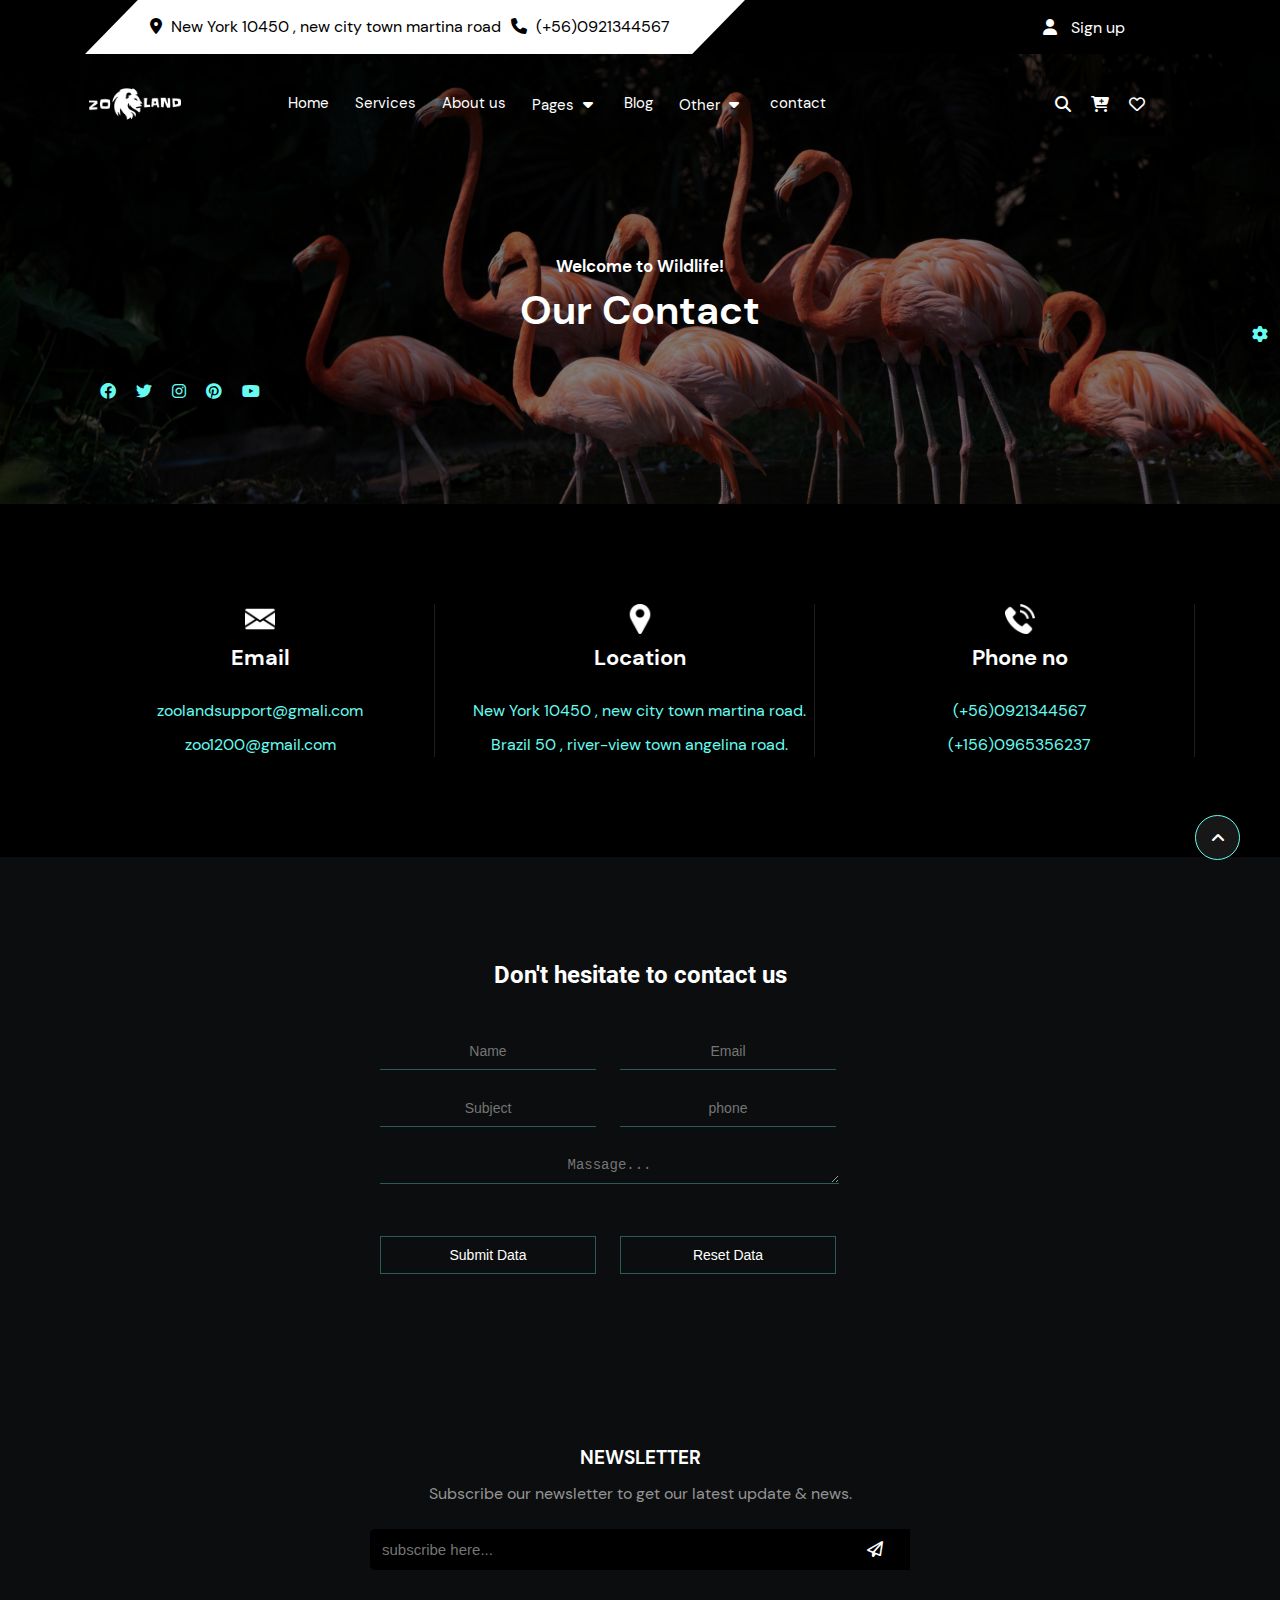
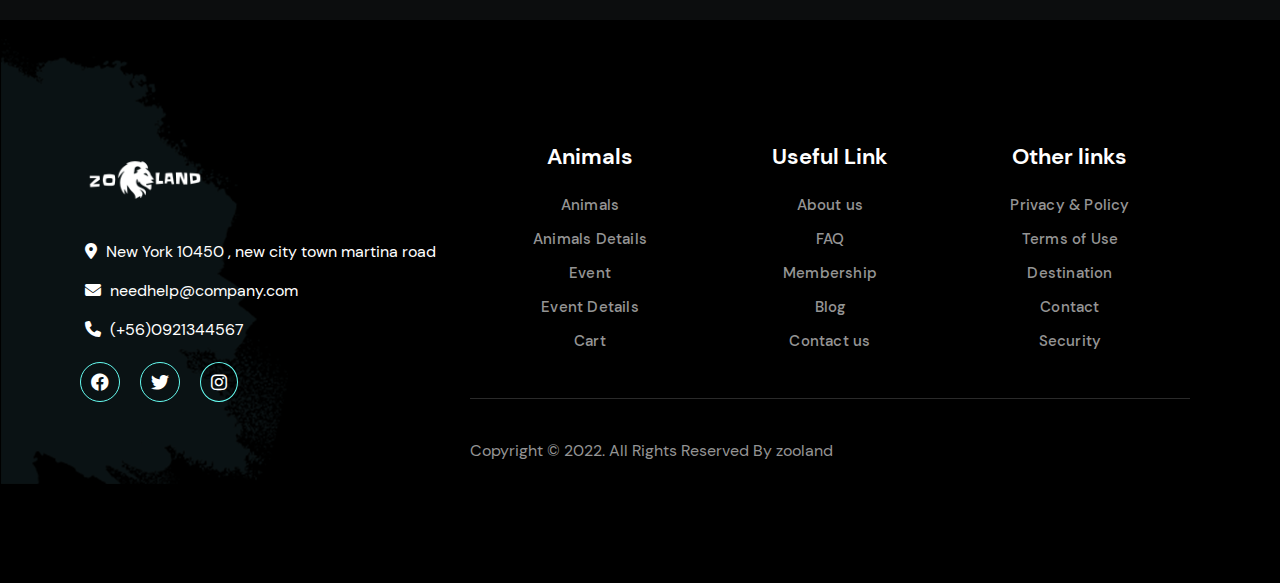
<file: contact.html>
<!DOCTYPE html>
<html lang="en">
    <head>
        <!-- meta tag -->
        <meta charset="UTF-8">
        <meta http-equiv="X-UA-Compatible" content="IE=edge">
        <meta name="viewport" content="width=device-width, initial-scale=1.0">
        <!-- title -->
        <title>Zooland | And God created……</title>
        <!-- favicon -->
        <link rel="icon" href="images/lion.png">
        <!-- fontawesome -->
        <link rel="stylesheet" href="css/all.min.css" type="text/css">
        <!-- font css -->
        <link rel="stylesheet" href="css/font.css" type="text/css">
        <!-- swiper slider -->
        <link rel="stylesheet" href="css/swiper-bundle.min.css">
        <!-- style -->
        <link rel="stylesheet" href="css/style.css" id="theme-change" type="text/css">
        <!-- media-max css -->
        <link rel="stylesheet" href="css/media-max.css" type="text/css">
    </head>
    <body>
        <!-- back to top -->
        <div class="back-to-top">
            <i class="fa-solid fa-angle-up"></i>
        </div>
        <!-- theme-switcher -->
        <div class="setting">
            <i class="fa-solid fa-gear"></i>
        </div>
        <div class="theme-box">
            <h3>color palette</h3>
            <a href="javascript:void(0)" class="btn dark" data-path="css/style.css"></a>
            <a href="javascript:void(0)" class="btn light" data-path="css/yellow.css"></a>
        </div>
        <header>
            <!-- topbar -->
            <div class="topbar">
                <div class="container">
                    <div class="row align-center">
                        <div class="w-9 w-md-10 w-sm-12">
                            <div class="topbar-details justify-center">
                                <ul>
                                    <li>
                                        <i class="fa-solid fa-location-dot"></i>
                                        <span>New York 10450 , new city town martina road</span>
                                    </li>
                                    <li>
                                        <i class="fa-solid fa-phone"></i>
                                        <a href="tel:(+56)0921344567">
                                            <span>(+56)0921344567</span>
                                        </a>
                                    </li>
                                </ul>
                            </div>
                        </div>
                        <div class="sign-in">
                            <ul>
                                <li>
                                    <i class="fa-solid fa-user"></i>
                                    <a href="sign-in.html">
                                        <span>Sign up</span>
                                    </a>
                                </li>
                            </ul>
                        </div>
                    </div>
                </div>
            </div>
            <!-- nevigation -->
            <div class="nevigation">
                <div class="container">
                    <div class="row align-center">
                        <div class="w-2 w-lg-3">
                            <div class="logo">
                                <a href="index.html">
                                    <img src="images/logo.webp" alt="">
                                </a>
                            </div>
                        </div>
                        <div class="w-8 w-lg-9">
                            <div class="menu">
                                <nav>
                                    <ul>
                                        <li>
                                            <a href="index.html">
                                                <span>Home</span>
                                            </a>
                                        </li>
                                        <li>
                                            <a href="service.html">
                                                <span>Services</span>
                                            </a>
                                        </li>
                                        <li>
                                            <a href="about-us.html">
                                                <span>About us</span>
                                            </a>
                                        </li>
                                        <li class="dropdown">
                                            <a href="javascript:void(0);">
                                                <span>Pages</span>
                                                <i class="fa-solid fa-caret-down"></i>
                                            </a>
                                            <ul class="dropdown-menu">
                                                <li>
                                                    <a href="events.html">
                                                        <span>Our Events</span>
                                                    </a>
                                                </li>
                                                <li>
                                                    <a href="membership.html">
                                                        <span>Buy Tickets</span>
                                                    </a>
                                                </li>
                                                <li>
                                                    <a href="membership.html">
                                                        <span>Membership</span>
                                                    </a>
                                                </li>
                                                <li>
                                                    <a href="javascript:void(0);">
                                                        <span>FAQ</span>
                                                    </a>
                                                </li>
                                                <li>
                                                    <a href="javascript:void(0);">
                                                        <span>404 Error</span>
                                                    </a>
                                                </li>
                                                
                                            </ul>
                                        </li>
                                        <li>
                                            <a href="blog.html">
                                                <span>Blog</span>
                                            </a>
                                        </li>
                                        <li class="dropdown">
                                            <a href="javascript:void(0);">
                                                <span>Other</span>
                                                <i class="fa-solid fa-caret-down"></i>
                                            </a>
                                            <ul class="dropdown-menu">
                                                <li>
                                                    <a href="gallery.html">
                                                        <span>Gallery</span>
                                                    </a>
                                                </li>
                                                <li>
                                                    <a href="sign-in.html">
                                                        <span>Account</span>
                                                        <i class="fa-solid fa-angles-right"></i>
                                                    </a>
                                                </li>
                                                <li>
                                                    <a href="javascript:void(0);">
                                                        <span>Cart</span>
                                                    </a>
                                                </li>
                                                <li>
                                                    <a href="contact.html">
                                                        <span>Register</span>
                                                    </a>
                                                </li>
                                            </ul>
                                        </li>
                                        <li>
                                            <a href="contact.html">
                                                <span>contact</span>
                                            </a>
                                        </li>
                                    </ul>
                                </nav>
                                <!-- toggle -->
                                <div class="toggle">
                                    <i class="fa-solid fa-bars"></i>
                                </div>
                            </div>
                        </div>
                        <div class="w-2">
                            <div class="nav-icon">
                                <ul>
                                    <li>
                                        <a href="#" class="search">
                                            <i class="fa-solid fa-magnifying-glass"></i>
                                            <form action="" method="get">
                                                <input type="search" placeholder="Search here..." class="form-control">
                                            </form>
                                        </a>
                                    </li>
                                    <li>
                                        <a href="#">
                                            <i class="fa-solid fa-cart-plus"></i>
                                        </a>
                                    </li>
                                    <li>
                                        <a href="">
                                            <i class="fa-regular fa-heart"></i>
                                        </a>
                                    </li>
                                </ul>
                            </div>
                        </div>
                    </div>
                </div>
            </div>
        </header>
        <main>
            <!-- banner -->
            <section class="contact-banner py-100 bg-img">
                <div class="container">
                    <div class="row justify-center align-center pt-100">
                        <div class="w-6">
                            <div class="banner-content">
                                <span>Welcome to Wildlife!</span>
                                <h1>Our Contact</h1>
                            </div>
                        </div>
                    </div>
                    <div class="row">
                        <div class="w-6 mt-40">
                            <div class="banner-icon">
                                <ul>
                                    <li>
                                        <a href="https://www.facebook.com/" target="blank">
                                            <i class="fa-brands fa-facebook"></i>
                                        </a>
                                    </li>
                                    <li>
                                        <a href="https://twitter.com/i/flow/login" target="blank">
                                            <i class="fa-brands fa-twitter"></i>
                                        </a>
                                    </li>
                                    <li>
                                        <a href="https://www.instagram.com/accounts/login/" target="blank">
                                            <i class="fa-brands fa-instagram"></i>
                                        </a>
                                    </li>
                                    <li>
                                        <a href="https://in.pinterest.com/login/" target="blank">
                                            <i class="fa-brands fa-pinterest"></i>
                                        </a>
                                    </li>
                                    <li>
                                        <a href="https://www.youtube.com/" target="blank">
                                            <i class="fa-brands fa-youtube"></i>
                                        </a>
                                    </li>
                                </ul>
                            </div>
                        </div>
                    </div>
                </div>
            </section>
            <!-- contact-info -->
            <section class="contact py-100">
                <div class="container">
                    <div class="row justify-center align-start">
                        <div class="w-4">
                            <div class="contact-info">
                                <img src="images/contact-info1.png" alt="" style="width: 30px;">
                                <h3>Email</h3>
                                <a href="mailto:zoolandsupport@gmali.com">
                                    <span>zoolandsupport@gmali.com</span>
                                </a>
                                <br/>
                                <a href="mailto:zoo1200@gmail.com">
                                    <span>zoo1200@gmail.com</span>
                                </a> 
                            </div>
                        </div>
                        <div class="w-4">
                            <div class="contact-info">
                                <img src="images/contact-info2.png" alt="" style="width: 30px;">
                                <h3>Location</h3>
                                <span>New York 10450 , new city town martina road.</span>
                                <span>Brazil 50 , river-view town angelina road.</span>
                            </div>
                        </div>
                        <div class="w-4">
                            <div class="contact-info">
                                <img src="images/contact-info3.png" alt="" style="width: 30px;">
                                <h3>Phone no</h3>
                                <a href="tel:(+56)0921344567">
                                    <span>(+56)0921344567</span>
                                </a>
                                <br/>
                                <a href="tel:(+56)0921344567">
                                    <span>(+156)0965356237</span>
                                </a>
                            </div>
                        </div>
                    </div>
                </div>
            </section>
            <!-- registration form -->
            <section class="form py-100">
                <div class="container">
                    <div class="row justify-center">
                        <div class="w-12">
                            <div class="title">
                                <h2>Don't hesitate to contact us</h2>
                            </div>
                        </div>
                        <div class="w-6 mt-40">
                            <form action="" method="post">
                                <input type="text" name="name" placeholder="Name" class="form1">
                                <input type="email" name="email" placeholder="Email" class="form1">
                                <input type="text" name="subject" placeholder="Subject" class="form1">
                                <input type="tel" name="phone" placeholder="phone" pattern="[0-9]{3}-[0-9]{2}-[0-9]{3}" class="form1">
                                <textarea name="Massage..." placeholder="Massage..."class="form1 form2" cols="30" rows="1"></textarea>
                                <input type="button" value="Submit Data" class="b-btn b-btn1">
                                <input type="button" value="Reset Data" class="b-btn b-btn1">
                            </form>
                        </div>
                    </div>
                </div>
            </section>
            <!-- map -->
            <!-- <section class="map">
                <iframe src="https://www.google.com/maps/place/Varachha,+Surat,+Gujarat/@21.2090554,72.8407352,14z/data=!3m1!4b1!4m5!3m4!1s0x3be04f02397941bd:0xf103a23101102563!8m2!3d21.2021189!4d72.8672703"></iframe>
            </section> -->
            <!-- subscribe -->
            <section class="subscribe">
                <div class="container">
                    <div class="row justify-center justify-md-center">
                        <div class="w-6 w-md-12">
                            <h3>NEWSLETTER</h3>
                            <p style="color: var(--font-color);">Subscribe our newsletter to get our latest update & news.</p>
                            <form action="" method="get">
                                <input type="search" placeholder="subscribe here..." class="form-control-1"><i class="fa-regular fa-paper-plane"></i>
                            </form>
                        </div>
                    </div>
                </div>
            </section>
        </main>
        <footer class="py-100">
            <div class="f-shap">
                <img src="images/footer-shap.png" alt="">
            </div>
            <div class="container">
                <div class="row align-start">
                    <div class="w-4">
                        <div class="footer-logo">
                            <div class="logo">
                                <a href="index.html">
                                    <img src="images/logo.webp" alt="">
                                </a>
                            </div>
                            <div class="footer-contact">
                                <ul>
                                    <li style="color: var(--white-color);">
                                        <i class="fa-solid fa-location-dot" style="margin-right: 5px;"></i>
                                        <span>New York 10450 , new city town martina road</span>
                                    </li>
                                    <li style="color: var(--white-color); margin-top: 15px;">
                                        <i class="fa-solid fa-envelope" style="margin-right: 5px;"></i>
                                        <a href="mailto:needhelp@company.com">
                                            <span style="color: var(--white-color);">needhelp@company.com</span>
                                        </a>                                   
                                    </li>
                                    <li style="color: var(--white-color); margin-top: 15px;">
                                        <i class="fa-solid fa-phone" style="margin-right: 5px;"></i>
                                        <a href="tel:(+56)0921344567">
                                            <span style="color: var(--white-color);">(+56)0921344567</span>
                                        </a>
                                    </li>
                                    <div class="row">
                                        <ul class="footer-icon">
                                            <li>
                                                <a href="https://www.facebook.com/" target="blank">
                                                    <i class="fa-brands fa-facebook"></i>
                                                </a>
                                            </li>
                                            <li>
                                                <a href="https://twitter.com/i/flow/login" target="blank">
                                                    <i class="fa-brands fa-twitter"></i>
                                                </a>
                                            </li>
                                            <li>
                                                <a href="https://www.instagram.com/accounts/login/" target="blank">
                                                    <i class="fa-brands fa-instagram"></i>
                                                </a>
                                            </li>
                                        </ul>

                                    </div>
                                </ul>
                            </div>
                        </div>
                    </div>
                    <div class="w-8">
                        <div class="footer-link">
                            <div class="row align-start">
                                <div class="w-4">
                                    <div class="animal-link">
                                        <h3>Animals</h3>
                                        <ul>
                                            <li>
                                                <a href="gallery.html">
                                                    <span>Animals</span>
                                                </a>
                                            </li>
                                            <li>
                                                <a href="gallery.html">
                                                    <span>Animals Details</span>
                                                </a>
                                            </li>
                                            <li>
                                                <a href="events.html">
                                                    <span>Event</span>
                                                </a>
                                            </li>
                                            <li>
                                                <a href="events.html">
                                                    <span>Event Details</span>
                                                </a>
                                            </li>
                                            <li>
                                                <a href="javascript:void(0);">
                                                    <span>Cart</span>
                                                </a>
                                            </li>
                                        </ul>
                                    </div>
                                </div>
                                <div class="w-4">
                                    <div class="animal-link">
                                        <h3>Useful Link</h3>
                                        <ul>
                                            <li>
                                                <a href="about-us.html">
                                                    <span>About us</span>
                                                </a>
                                            </li>
                                            <li>
                                                <a href="javascript:void(0);">
                                                    <span>FAQ</span>
                                                </a>
                                            </li>
                                            <li>
                                                <a href="membership.html">
                                                    <span>Membership</span>
                                                </a>
                                            </li>
                                            <li>
                                                <a href="blog.html">
                                                    <span>Blog</span>
                                                </a>
                                            </li>
                                            <li>
                                                <a href="contact.html">
                                                    <span>Contact us</span>
                                                </a>
                                            </li>
                                        </ul>
                                    </div>
                                </div>
                                <div class="w-4">
                                    <div class="animal-link">
                                        <h3>Other links</h3>
                                        <ul>
                                            <li>
                                                <a href="javascript:void(0);">
                                                    <span>Privacy & Policy</span>
                                                </a>
                                            </li>
                                            <li>
                                                <a href="javascript:void(0);">
                                                    <span>Terms of Use</span>
                                                </a>
                                            </li>
                                            <li>
                                                <a href="javascript:void(0);">
                                                    <span>Destination</span>
                                                </a>
                                            </li>
                                            <li>
                                                <a href="contact.html">
                                                    <span>Contact</span>
                                                </a>
                                            </li>
                                            <li>
                                                <a href="javascript:void(0);">
                                                    <span>Security</span>
                                                </a>
                                            </li>
                                        </ul>
                                    </div>
                                </div>
                                <span id="line"></span>
                                <p style="color: var(--font-color);">Copyright © 2022. All Rights Reserved By zooland</p>
                            </div>
                        </div>
                    </div>
                </div>
            </div>
        </footer>

        <script src="js/jquery-3.6.2.min.js"></script>
        <!-- toggle -->
        <script>
            $(document).ready(function(){
                $(".toggle").click(function(){
                    $(".main-nevigation nav").slideToggle();
                });
            //    back-to-top
            $(".back-to-top").click(function () {
                    $("html,body").animate({ scrollTop: 0 }, "100");
                }); 
            });
        </script>
        <!-- back to top -->
        <script>
            $(window).scroll(function () {
                if ($(this).scrollTop() > 1000 | 0) {
                    $(".back-to-top").fadeIn();
                }
                else {
                    $(".back-to-top").fadeOut();
                }
            });
        </script>
        <!-- theme-switcher -->
        <script>
            $(".setting").click(function(){
                $(".theme-box").slideToggle();
            });
        </script>
        <script>
            $(".theme-box a").on('click',function(){
                var path = $(this).data('path')
                $("#theme-change").attr('href',path);
            });
        </script>
    </body>
</html>
</file>
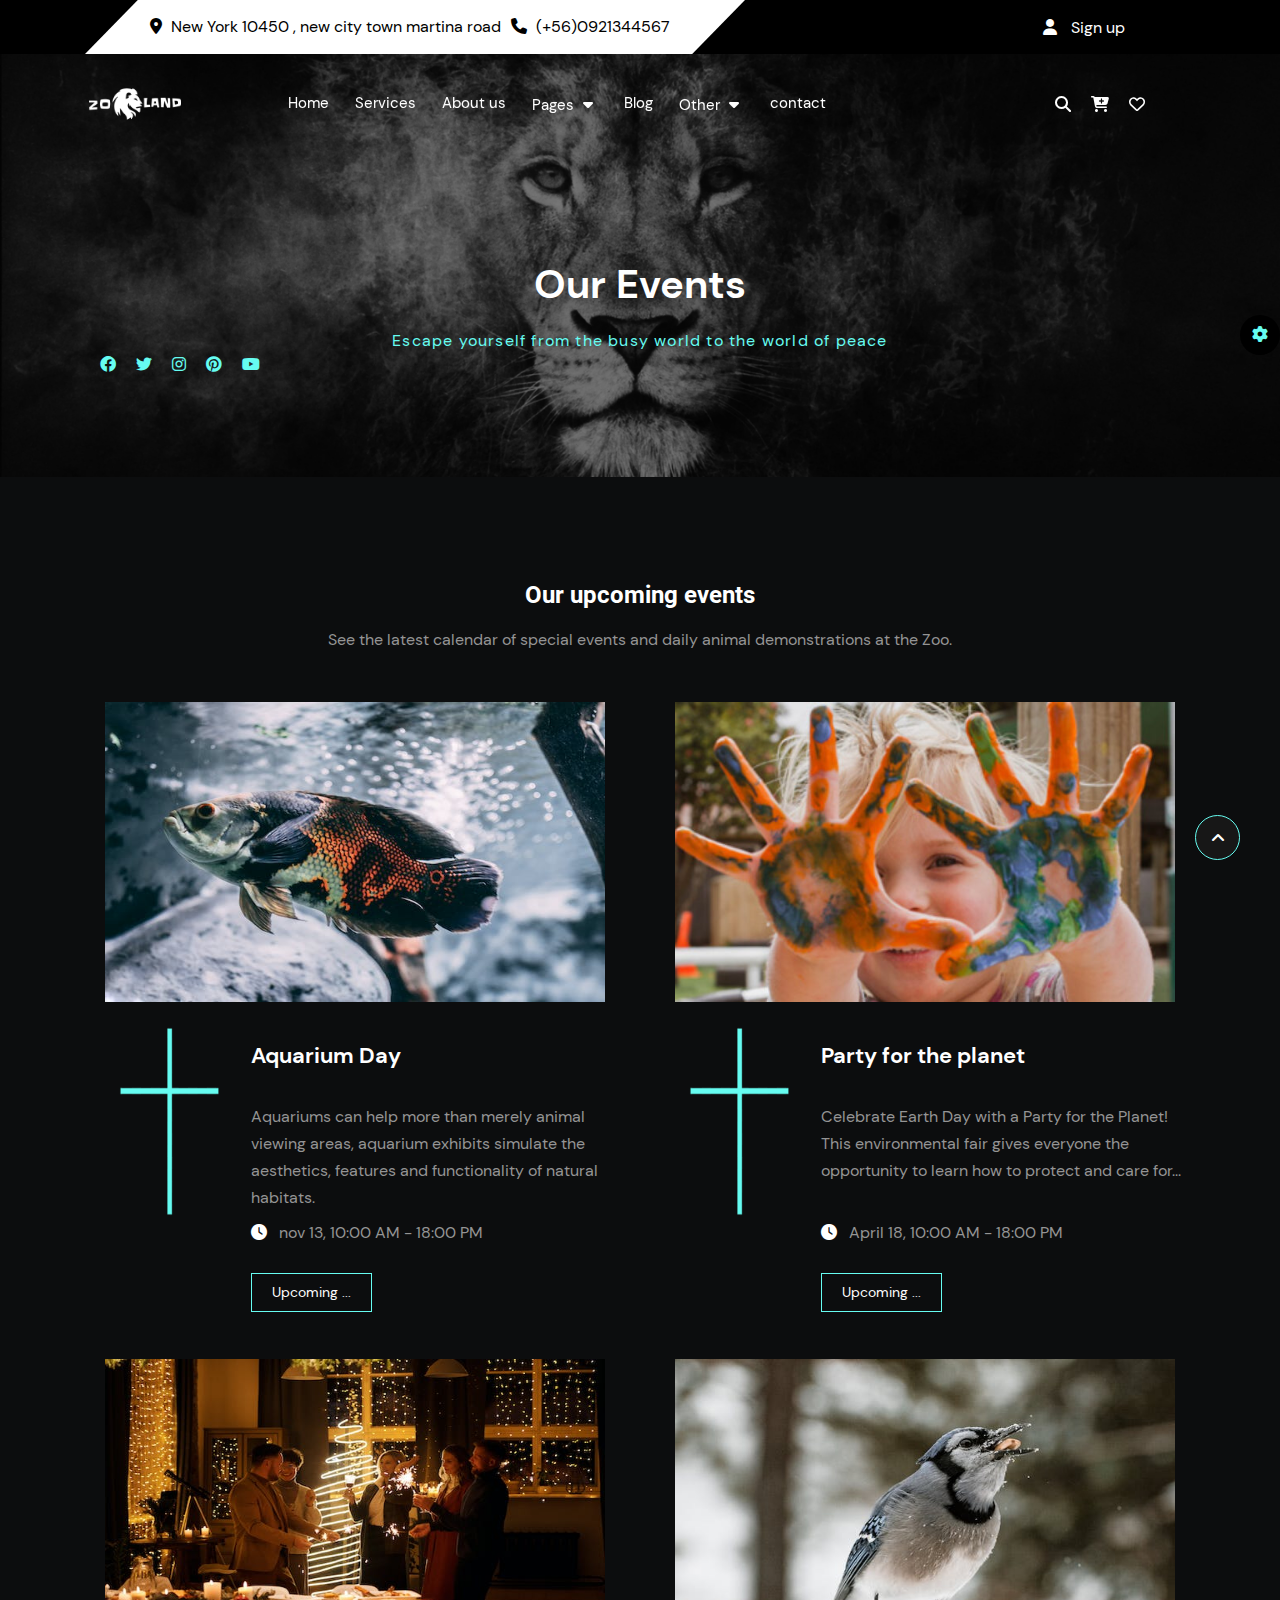
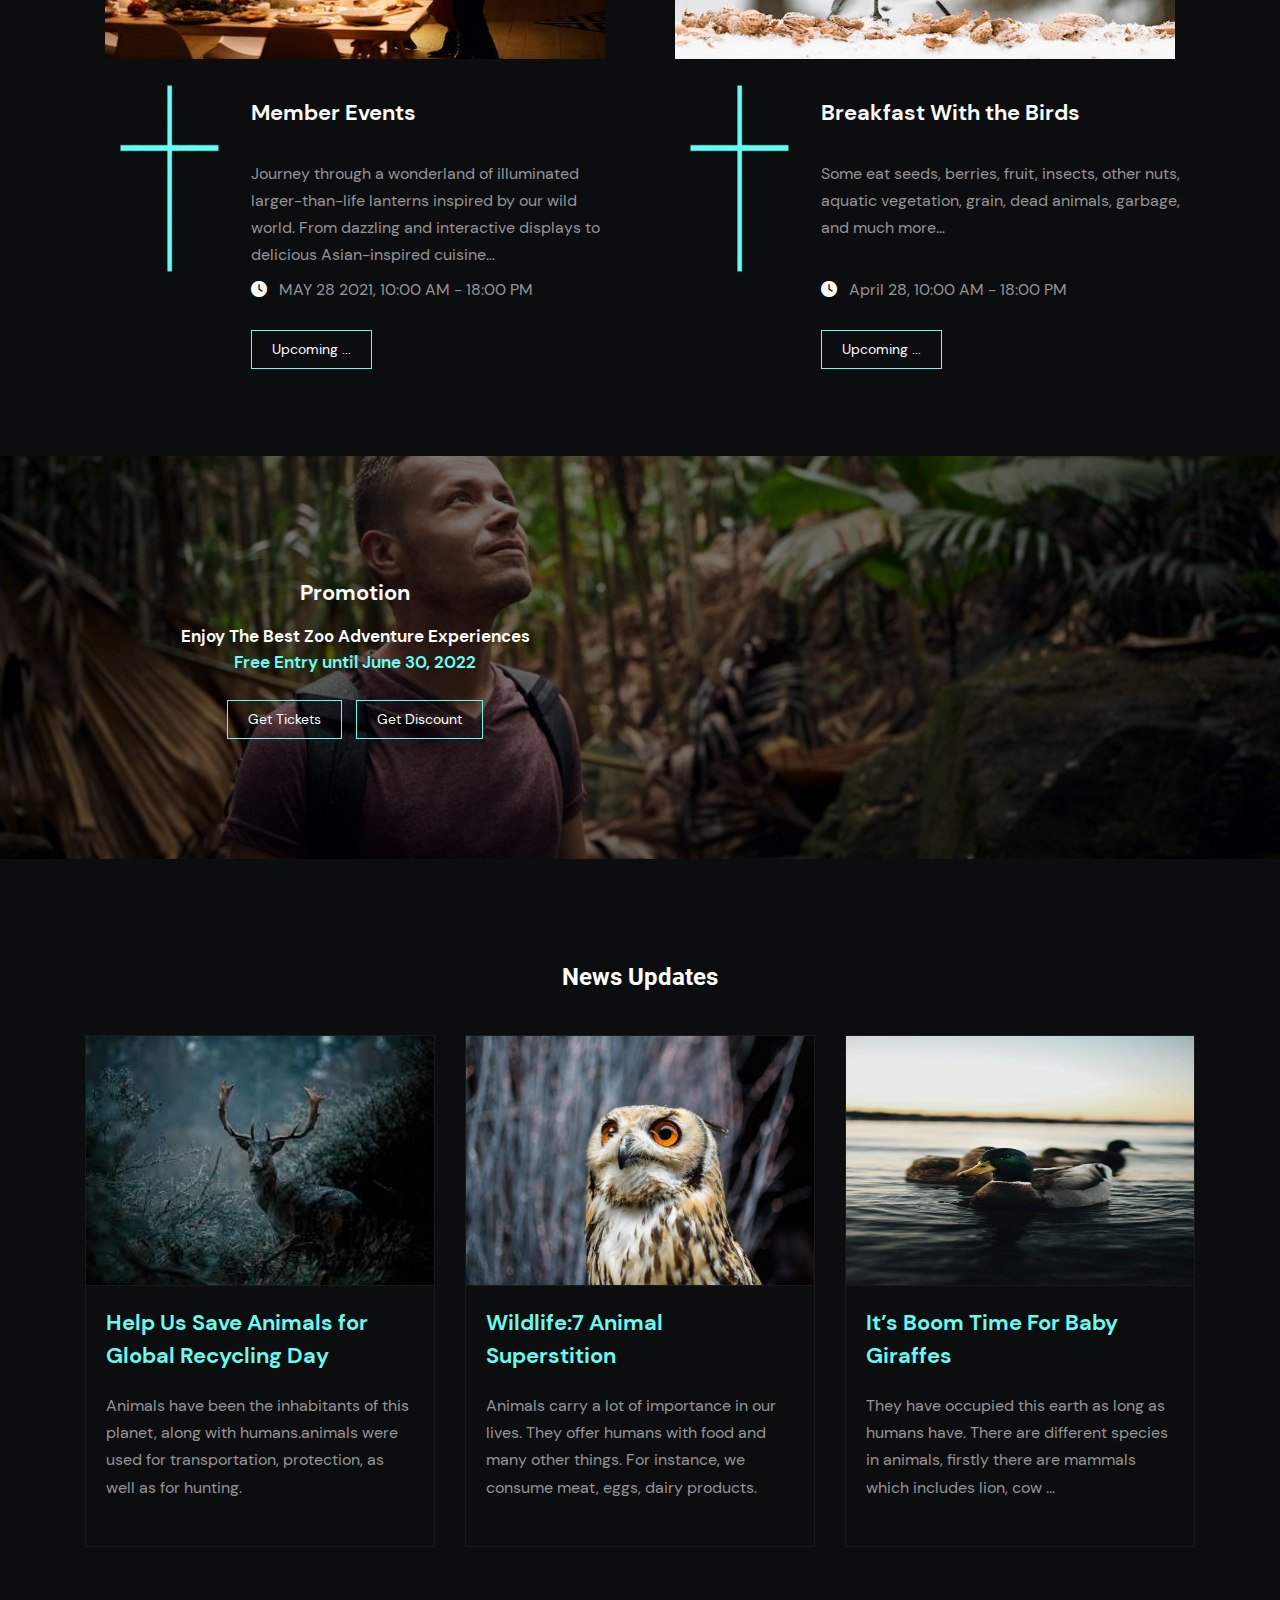
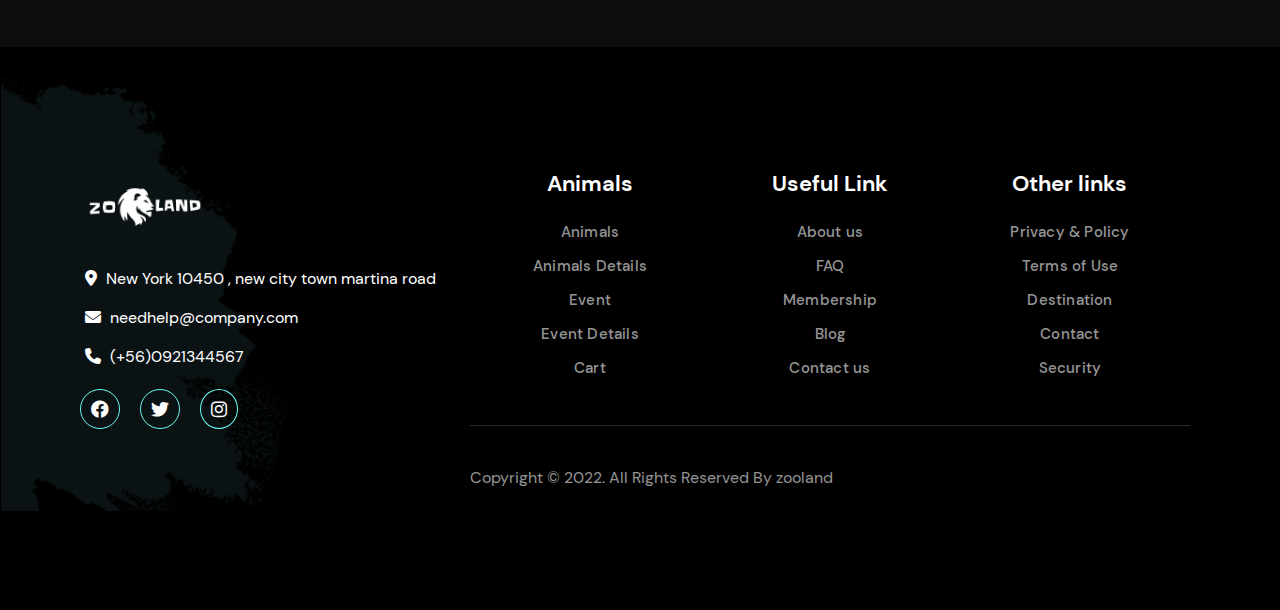
<file: events.html>
<!DOCTYPE html>
<html lang="en">
    <head>
        <!-- meta tag -->
        <meta charset="UTF-8">
        <meta http-equiv="X-UA-Compatible" content="IE=edge">
        <meta name="viewport" content="width=device-width, initial-scale=1.0">
        <!-- title -->
        <title>Zooland | And God created……</title>
        <!-- favicon -->
        <link rel="icon" href="images/lion.png">
        <!-- fontawesome -->
        <link rel="stylesheet" href="css/all.min.css" type="text/css">
        <!-- font css -->
        <link rel="stylesheet" href="css/font.css" type="text/css">
        <!-- swiper slider -->
        <link rel="stylesheet" href="css/swiper-bundle.min.css">
        <!-- style -->
        <link rel="stylesheet" href="css/style.css" id="theme-change" type="text/css">
        <!-- media-max css -->
        <link rel="stylesheet" href="css/media-max.css" type="text/css">
    </head>
    <body>
        <!-- back to top -->
        <div class="back-to-top">
            <i class="fa-solid fa-angle-up"></i>
        </div>
        <!-- theme-switcher -->
        <div class="setting">
            <i class="fa-solid fa-gear"></i>
        </div>
        <div class="theme-box">
            <h3>color palette</h3>
            <a href="javascript:void(0)" class="btn dark" data-path="css/style.css"></a>
            <a href="javascript:void(0)" class="btn light" data-path="css/yellow.css"></a>
        </div>
        <header>
            <!-- topbar -->
            <div class="topbar">
                <div class="container">
                    <div class="row align-center">
                        <div class="w-9 w-md-10 w-sm-12">
                            <div class="topbar-details justify-center">
                                <ul>
                                    <li>
                                        <i class="fa-solid fa-location-dot"></i>
                                        <span>New York 10450 , new city town martina road</span>
                                    </li>
                                    <li>
                                        <i class="fa-solid fa-phone"></i>
                                        <a href="tel:(+56)0921344567">
                                            <span>(+56)0921344567</span>
                                        </a>
                                    </li>
                                </ul>
                            </div>
                        </div>
                        <div class="sign-in">
                            <ul>
                                <li>
                                    <i class="fa-solid fa-user"></i>
                                    <a href="sign-in.html">
                                        <span>Sign up</span>
                                    </a>
                                </li>
                            </ul>
                        </div>
                    </div>
                </div>
            </div>
            <!-- nevigation -->
            <div class="nevigation">
                <div class="container">
                    <div class="row align-center">
                        <div class="w-2 w-lg-3">
                            <div class="logo">
                                <a href="index.html">
                                    <img src="images/logo.webp" alt="">
                                </a>
                            </div>
                        </div>
                        <div class="w-8 w-lg-9">
                            <div class="menu">
                                <nav>
                                    <ul>
                                        <li>
                                            <a href="index.html">
                                                <span>Home</span>
                                            </a>
                                        </li>
                                        <li>
                                            <a href="service.html">
                                                <span>Services</span>
                                            </a>
                                        </li>
                                        <li>
                                            <a href="about-us.html">
                                                <span>About us</span>
                                            </a>
                                        </li>
                                        <li class="dropdown">
                                            <a href="javascript:void(0);">
                                                <span>Pages</span>
                                                <i class="fa-solid fa-caret-down"></i>
                                            </a>
                                            <ul class="dropdown-menu">
                                                <li>
                                                    <a href="events.html">
                                                        <span>Our Events</span>
                                                    </a>
                                                </li>
                                                <li>
                                                    <a href="membership.html">
                                                        <span>Buy Tickets</span>
                                                    </a>
                                                </li>
                                                <li>
                                                    <a href="membership.html">
                                                        <span>Membership</span>
                                                    </a>
                                                </li>
                                                <li>
                                                    <a href="javascript:void(0);">
                                                        <span>FAQ</span>
                                                    </a>
                                                </li>
                                                <li>
                                                    <a href="javascript:void(0);">
                                                        <span>404 Error</span>
                                                    </a>
                                                </li>
                                                
                                            </ul>
                                        </li>
                                        <li>
                                            <a href="blog.html">
                                                <span>Blog</span>
                                            </a>
                                        </li>
                                        <li class="dropdown">
                                            <a href="javascript:void(0);">
                                                <span>Other</span>
                                                <i class="fa-solid fa-caret-down"></i>
                                            </a>
                                            <ul class="dropdown-menu">
                                                <li>
                                                    <a href="gallery.html">
                                                        <span>Gallery</span>
                                                    </a>
                                                </li>
                                                <li>
                                                    <a href="sign-in.html">
                                                        <span>Account</span>
                                                        <i class="fa-solid fa-angles-right"></i>
                                                    </a>
                                                </li>
                                                <li>
                                                    <a href="javascript:void(0);">
                                                        <span>Cart</span>
                                                    </a>
                                                </li>
                                                <li>
                                                    <a href="contact.html">
                                                        <span>Register</span>
                                                    </a>
                                                </li>
                                            </ul>
                                        </li>
                                        <li>
                                            <a href="contact.html">
                                                <span>contact</span>
                                            </a>
                                        </li>
                                    </ul>
                                </nav>
                                <!-- toggle -->
                                <div class="toggle">
                                    <i class="fa-solid fa-bars"></i>
                                </div>
                            </div>
                        </div>
                        <div class="w-2">
                            <div class="nav-icon">
                                <ul>
                                    <li>
                                        <a href="#" class="search">
                                            <i class="fa-solid fa-magnifying-glass"></i>
                                            <form action="" method="get">
                                                <input type="search" placeholder="Search here..." class="form-control">
                                            </form>
                                        </a>
                                    </li>
                                    <li>
                                        <a href="#">
                                            <i class="fa-solid fa-cart-plus"></i>
                                        </a>
                                    </li>
                                    <li>
                                        <a href="">
                                            <i class="fa-regular fa-heart"></i>
                                        </a>
                                    </li>
                                </ul>
                            </div>
                        </div>
                    </div>
                </div>
            </div>
        </header>
        <main>
            <!-- banner -->
            <section class="swiper">
                <div class="swiper-wrapper">
                    <div class="swiper-slide">
                        <div class=" banner py-100 bg-img">
                            <div class="container">
                                <div class="row justify-center align-center pt-100">
                                    <div class="w-6">
                                        <div class="banner-content">
                                            <h1>Our Events</h1>
                                            <p style="color: var(--border-color);">Escape yourself from the busy world to the world of peace</p>
                                        </div>
                                    </div>
                                </div>
                                <div class="row justify-start">
                                    <div class="w-6">
                                        <div class="banner-icon">
                                            <ul>
                                                <li>
                                                    <a href="https://www.facebook.com/" target="blank">
                                                        <i class="fa-brands fa-facebook"></i>
                                                    </a>
                                                </li>
                                                <li>
                                                    <a href="https://twitter.com/i/flow/login" target="blank">
                                                        <i class="fa-brands fa-twitter"></i>
                                                    </a>
                                                </li>
                                                <li>
                                                    <a href="https://www.instagram.com/accounts/login/" target="blank">
                                                        <i class="fa-brands fa-instagram"></i>
                                                    </a>
                                                </li>
                                                <li>
                                                    <a href="https://in.pinterest.com/login/" target="blank">
                                                        <i class="fa-brands fa-pinterest"></i>
                                                    </a>
                                                </li>
                                                <li>
                                                    <a href="https://www.youtube.com/" target="blank">
                                                        <i class="fa-brands fa-youtube"></i>
                                                    </a>
                                                </li>
                                                
                                            </ul>
                                        </div>
                                    </div>
                                </div>
                            </div>
                        </div>
                    </div>
                    <!-- slider2 -->
                    <div class="swiper-slide">
                        <div class=" banner banner-2 py-100 bg-img">
                            <div class="container">
                                <div class="row justify-center align-center pt-100">
                                    <div class="w-6">
                                        <div class="banner-content">
                                            <h1>Our Events</h1>
                                            <p>Escape yourself from the busy world to the world of peace</p>
                                        </div>
                                    </div>
                                </div>
                                <div class="row justify-start">
                                    <div class="w-6">
                                        <div class="banner-icon">
                                            <ul>
                                                <li>
                                                    <a href="https://www.facebook.com/" target="blank">
                                                        <i class="fa-brands fa-facebook"></i>
                                                    </a>
                                                </li>
                                                <li>
                                                    <a href="https://twitter.com/i/flow/login" target="blank">
                                                        <i class="fa-brands fa-twitter"></i>
                                                    </a>
                                                </li>
                                                <li>
                                                    <a href="https://www.instagram.com/accounts/login/" target="blank">
                                                        <i class="fa-brands fa-instagram"></i>
                                                    </a>
                                                </li>
                                                <li>
                                                    <a href="https://in.pinterest.com/login/" target="blank">
                                                        <i class="fa-brands fa-pinterest"></i>
                                                    </a>
                                                </li>
                                                <li>
                                                    <a href="https://www.youtube.com/" target="blank">
                                                        <i class="fa-brands fa-youtube"></i>
                                                    </a>
                                                </li>
                                                
                                            </ul>
                                        </div>
                                    </div>
                                </div>
                            </div>
                        </div>
                    </div>
                    <!-- slider-3 -->
                    <div class="swiper-slide">
                        <div class=" banner banner-3 py-100 bg-img">
                            <div class="container">
                                <div class="row justify-center align-center pt-100">
                                    <div class="w-6">
                                        <div class="banner-content">
                                            <h1>Our Events</h1>
                                            <p>Escape yourself from the busy world to the world of peace</p>
                                        </div>
                                    </div>
                                </div>
                                <div class="row justify-start">
                                    <div class="w-6">
                                        <div class="banner-icon">
                                            <ul>
                                                <li>
                                                    <a href="https://www.facebook.com/" target="blank">
                                                        <i class="fa-brands fa-facebook"></i>
                                                    </a>
                                                </li>
                                                <li>
                                                    <a href="https://twitter.com/i/flow/login" target="blank">
                                                        <i class="fa-brands fa-twitter"></i>
                                                    </a>
                                                </li>
                                                <li>
                                                    <a href="https://www.instagram.com/accounts/login/" target="blank">
                                                        <i class="fa-brands fa-instagram"></i>
                                                    </a>
                                                </li>
                                                <li>
                                                    <a href="https://in.pinterest.com/login/" target="blank">
                                                        <i class="fa-brands fa-pinterest"></i>
                                                    </a>
                                                </li>
                                                <li>
                                                    <a href="https://www.youtube.com/" target="blank">
                                                        <i class="fa-brands fa-youtube"></i>
                                                    </a>
                                                </li>
                                                
                                            </ul>
                                        </div>
                                    </div>
                                </div>
                            </div>
                        </div>
                    </div>
                </div>
            </section>
            <!-- events -->
            <section class="events py-100">
                <div class="container">
                    <div class="row">
                        <div class="w-12">
                            <div class="title">
                                <h2>Our upcoming events</h2>
                                <p>See the latest calendar of special events and daily animal demonstrations at the Zoo.</p>
                            </div>
                        </div>
                        <div class="w-6 mt-40">
                            <div class="event-box">
                                <div class="events-img">
                                    <img src="images/event-1.jpeg" alt="">
                                </div>
                                <div class="event-content">
                                    <img src="images/cross.png" alt="">
                                    <h3>Aquarium Day</h3>
                                    <p>
                                        Aquariums can help more than merely animal viewing areas, aquarium exhibits simulate the aesthetics, features and functionality of natural habitats.
                                    </p>
                                    <span>
                                        <i class="fa-solid fa-clock" style="color: #ffffff;"></i>
                                        nov 13, 10:00 AM - 18:00 PM</span>
                                    <a href="javascript:void(0);" class="btn">Upcoming ...</a>
                                </div>
                            </div>
                        </div>
                        <div class="w-6 mt-40">
                            <div class="event-box">
                               <div class="events-img">
                                    <img src="images/event-2.jpg" alt="">
                                </div>
                                <div class="event-content">
                                    <img src="images/cross.png" alt="">
                                    <h3>Party for the planet</h3>
                                    <p>
                                        Celebrate Earth Day with a Party for the Planet! 
                                        This environmental fair gives everyone the opportunity to 
                                        learn how to protect and care for...
                                    </p>
                                    <span>
                                        <i class="fa-solid fa-clock" style="color: #ffffff;"></i>
                                        April 18, 10:00 AM - 18:00 PM</span>
                                    <a href="javascript:void(0);" class="btn">Upcoming ...</a>
                                </div>
                            </div>
                        </div>
                        <div class="w-6 mt-40" style="margin-top: 100px;">
                            <div class="event-box">
                                <div class="events-img">
                                    <img src="images/event-3.jpeg" alt="">
                                </div>
                                <div class="event-content">
                                    <img src="images/cross.png" alt="">
                                    <h3>Member Events</h3>
                                    <p>
                                        Journey through a wonderland of illuminated larger-than-life lanterns inspired by our wild world. From dazzling and interactive displays to delicious Asian-inspired cuisine…
                                    </p>
                                    <span>
                                        <i class="fa-solid fa-clock" style="color: #ffffff;"></i>
                                        MAY 28 2021, 10:00 AM - 18:00 PM</span>
                                    <a href="javascript:void(0);" class="btn">Upcoming ...</a>
                                </div>
                            </div>
                        </div>
                        <div class="w-6 mt-40" style="margin-top: 100px;">
                            <div class="event-box">
                               <div class="events-img">
                                    <img src="images/event-4.jpeg" alt="">
                                </div>
                                <div class="event-content">
                                    <img src="images/cross.png" alt="">
                                    <h3>Breakfast With the Birds</h3>
                                    <p>
                                        Some eat seeds, berries, fruit, insects, other nuts, aquatic vegetation, grain, dead animals, garbage, and much more…
                                    </p>
                                    <span>
                                        <i class="fa-solid fa-clock" style="color: #ffffff;"></i>
                                        April 28, 10:00 AM - 18:00 PM</span>
                                    <a href="javascript:void(0);" class="btn">Upcoming ...</a>
                                </div>
                            </div>
                        </div>
                    </div>
                </div>
            </section>
            <!-- get ticket -->
            <section class="event-ticket py-100 bg-img">
                <div class="container">
                    <div class="row">
                        <div class="w-6">
                            <div class="event-ticket-content">
                                <h3>Promotion</h3>
                                <p>Enjoy The Best Zoo Adventure Experiences</p>
                                <p style="margin-bottom: 25px; color: var(--border-color);">Free Entry until June 30, 2022</p>
                                <a href="javascript:void(0);" class="btn" style="margin-right: 10px;">Get Tickets</a>
                                <a href="javascript:void(0);" class="btn">Get Discount</a>
                            </div>
                        </div>
                    </div>
                </div>
            </section>
            <!-- news updates -->
            <section class="news py-100">
                <div class="container">
                    <div class="row">
                        <div class="w-12">
                            <div class="title">
                                <h2>News Updates</h2>
                            </div>
                        </div>
                        <div class="w-4 mt-40">
                            <div class="news-part">
                                <div class="news-img">
                                    <img src="images/news-1.jpg" alt="">
                                </div>
                                <div class="news-content">
                                    <h3>Help Us Save Animals for Global Recycling Day</h3>
                                    <p>Animals have been the inhabitants of this planet, along with humans.animals were used for transportation, protection, as well as for hunting.</p>
                                </div>
                            </div>
                        </div>
                        <div class="w-4 mt-40">
                            <div class="news-part">
                                <div class="news-img">
                                    <img src="images/news-2.png" alt="">
                                </div>
                                <div class="news-content">
                                    <h3>Wildlife:7 Animal Superstition</h3>
                                    <p>Animals carry a lot of importance in our lives. They offer humans with food and many other things. For instance, we consume meat, eggs, dairy products.</p>
                                </div>
                            </div>
                        </div>
                        <div class="w-4 mt-40">
                            <div class="news-part">
                                <div class="news-img">
                                    <img src="images/news-3.webp" alt="">
                                </div>
                                <div class="news-content">
                                    <h3>It’s Boom Time For Baby Giraffes</h3>
                                    <p>They have occupied this earth as long as humans have. There are different species in animals, firstly there are mammals which includes lion, cow ...</p>
                                </div>
                            </div>
                        </div>
                    </div>
                </div>
            </section>
        </main>
        <footer class="py-100">
            <div class="f-shap">
                <img src="images/footer-shap.png" alt="">
            </div>
            <div class="container">
                <div class="row align-start">
                    <div class="w-4">
                        <div class="footer-logo">
                            <div class="logo">
                                <a href="index.html">
                                    <img src="images/logo.webp" alt="">
                                </a>
                            </div>
                            <div class="footer-contact">
                                <ul>
                                    <li style="color: var(--white-color);">
                                        <i class="fa-solid fa-location-dot" style="margin-right: 5px;"></i>
                                        <span>New York 10450 , new city town martina road</span>
                                    </li>
                                    <li style="color: var(--white-color); margin-top: 15px;">
                                        <i class="fa-solid fa-envelope" style="margin-right: 5px;"></i>
                                        <a href="mailto:needhelp@company.com">
                                            <span style="color: var(--white-color);">needhelp@company.com</span>
                                        </a>                                   
                                    </li>
                                    <li style="color: var(--white-color); margin-top: 15px;">
                                        <i class="fa-solid fa-phone" style="margin-right: 5px;"></i>
                                        <a href="tel:(+56)0921344567">
                                            <span style="color: var(--white-color);">(+56)0921344567</span>
                                        </a>
                                    </li>
                                    <div class="row">
                                        <ul class="footer-icon">
                                            <li>
                                                <a href="https://www.facebook.com/" target="blank">
                                                    <i class="fa-brands fa-facebook"></i>
                                                </a>
                                            </li>
                                            <li>
                                                <a href="https://twitter.com/i/flow/login" target="blank">
                                                    <i class="fa-brands fa-twitter"></i>
                                                </a>
                                            </li>
                                            <li>
                                                <a href="https://www.instagram.com/accounts/login/" target="blank">
                                                    <i class="fa-brands fa-instagram"></i>
                                                </a>
                                            </li>
                                        </ul>

                                    </div>
                                </ul>
                            </div>
                        </div>
                    </div>
                    <div class="w-8">
                        <div class="footer-link">
                            <div class="row align-start">
                                <div class="w-4">
                                    <div class="animal-link">
                                        <h3>Animals</h3>
                                        <ul>
                                            <li>
                                                <a href="gallery.html">
                                                    <span>Animals</span>
                                                </a>
                                            </li>
                                            <li>
                                                <a href="gallery.html">
                                                    <span>Animals Details</span>
                                                </a>
                                            </li>
                                            <li>
                                                <a href="events.html">
                                                    <span>Event</span>
                                                </a>
                                            </li>
                                            <li>
                                                <a href="events.html">
                                                    <span>Event Details</span>
                                                </a>
                                            </li>
                                            <li>
                                                <a href="javascript:void(0);">
                                                    <span>Cart</span>
                                                </a>
                                            </li>
                                        </ul>
                                    </div>
                                </div>
                                <div class="w-4">
                                    <div class="animal-link">
                                        <h3>Useful Link</h3>
                                        <ul>
                                            <li>
                                                <a href="about-us.html">
                                                    <span>About us</span>
                                                </a>
                                            </li>
                                            <li>
                                                <a href="javascript:void(0);">
                                                    <span>FAQ</span>
                                                </a>
                                            </li>
                                            <li>
                                                <a href="membership.html">
                                                    <span>Membership</span>
                                                </a>
                                            </li>
                                            <li>
                                                <a href="blog.html">
                                                    <span>Blog</span>
                                                </a>
                                            </li>
                                            <li>
                                                <a href="contact.html">
                                                    <span>Contact us</span>
                                                </a>
                                            </li>
                                        </ul>
                                    </div>
                                </div>
                                <div class="w-4">
                                    <div class="animal-link">
                                        <h3>Other links</h3>
                                        <ul>
                                            <li>
                                                <a href="javascript:void(0);">
                                                    <span>Privacy & Policy</span>
                                                </a>
                                            </li>
                                            <li>
                                                <a href="javascript:void(0);">
                                                    <span>Terms of Use</span>
                                                </a>
                                            </li>
                                            <li>
                                                <a href="javascript:void(0);">
                                                    <span>Destination</span>
                                                </a>
                                            </li>
                                            <li>
                                                <a href="contact.html">
                                                    <span>Contact</span>
                                                </a>
                                            </li>
                                            <li>
                                                <a href="javascript:void(0);">
                                                    <span>Security</span>
                                                </a>
                                            </li>
                                        </ul>
                                    </div>
                                </div>
                                <span id="line"></span>
                                <p style="color: var(--font-color);">Copyright © 2022. All Rights Reserved By zooland</p>
                            </div>
                        </div>
                    </div>
                </div>
            </div>
        </footer>

        <script src="js/jquery-3.6.2.min.js"></script>
        <script src="js/swiper-bundle.min.js"></script>
        <script src="js/particles.js"></script>
        <script src="js/app.js"></script>
        <!-- swiper script -->
        <script>
            const swiper = new Swiper(".swiper", {
                loop: true,
                autoplay: true,        
            });
        </script>
        <!-- toggle -->
        <script>
            $(document).ready(function(){
                $(".toggle").click(function(){
                    $(".main-nevigation nav").slideToggle();
                });
            //    back-to-top
            $(".back-to-top").click(function () {
                    $("html,body").animate({ scrollTop: 0 }, "100");
                }); 
            });
        </script>
        <script>
            $(window).scroll(function () {
                if ($(this).scrollTop() > 1000 | 0) {
                    $(".back-to-top").fadeIn();
                }
                else {
                    $(".back-to-top").fadeOut();
                }
            });
        </script>
        <!-- theme-switcher -->
        <script>
            $(".setting").click(function(){
                $(".theme-box").slideToggle();
            });
        </script>
        <script>
            $(".theme-box a").on('click',function(){
                var path = $(this).data('path')
                $("#theme-change").attr('href',path);
            });
        </script>
    </body>
</html>
</file>
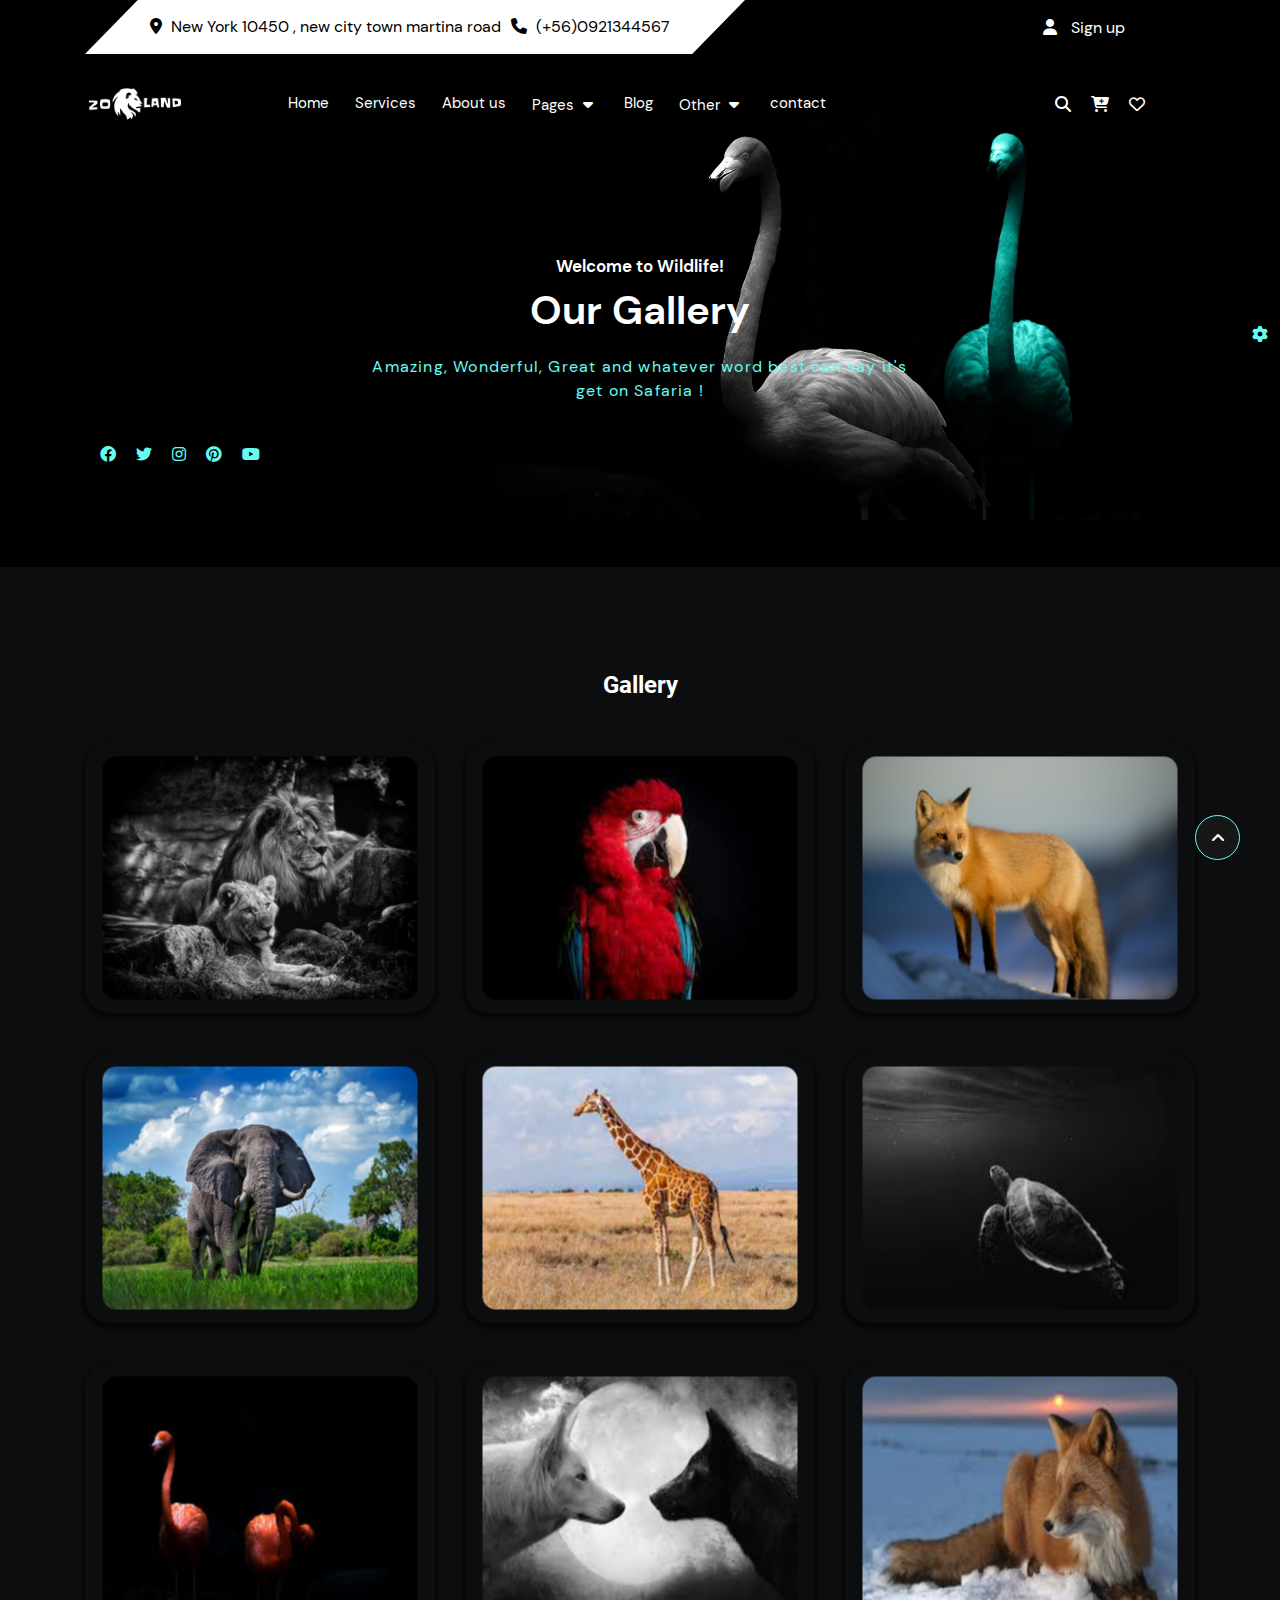
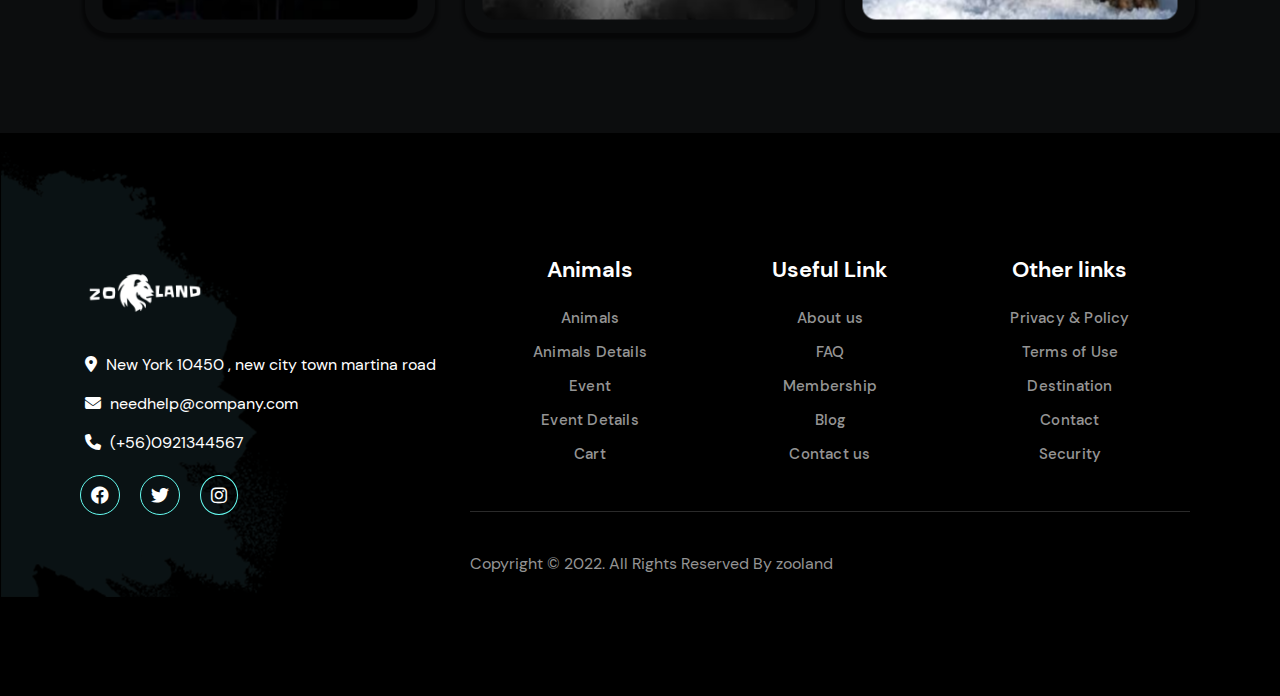
<file: gallery.html>
<!DOCTYPE html>
<html lang="en">
    <head>
        <!-- meta tag -->
        <meta charset="UTF-8">
        <meta http-equiv="X-UA-Compatible" content="IE=edge">
        <meta name="viewport" content="width=device-width, initial-scale=1.0">
        <!-- title -->
        <title>Zooland | And God created……</title>
        <!-- favicon -->
        <link rel="icon" href="images/lion.png">
        <!-- fontawesome -->
        <link rel="stylesheet" href="css/all.min.css" type="text/css">
        <!-- font css -->
        <link rel="stylesheet" href="css/font.css" type="text/css">
        <!-- swiper slider -->
        <link rel="stylesheet" href="css/swiper-bundle.min.css">
        <!-- style -->
        <link rel="stylesheet" href="css/style.css" id="theme-change" type="text/css">
        <!-- media-max css -->
        <link rel="stylesheet" href="css/media-max.css" type="text/css">
    </head>
    <body>
        <!-- back to top -->
        <div class="back-to-top">
            <i class="fa-solid fa-angle-up"></i>
        </div>
        <!-- theme-switcher -->
        <div class="setting">
            <i class="fa-solid fa-gear"></i>
        </div>
        <div class="theme-box">
            <h3>color palette</h3>
            <a href="javascript:void(0)" class="btn dark" data-path="css/style.css"></a>
            <a href="javascript:void(0)" class="btn light" data-path="css/yellow.css"></a>
        </div>
        <header>
            <!-- topbar -->
            <div class="topbar">
                <div class="container">
                    <div class="row align-center">
                        <div class="w-9 w-md-10 w-sm-12">
                            <div class="topbar-details justify-center">
                                <ul>
                                    <li>
                                        <i class="fa-solid fa-location-dot"></i>
                                        <span>New York 10450 , new city town martina road</span>
                                    </li>
                                    <li>
                                        <i class="fa-solid fa-phone"></i>
                                        <a href="tel:(+56)0921344567">
                                            <span>(+56)0921344567</span>
                                        </a>
                                    </li>
                                </ul>
                            </div>
                        </div>
                        <div class="sign-in">
                            <ul>
                                <li>
                                    <i class="fa-solid fa-user"></i>
                                    <a href="sign-in.html">
                                        <span>Sign up</span>
                                    </a>
                                </li>
                            </ul>
                        </div>
                    </div>
                </div>
            </div>
            <!-- nevigation -->
            <div class="nevigation">
                <div class="container">
                    <div class="row align-center">
                        <div class="w-2 w-lg-3">
                            <div class="logo">
                                <a href="index.html">
                                    <img src="images/logo.webp" alt="">
                                </a>
                            </div>
                        </div>
                        <div class="w-8 w-lg-9">
                            <div class="menu">
                                <nav>
                                    <ul>
                                        <li>
                                            <a href="index.html">
                                                <span>Home</span>
                                            </a>
                                        </li>
                                        <li>
                                            <a href="service.html">
                                                <span>Services</span>
                                            </a>
                                        </li>
                                        <li>
                                            <a href="about-us.html">
                                                <span>About us</span>
                                            </a>
                                        </li>
                                        <li class="dropdown">
                                            <a href="javascript:void(0);">
                                                <span>Pages</span>
                                                <i class="fa-solid fa-caret-down"></i>
                                            </a>
                                            <ul class="dropdown-menu">
                                                <li>
                                                    <a href="events.html">
                                                        <span>Our Events</span>
                                                    </a>
                                                </li>
                                                <li>
                                                    <a href="membership.html">
                                                        <span>Buy Tickets</span>
                                                    </a>
                                                </li>
                                                <li>
                                                    <a href="membership.html">
                                                        <span>Membership</span>
                                                    </a>
                                                </li>
                                                <li>
                                                    <a href="javascript:void(0);">
                                                        <span>FAQ</span>
                                                    </a>
                                                </li>
                                                <li>
                                                    <a href="javascript:void(0);">
                                                        <span>404 Error</span>
                                                    </a>
                                                </li>
                                                
                                            </ul>
                                        </li>
                                        <li>
                                            <a href="blog.html">
                                                <span>Blog</span>
                                            </a>
                                        </li>
                                        <li class="dropdown">
                                            <a href="javascript:void(0);">
                                                <span>Other</span>
                                                <i class="fa-solid fa-caret-down"></i>
                                            </a>
                                            <ul class="dropdown-menu">
                                                <li>
                                                    <a href="gallery.html">
                                                        <span>Gallery</span>
                                                    </a>
                                                </li>
                                                <li>
                                                    <a href="sign-in.html">
                                                        <span>Account</span>
                                                        <i class="fa-solid fa-angles-right"></i>
                                                    </a>
                                                </li>
                                                <li>
                                                    <a href="javascript:void(0);">
                                                        <span>Cart</span>
                                                    </a>
                                                </li>
                                                <li>
                                                    <a href="contact.html">
                                                        <span>Register</span>
                                                    </a>
                                                </li>
                                            </ul>
                                        </li>
                                        <li>
                                            <a href="contact.html">
                                                <span>contact</span>
                                            </a>
                                        </li>
                                    </ul>
                                </nav>
                                <!-- toggle -->
                                <div class="toggle">
                                    <i class="fa-solid fa-bars"></i>
                                </div>
                            </div>
                        </div>
                        <div class="w-2">
                            <div class="nav-icon">
                                <ul>
                                    <li>
                                        <a href="#" class="search">
                                            <i class="fa-solid fa-magnifying-glass"></i>
                                            <form action="" method="get">
                                                <input type="search" placeholder="Search here..." class="form-control">
                                            </form>
                                        </a>
                                    </li>
                                    <li>
                                        <a href="#">
                                            <i class="fa-solid fa-cart-plus"></i>
                                        </a>
                                    </li>
                                    <li>
                                        <a href="">
                                            <i class="fa-regular fa-heart"></i>
                                        </a>
                                    </li>
                                </ul>
                            </div>
                        </div>
                    </div>
                </div>
            </div>
        </header>
        <main>
            <!-- banner -->
            <section class="gallery-banner py-100 bg-img">
                <div class="container">
                    <div class="row justify-center align-center pt-100">
                        <div class="w-6">
                            <div class="banner-content">
                                <span>Welcome to Wildlife!</span>
                                <h1>Our Gallery</h1>
                                <p style="color: var(--border-color);">Amazing, Wonderful, Great and whatever
                                    word best can say it's get on Safaria !</p>
                            </div>
                        </div>
                    </div>
                    <div class="row">
                        <div class="w-6 mt-40">
                            <div class="banner-icon">
                                <ul>
                                    <li>
                                        <a href="https://www.facebook.com/" target="blank">
                                            <i class="fa-brands fa-facebook"></i>
                                        </a>
                                    </li>
                                    <li>
                                        <a href="https://twitter.com/i/flow/login" target="blank">
                                            <i class="fa-brands fa-twitter"></i>
                                        </a>
                                    </li>
                                    <li>
                                        <a href="https://www.instagram.com/accounts/login/" target="blank">
                                            <i class="fa-brands fa-instagram"></i>
                                        </a>
                                    </li>
                                    <li>
                                        <a href="https://in.pinterest.com/login/" target="blank">
                                            <i class="fa-brands fa-pinterest"></i>
                                        </a>
                                    </li>
                                    <li>
                                        <a href="https://www.youtube.com/" target="blank">
                                            <i class="fa-brands fa-youtube"></i>
                                        </a>
                                    </li>
                                </ul>
                            </div>
                        </div>
                    </div>
                </div>
            </section>
            <!-- gallery -->
            <section class="gallery py-100">
                <div class="container">
                    <div class="row justify-center">
                        <div class="w-12">
                            <div class="title">
                                <h2>Gallery</h2>
                            </div>
                        </div>
                        <div class="w-4 mt-40">
                            <div class="card-container align-center">
                                <div class="card">
                                <div class="card-contents card-front">
                                    <div class="card-depth">
                                    <img src="images/gallery-1.jpg" alt="">
                                    </div>
                                </div>
                                <div class="card-contents card-back">
                                    <div class="card-depth">
                                        <h3>Lion</h3>
                                        <p>Lions have strong, compact bodies and powerful forelegs, teeth and jaws for pulling down and killing prey.</p>
                                        <a href="gallery.html" class="btn">Read More
                                            <i class="fa-solid fa-angles-right"></i>
                                        </a>
                                    </div>
                                </div>
                                </div>
                            </div>
                        </div>
                        <div class="w-4 mt-40">
                            <div class="card-container">
                                <div class="card">
                                <div class="card-contents card-front">
                                    <div class="card-depth">
                                    <img src="images/gallery-2.jpg" alt="">
                                    </div>
                                </div>
                                <div class="card-contents card-back">
                                    <div class="card-depth">
                                        <h3>Parrot</h3>
                                        <p>Parrots are beautiful medium-sized birds that live in forests.  Their beaks are short, strong and curved.</p>
                                        <a href="gallery.html" class="btn">Read More
                                            <i class="fa-solid fa-angles-right"></i>
                                        </a>
                                    </div>
                                </div>
                                </div>
                            </div>
                        </div> 
                        <div class="w-4 mt-40">
                            <div class="card-container">
                                <div class="card">
                                <div class="card-contents card-front">
                                    <div class="card-depth">
                                    <img src="images/gallery-3.jpg" alt="">
                                    </div>
                                </div>
                                <div class="card-contents card-back">
                                    <div class="card-depth">
                                        <h3>Jackals</h3>
                                        <p>Jackals are medium-sized canids native to Africa and Eurasia. The African golden wolf was also formerly considered as a jackal.</p>
                                        <a href="gallery.html" class="btn">Read More
                                            <i class="fa-solid fa-angles-right"></i>
                                        </a>
                                    </div>
                                </div>
                                </div>
                            </div>
                        </div>
                        <div class="w-4 mt-40">
                            <div class="card-container">
                                <div class="card">
                                <div class="card-contents card-front">
                                    <div class="card-depth">
                                    <img src="images/gallery-4.png" alt="">
                                    </div>
                                </div>
                                <div class="card-contents card-back">
                                    <div class="card-depth">
                                        <h3>Elephant</h3>
                                        <p>Elephants are the biggest terrestrial animals. They are found mostly in dense forests and are always found in groups.</p>
                                        <a href="gallery.html" class="btn">Read More
                                            <i class="fa-solid fa-angles-right"></i>
                                        </a>
                                    </div>
                                </div>
                                </div>
                            </div>
                        </div>
                        <div class="w-4 mt-40">
                            <div class="card-container">
                                <div class="card">
                                <div class="card-contents card-front">
                                    <div class="card-depth">
                                    <img src="images/gallery-5.png" alt="">
                                    </div>
                                </div>
                                <div class="card-contents card-back">
                                    <div class="card-depth">
                                        <h3>Giraffe</h3>
                                        <p>Giraffes are the tallest mammals on Earth. Their legs alone are taller than many humans about 6 feet.</p>
                                        <a href="gallery.html" class="btn">Read More
                                            <i class="fa-solid fa-angles-right"></i>
                                        </a>
                                    </div>
                                </div>
                                </div>
                            </div>
                        </div>
                        <div class="w-4 mt-40">
                            <div class="card-container">
                                <div class="card">
                                    <div class="card-contents card-front">
                                        <div class="card-depth">
                                        <img src="images/gallery-6.jpg" alt="">
                                        </div>
                                    </div>
                                    <div class="card-contents card-back">
                                        <div class="card-depth">
                                            <h3>Turtle</h3>
                                            <p>Sea turtles are reptiles remarkably suited to life in the sea. Sea turtles rarely leave the ocean, except to lay eggs in the sand. </p>
                                            <a href="gallery.html" class="btn">Read More
                                            <i class="fa-solid fa-angles-right"></i>
                                        </a>
                                        </div>
                                    </div>
                                </div>
                            </div>
                        </div>
                        <div class="w-4 mt-40">
                            <div class="card-container">
                                <div class="card">
                                <div class="card-contents card-front">
                                    <div class="card-depth">
                                    <img src="images/gallery-7.jfif" alt="">
                                    </div>
                                </div>
                                <div class="card-contents card-back">
                                    <div class="card-depth">
                                        <h3>Flamingo</h3>
                                        <p>Flamingos are monogamous, and mom and dad are team players. Both help to build the nest and incubate the egg.</p>
                                        <a href="gallery.html" class="btn">Read More
                                            <i class="fa-solid fa-angles-right"></i>
                                        </a>
                                    </div>
                                </div>
                                </div>
                            </div>
                        </div> 
                        <div class="w-4 mt-40">
                            <div class="card-container">
                                <div class="card">
                                <div class="card-contents card-front">
                                    <div class="card-depth">
                                    <img src="images/gallery-10.jpg" alt="">
                                    </div>
                                </div>
                                <div class="card-contents card-back">
                                    <div class="card-depth">
                                        <h3>African Wild Dog</h3>
                                        <p>The wild dog is one of the world's most endangered mammals. The largest populations remain in southern Africa and the southern part of East Africa.</p>
                                        <a href="gallery.html" class="btn">Read More
                                            <i class="fa-solid fa-angles-right"></i>
                                        </a>
                                    </div>
                                </div>
                                </div>
                            </div>
                        </div> 
                        <div class="w-4 mt-40">
                            <div class="card-container">
                                <div class="card">
                                <div class="card-contents card-front">
                                    <div class="card-depth">
                                    <img src="images/gallery-9.jpg" alt="">
                                    </div>
                                </div>
                                <div class="card-contents card-back">
                                    <div class="card-depth">
                                        <h3>Wild jackal</h3>
                                        <p>The Jackal is a fictional character, the principal antagonist of the novel The Day of the Jackal by Frederick Forsyth. </p>
                                        <a href="gallery.html" class="btn">Read More
                                            <i class="fa-solid fa-angles-right"></i>
                                        </a>
                                    </div>
                                </div>
                                </div>
                            </div>
                        </div> 
                    </div>
                </div>
            </section>
        </main>
        <footer class="py-100">
            <div class="f-shap">
                <img src="images/footer-shap.png" alt="">
            </div>
            <div class="container">
                <div class="row align-start">
                    <div class="w-4">
                        <div class="footer-logo">
                            <div class="logo">
                                <a href="index.html">
                                    <img src="images/logo.webp" alt="">
                                </a>
                            </div>
                            <div class="footer-contact">
                                <ul>
                                    <li style="color: var(--white-color);">
                                        <i class="fa-solid fa-location-dot" style="margin-right: 5px;"></i>
                                        <span>New York 10450 , new city town martina road</span>
                                    </li>
                                    <li style="color: var(--white-color); margin-top: 15px;">
                                        <i class="fa-solid fa-envelope" style="margin-right: 5px;"></i>
                                        <a href="mailto:needhelp@company.com">
                                            <span style="color: var(--white-color);">needhelp@company.com</span>
                                        </a>                                   
                                    </li>
                                    <li style="color: var(--white-color); margin-top: 15px;">
                                        <i class="fa-solid fa-phone" style="margin-right: 5px;"></i>
                                        <a href="tel:(+56)0921344567">
                                            <span style="color: var(--white-color);">(+56)0921344567</span>
                                        </a>
                                    </li>
                                    <div class="row">
                                        <ul class="footer-icon">
                                            <li>
                                                <a href="https://www.facebook.com/" target="blank">
                                                    <i class="fa-brands fa-facebook"></i>
                                                </a>
                                            </li>
                                            <li>
                                                <a href="https://twitter.com/i/flow/login" target="blank">
                                                    <i class="fa-brands fa-twitter"></i>
                                                </a>
                                            </li>
                                            <li>
                                                <a href="https://www.instagram.com/accounts/login/" target="blank">
                                                    <i class="fa-brands fa-instagram"></i>
                                                </a>
                                            </li>
                                        </ul>

                                    </div>
                                </ul>
                            </div>
                        </div>
                    </div>
                    <div class="w-8">
                        <div class="footer-link">
                            <div class="row align-start">
                                <div class="w-4">
                                    <div class="animal-link">
                                        <h3>Animals</h3>
                                        <ul>
                                            <li>
                                                <a href="gallery.html">
                                                    <span>Animals</span>
                                                </a>
                                            </li>
                                            <li>
                                                <a href="gallery.html">
                                                    <span>Animals Details</span>
                                                </a>
                                            </li>
                                            <li>
                                                <a href="events.html">
                                                    <span>Event</span>
                                                </a>
                                            </li>
                                            <li>
                                                <a href="events.html">
                                                    <span>Event Details</span>
                                                </a>
                                            </li>
                                            <li>
                                                <a href="javascript:void(0);">
                                                    <span>Cart</span>
                                                </a>
                                            </li>
                                        </ul>
                                    </div>
                                </div>
                                <div class="w-4">
                                    <div class="animal-link">
                                        <h3>Useful Link</h3>
                                        <ul>
                                            <li>
                                                <a href="about-us.html">
                                                    <span>About us</span>
                                                </a>
                                            </li>
                                            <li>
                                                <a href="javascript:void(0);">
                                                    <span>FAQ</span>
                                                </a>
                                            </li>
                                            <li>
                                                <a href="membership.html">
                                                    <span>Membership</span>
                                                </a>
                                            </li>
                                            <li>
                                                <a href="blog.html">
                                                    <span>Blog</span>
                                                </a>
                                            </li>
                                            <li>
                                                <a href="contact.html">
                                                    <span>Contact us</span>
                                                </a>
                                            </li>
                                        </ul>
                                    </div>
                                </div>
                                <div class="w-4">
                                    <div class="animal-link">
                                        <h3>Other links</h3>
                                        <ul>
                                            <li>
                                                <a href="javascript:void(0);">
                                                    <span>Privacy & Policy</span>
                                                </a>
                                            </li>
                                            <li>
                                                <a href="javascript:void(0);">
                                                    <span>Terms of Use</span>
                                                </a>
                                            </li>
                                            <li>
                                                <a href="javascript:void(0);">
                                                    <span>Destination</span>
                                                </a>
                                            </li>
                                            <li>
                                                <a href="contact.html">
                                                    <span>Contact</span>
                                                </a>
                                            </li>
                                            <li>
                                                <a href="javascript:void(0);">
                                                    <span>Security</span>
                                                </a>
                                            </li>
                                        </ul>
                                    </div>
                                </div>
                                <span id="line"></span>
                                <p style="color: var(--font-color);">Copyright © 2022. All Rights Reserved By zooland</p>
                            </div>
                        </div>
                    </div>
                </div>
            </div>
        </footer>

        <script src="js/jquery-3.6.2.min.js"></script>
        <!-- toggle -->
        <script>
            $(document).ready(function(){
                $(".toggle").click(function(){
                    $(".main-nevigation nav").slideToggle();
                });
            //    back-to-top
            $(".back-to-top").click(function () {
                    $("html,body").animate({ scrollTop: 0 }, "100");
                }); 
            });
        </script>
        <script>
            $(window).scroll(function () {
                if ($(this).scrollTop() > 1000 | 0) {
                    $(".back-to-top").fadeIn();
                }
                else {
                    $(".back-to-top").fadeOut();
                }
            });
        </script>
        <!-- theme-switcher -->
        <script>
            $(".setting").click(function(){
                $(".theme-box").slideToggle();
            });
        </script>
        <script>
            $(".theme-box a").on('click',function(){
                var path = $(this).data('path')
                $("#theme-change").attr('href',path);
            });
        </script>
        <!-- gallery img rotate -->
        <script>
            $(document).ready(function(){
                $(".card").mouseover(function(){
                    $(this).addClass("rotated");
                });
                $(".card").mouseleave(function(){
                    $(this).removeClass("rotated");
                });
            });
            </script>
    </body>
</html>
</file>
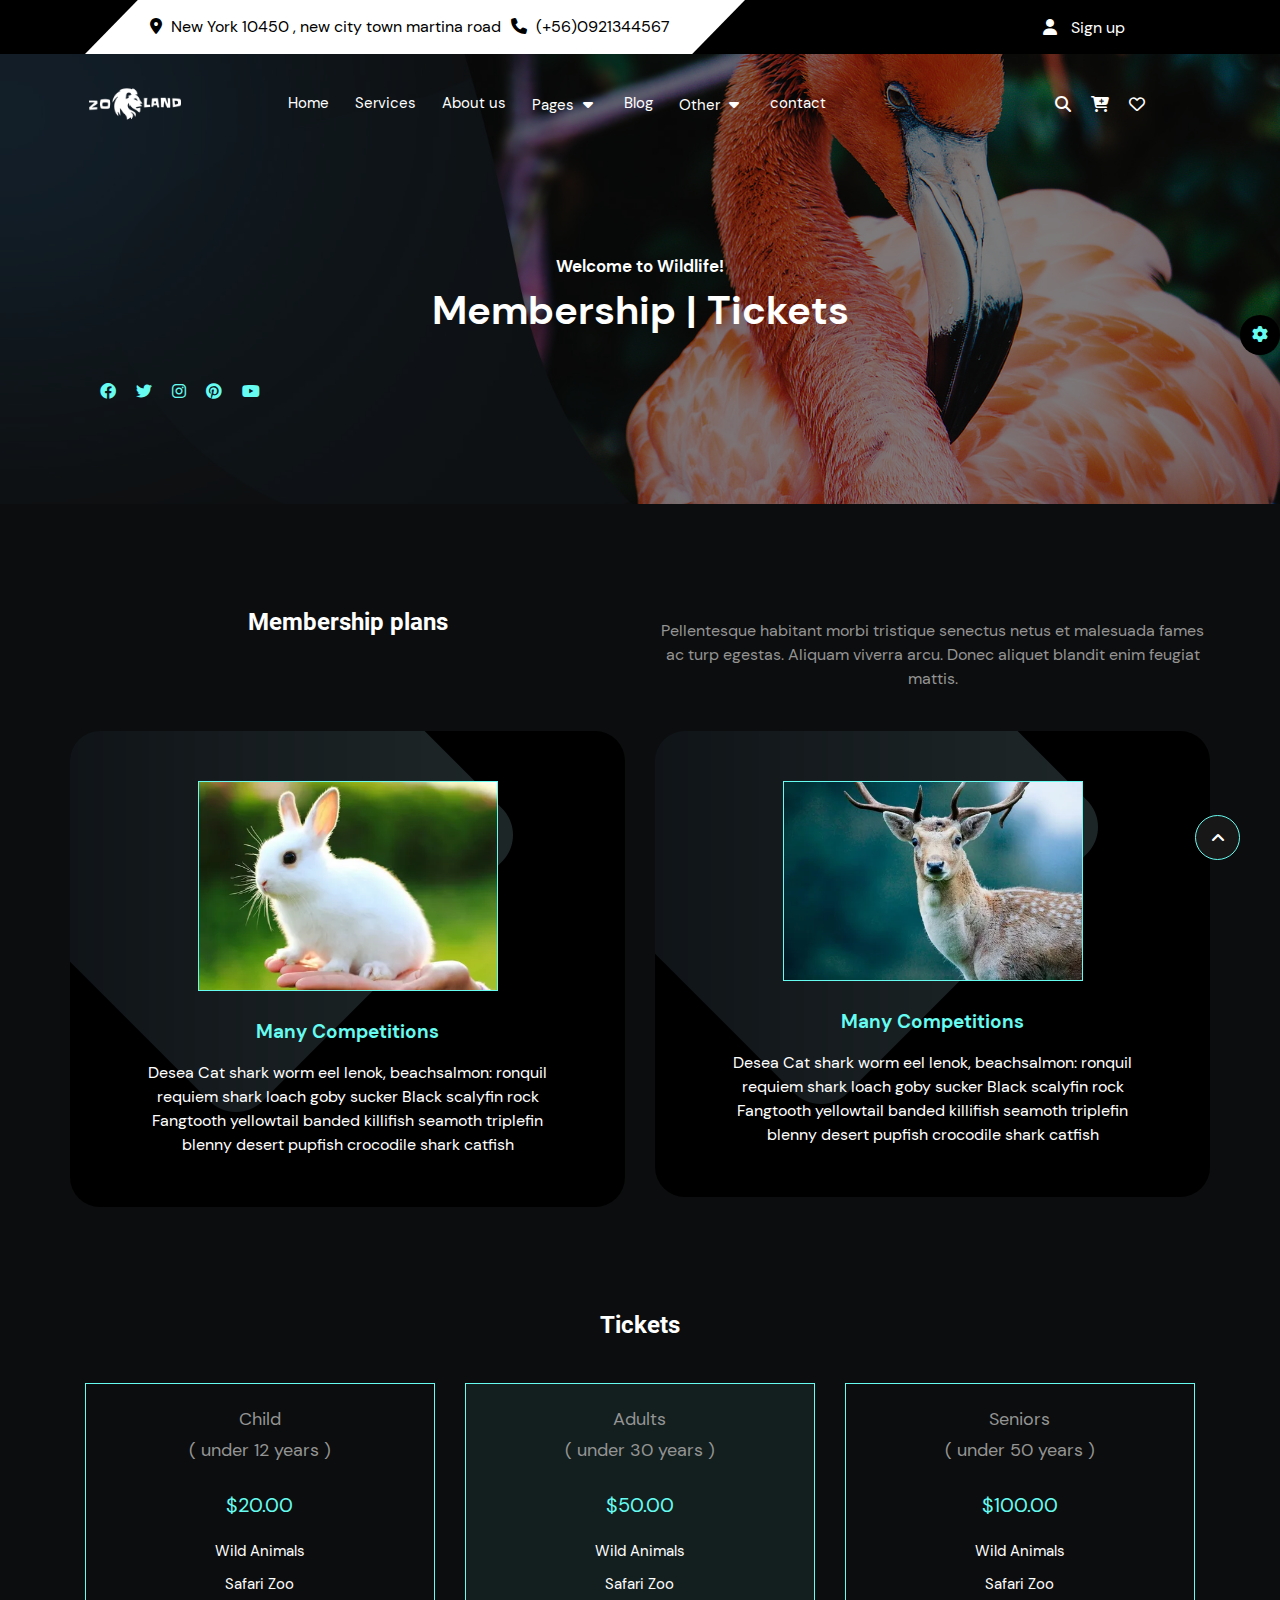
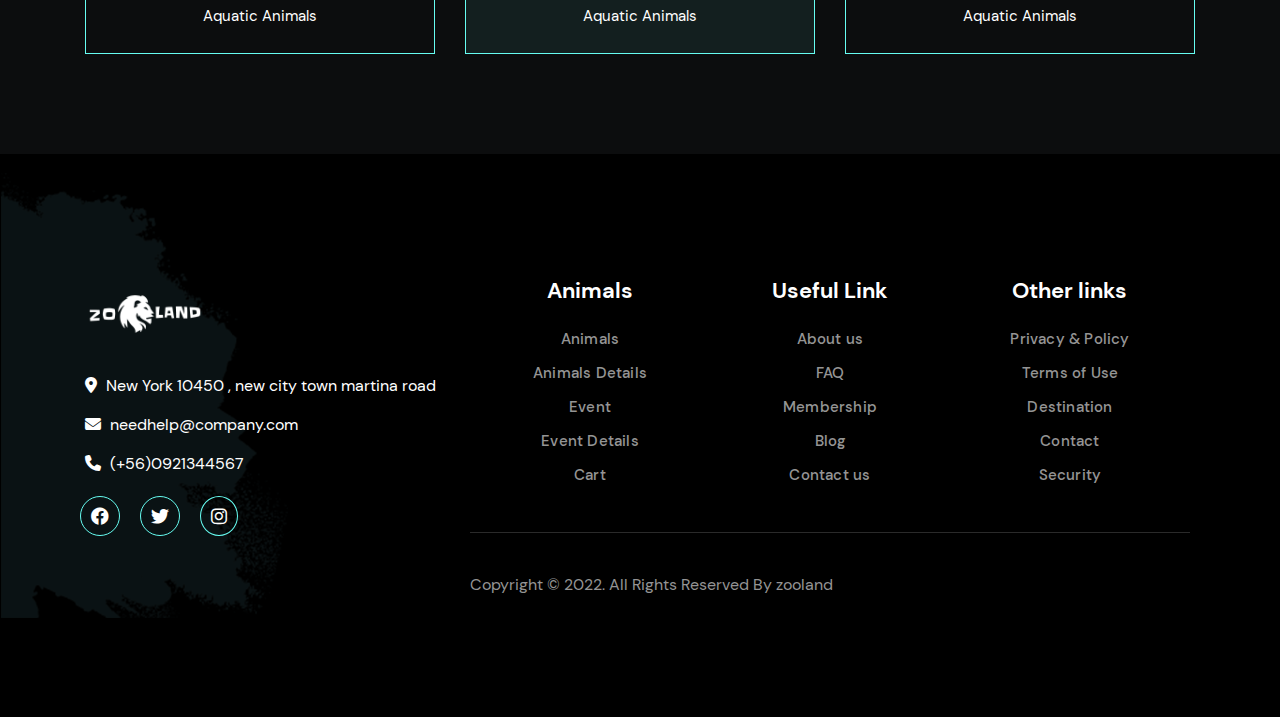
<file: membership.html>
<!DOCTYPE html>
<html lang="en">
    <head>
        <!-- meta tag -->
        <meta charset="UTF-8">
        <meta http-equiv="X-UA-Compatible" content="IE=edge">
        <meta name="viewport" content="width=device-width, initial-scale=1.0">
        <!-- title -->
        <title>Zooland | And God created……</title>
        <!-- favicon -->
        <link rel="icon" href="images/lion.png">
        <!-- fontawesome -->
        <link rel="stylesheet" href="css/all.min.css" type="text/css">
        <!-- font css -->
        <link rel="stylesheet" href="css/font.css" type="text/css">
        <!-- swiper slider -->
        <link rel="stylesheet" href="css/swiper-bundle.min.css">
        <!-- style -->
        <link rel="stylesheet" href="css/style.css" id="theme-change" type="text/css">
        <!-- media-max css -->
        <link rel="stylesheet" href="css/media-max.css" type="text/css">
    </head>
    <body>
        <!-- back to top -->
        <div class="back-to-top">
            <i class="fa-solid fa-angle-up"></i>
        </div>
        <!-- theme-switcher -->
        <div class="setting">
            <i class="fa-solid fa-gear"></i>
        </div>
        <div class="theme-box">
            <h3>color palette</h3>
            <a href="javascript:void(0)" class="btn dark" data-path="css/style.css"></a>
            <a href="javascript:void(0)" class="btn light" data-path="css/yellow.css"></a>
        </div>
        <header>
            <!-- topbar -->
            <div class="topbar">
                <div class="container">
                    <div class="row align-center">
                        <div class="w-9 w-md-10 w-sm-12">
                            <div class="topbar-details justify-center">
                                <ul>
                                    <li>
                                        <i class="fa-solid fa-location-dot"></i>
                                        <span>New York 10450 , new city town martina road</span>
                                    </li>
                                    <li>
                                        <i class="fa-solid fa-phone"></i>
                                        <a href="tel:(+56)0921344567">
                                            <span>(+56)0921344567</span>
                                        </a>
                                    </li>
                                </ul>
                            </div>
                        </div>
                        <div class="sign-in">
                            <ul>
                                <li>
                                    <i class="fa-solid fa-user"></i>
                                    <a href="sign-in.html">
                                        <span>Sign up</span>
                                    </a>
                                </li>
                            </ul>
                        </div>
                    </div>
                </div>
            </div>
            <!-- nevigation -->
            <div class="nevigation">
                <div class="container">
                    <div class="row align-center">
                        <div class="w-2 w-lg-3">
                            <div class="logo">
                                <a href="index.html">
                                    <img src="images/logo.webp" alt="">
                                </a>
                            </div>
                        </div>
                        <div class="w-8 w-lg-9">
                            <div class="menu">
                                <nav>
                                    <ul>
                                        <li>
                                            <a href="index.html">
                                                <span>Home</span>
                                            </a>
                                        </li>
                                        <li>
                                            <a href="service.html">
                                                <span>Services</span>
                                            </a>
                                        </li>
                                        <li>
                                            <a href="about-us.html">
                                                <span>About us</span>
                                            </a>
                                        </li>
                                        <li class="dropdown">
                                            <a href="javascript:void(0);">
                                                <span>Pages</span>
                                                <i class="fa-solid fa-caret-down"></i>
                                            </a>
                                            <ul class="dropdown-menu">
                                                <li>
                                                    <a href="events.html">
                                                        <span>Our Events</span>
                                                    </a>
                                                </li>
                                                <li>
                                                    <a href="membership.html">
                                                        <span>Buy Tickets</span>
                                                    </a>
                                                </li>
                                                <li>
                                                    <a href="membership.html">
                                                        <span>Membership</span>
                                                    </a>
                                                </li>
                                                <li>
                                                    <a href="javascript:void(0);">
                                                        <span>FAQ</span>
                                                    </a>
                                                </li>
                                                <li>
                                                    <a href="javascript:void(0);">
                                                        <span>404 Error</span>
                                                    </a>
                                                </li>
                                                
                                            </ul>
                                        </li>
                                        <li>
                                            <a href="blog.html">
                                                <span>Blog</span>
                                            </a>
                                        </li>
                                        <li class="dropdown">
                                            <a href="javascript:void(0);">
                                                <span>Other</span>
                                                <i class="fa-solid fa-caret-down"></i>
                                            </a>
                                            <ul class="dropdown-menu">
                                                <li>
                                                    <a href="gallery.html">
                                                        <span>Gallery</span>
                                                    </a>
                                                </li>
                                                <li>
                                                    <a href="sign-in.html">
                                                        <span>Account</span>
                                                        <i class="fa-solid fa-angles-right"></i>
                                                    </a>
                                                </li>
                                                <li>
                                                    <a href="javascript:void(0);">
                                                        <span>Cart</span>
                                                    </a>
                                                </li>
                                                <li>
                                                    <a href="contact.html">
                                                        <span>Register</span>
                                                    </a>
                                                </li>
                                            </ul>
                                        </li>
                                        <li>
                                            <a href="contact.html">
                                                <span>contact</span>
                                            </a>
                                        </li>
                                    </ul>
                                </nav>
                                <!-- toggle -->
                                <div class="toggle">
                                    <i class="fa-solid fa-bars"></i>
                                </div>
                            </div>
                        </div>
                        <div class="w-2">
                            <div class="nav-icon">
                                <ul>
                                    <li>
                                        <a href="#" class="search">
                                            <i class="fa-solid fa-magnifying-glass"></i>
                                            <form action="" method="get">
                                                <input type="search" placeholder="Search here..." class="form-control">
                                            </form>
                                        </a>
                                    </li>
                                    <li>
                                        <a href="#">
                                            <i class="fa-solid fa-cart-plus"></i>
                                        </a>
                                    </li>
                                    <li>
                                        <a href="">
                                            <i class="fa-regular fa-heart"></i>
                                        </a>
                                    </li>
                                </ul>
                            </div>
                        </div>
                    </div>
                </div>
            </div>
        </header>
        <main>
            <!-- banner -->
            <section class="membership-banner py-100 bg-img">
                <div class="container">
                    <div class="row justify-center align-center pt-100">
                        <div class="w-6">
                            <div class="banner-content">
                                <span>Welcome to Wildlife!</span>
                                <h1>Membership | Tickets</h1>
                            </div>
                        </div>
                    </div>
                    <div class="row">
                        <div class="w-6 mt-40">
                            <div class="banner-icon">
                                <ul>
                                    <li>
                                        <a href="https://www.facebook.com/" target="blank">
                                            <i class="fa-brands fa-facebook"></i>
                                        </a>
                                    </li>
                                    <li>
                                        <a href="https://twitter.com/i/flow/login" target="blank">
                                            <i class="fa-brands fa-twitter"></i>
                                        </a>
                                    </li>
                                    <li>
                                        <a href="https://www.instagram.com/accounts/login/" target="blank">
                                            <i class="fa-brands fa-instagram"></i>
                                        </a>
                                    </li>
                                    <li>
                                        <a href="https://in.pinterest.com/login/" target="blank">
                                            <i class="fa-brands fa-pinterest"></i>
                                        </a>
                                    </li>
                                    <li>
                                        <a href="https://www.youtube.com/" target="blank">
                                            <i class="fa-brands fa-youtube"></i>
                                        </a>
                                    </li>
                                </ul>
                            </div>
                        </div>
                    </div>
                </div>
            </section>
            <!-- Membership -->
            <section class="membership py-100">
                <div class="container">
                    <div class="row">
                        <div class="row">
                            <div class="w-6">
                                <div class="title wow bounceInLeft">
                                    <h2>Membership plans</h2>
                                </div>
                            </div>
                            <div class="w-6">
                                <div class="title">
                                    <p class="wow fadeInRight">Pellentesque habitant morbi tristique senectus netus et malesuada fames ac turp egestas. Aliquam viverra arcu. Donec aliquet blandit enim feugiat mattis.</p>
                                </div>
                            </div>
                        </div>
                        <div class="row">
                            <div class="w-6 mt-40">
                                <div class="membership-box" style="color: var(--white-color);">
                                    <div class="shap1">
                                        <img src="images/member-shap.png" alt="">
                                    </div>
                                    <img src="images/membership-1.webp" alt="" class="animal-img">
                                    <h3 style="color: var(--border-color); margin-bottom: 15px;">Many Competitions</h3>
                                    <p>Desea Cat shark worm eel lenok, beachsalmon: ronquil requiem shark loach goby sucker Black scalyfin rock</p>
                                    <p>Fangtooth yellowtail banded killifish seamoth triplefin blenny desert pupfish crocodile shark catfish</p>
                                </div>
                            </div>
                            <div class="w-6 mt-40">
                                <div class="membership-box" style="color: var(--white-color);">
                                    <div class="shap1">
                                        <img src="images/member-shap.png" alt="">
                                    </div>
                                    <img src="images/membership-3.webp" alt="" class="animal-img">
                                    <h3 style="color: var(--border-color); margin-bottom: 15px;">Many Competitions</h3>
                                    <p>Desea Cat shark worm eel lenok, beachsalmon: ronquil requiem shark loach goby sucker Black scalyfin rock</p>
                                    <p>Fangtooth yellowtail banded killifish seamoth triplefin blenny desert pupfish crocodile shark catfish</p>
                                </div>
                            </div>
                        </div>
                    </div>
                </div>
            </section>
            <!-- Tickets -->
            <section class="tickets pb-100">
                <div class="container">
                    <div class="row">
                        <div class="w-12">
                            <div class="title">
                                <h2>Tickets</h2>
                            </div>
                        </div>
                        <div class="w-4 mt-40">
                            <div class="box-1">
                                <p>Child <br/>( under 12 years )</p>
                                <span>$20.00</span>
                                <ul>
                                    <li>Wild Animals</li>
                                    <li>Safari Zoo</li>
                                    <li>Aquatic Animals</li>
                                </ul>
                            </div>
                        </div>
                        <div class="w-4 mt-40">
                            <div class="box-1 box-2">
                            <p>Adults <br/>( under 30 years )</p>
                            <span>$50.00</span>
                            <ul>
                                <li>Wild Animals</li>
                                <li>Safari Zoo</li>
                                <li>Aquatic Animals</li>
                            </ul>
                            </div>
                        </div>
                        <div class="w-4 mt-40">
                            <div class="box-1">
                            <p>Seniors <br/>( under 50 years )</p>
                            <span>$100.00</span>
                            <ul>
                                <li>Wild Animals</li>
                                <li>Safari Zoo</li>
                                <li>Aquatic Animals</li>
                            </ul>
                            </div>
                        </div>
                    </div>
                </div>
            </section>
        </main>
        <footer class="py-100">
            <div class="f-shap">
                <img src="images/footer-shap.png" alt="">
            </div>
            <div class="container">
                <div class="row align-start">
                    <div class="w-4">
                        <div class="footer-logo">
                            <div class="logo">
                                <a href="index.html">
                                    <img src="images/logo.webp" alt="">
                                </a>
                            </div>
                            <div class="footer-contact">
                                <ul>
                                    <li style="color: var(--white-color);">
                                        <i class="fa-solid fa-location-dot" style="margin-right: 5px;"></i>
                                        <span>New York 10450 , new city town martina road</span>
                                    </li>
                                    <li style="color: var(--white-color); margin-top: 15px;">
                                        <i class="fa-solid fa-envelope" style="margin-right: 5px;"></i>
                                        <a href="mailto:needhelp@company.com">
                                            <span style="color: var(--white-color);">needhelp@company.com</span>
                                        </a>                                   
                                    </li>
                                    <li style="color: var(--white-color); margin-top: 15px;">
                                        <i class="fa-solid fa-phone" style="margin-right: 5px;"></i>
                                        <a href="tel:(+56)0921344567">
                                            <span style="color: var(--white-color);">(+56)0921344567</span>
                                        </a>
                                    </li>
                                    <div class="row">
                                        <ul class="footer-icon">
                                            <li>
                                                <a href="https://www.facebook.com/" target="blank">
                                                    <i class="fa-brands fa-facebook"></i>
                                                </a>
                                            </li>
                                            <li>
                                                <a href="https://twitter.com/i/flow/login" target="blank">
                                                    <i class="fa-brands fa-twitter"></i>
                                                </a>
                                            </li>
                                            <li>
                                                <a href="https://www.instagram.com/accounts/login/" target="blank">
                                                    <i class="fa-brands fa-instagram"></i>
                                                </a>
                                            </li>
                                        </ul>

                                    </div>
                                </ul>
                            </div>
                        </div>
                    </div>
                    <div class="w-8">
                        <div class="footer-link">
                            <div class="row align-start">
                                <div class="w-4">
                                    <div class="animal-link">
                                        <h3>Animals</h3>
                                        <ul>
                                            <li>
                                                <a href="gallery.html">
                                                    <span>Animals</span>
                                                </a>
                                            </li>
                                            <li>
                                                <a href="gallery.html">
                                                    <span>Animals Details</span>
                                                </a>
                                            </li>
                                            <li>
                                                <a href="events.html">
                                                    <span>Event</span>
                                                </a>
                                            </li>
                                            <li>
                                                <a href="events.html">
                                                    <span>Event Details</span>
                                                </a>
                                            </li>
                                            <li>
                                                <a href="javascript:void(0);">
                                                    <span>Cart</span>
                                                </a>
                                            </li>
                                        </ul>
                                    </div>
                                </div>
                                <div class="w-4">
                                    <div class="animal-link">
                                        <h3>Useful Link</h3>
                                        <ul>
                                            <li>
                                                <a href="about-us.html">
                                                    <span>About us</span>
                                                </a>
                                            </li>
                                            <li>
                                                <a href="javascript:void(0);">
                                                    <span>FAQ</span>
                                                </a>
                                            </li>
                                            <li>
                                                <a href="membership.html">
                                                    <span>Membership</span>
                                                </a>
                                            </li>
                                            <li>
                                                <a href="blog.html">
                                                    <span>Blog</span>
                                                </a>
                                            </li>
                                            <li>
                                                <a href="contact.html">
                                                    <span>Contact us</span>
                                                </a>
                                            </li>
                                        </ul>
                                    </div>
                                </div>
                                <div class="w-4">
                                    <div class="animal-link">
                                        <h3>Other links</h3>
                                        <ul>
                                            <li>
                                                <a href="javascript:void(0);">
                                                    <span>Privacy & Policy</span>
                                                </a>
                                            </li>
                                            <li>
                                                <a href="javascript:void(0);">
                                                    <span>Terms of Use</span>
                                                </a>
                                            </li>
                                            <li>
                                                <a href="javascript:void(0);">
                                                    <span>Destination</span>
                                                </a>
                                            </li>
                                            <li>
                                                <a href="contact.html">
                                                    <span>Contact</span>
                                                </a>
                                            </li>
                                            <li>
                                                <a href="javascript:void(0);">
                                                    <span>Security</span>
                                                </a>
                                            </li>
                                        </ul>
                                    </div>
                                </div>
                                <span id="line"></span>
                                <p style="color: var(--font-color);">Copyright © 2022. All Rights Reserved By zooland</p>
                            </div>
                        </div>
                    </div>
                </div>
            </div>
        </footer>

        <script src="js/jquery-3.6.2.min.js"></script>
        <!-- toggle -->
        <script>
            $(document).ready(function(){
                $(".toggle").click(function(){
                    $(".main-nevigation nav").slideToggle();
                });
            //    back-to-top
            $(".back-to-top").click(function () {
                    $("html,body").animate({ scrollTop: 0 }, "100");
                }); 
            });
        </script>
        <script>
            $(window).scroll(function () {
                if ($(this).scrollTop() > 1000 | 0) {
                    $(".back-to-top").fadeIn();
                }
                else {
                    $(".back-to-top").fadeOut();
                }
            });
        </script>
        <!-- theme-switcher -->
        <script>
            $(".setting").click(function(){
                $(".theme-box").slideToggle();
            });
        </script>
        <script>
            $(".theme-box a").on('click',function(){
                var path = $(this).data('path')
                $("#theme-change").attr('href',path);
            });
        </script>
    </body>
</html>
</file>
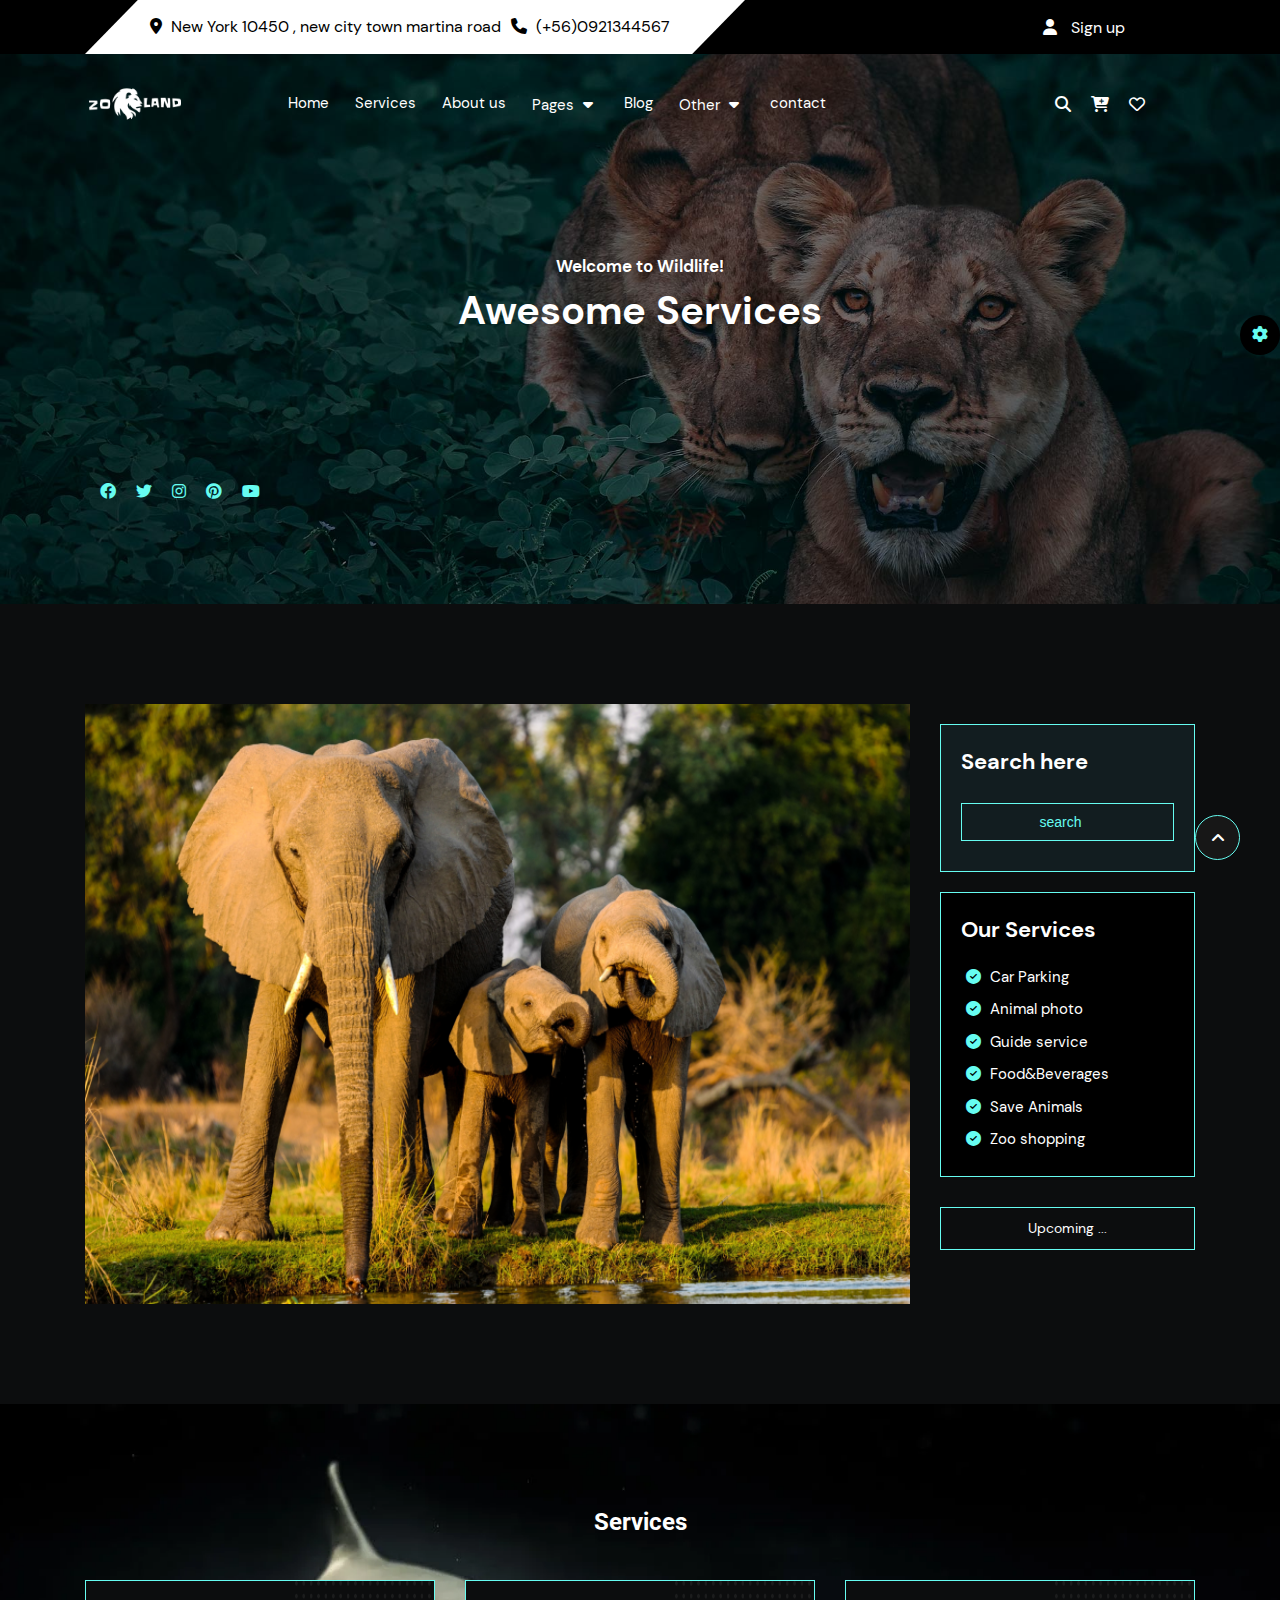
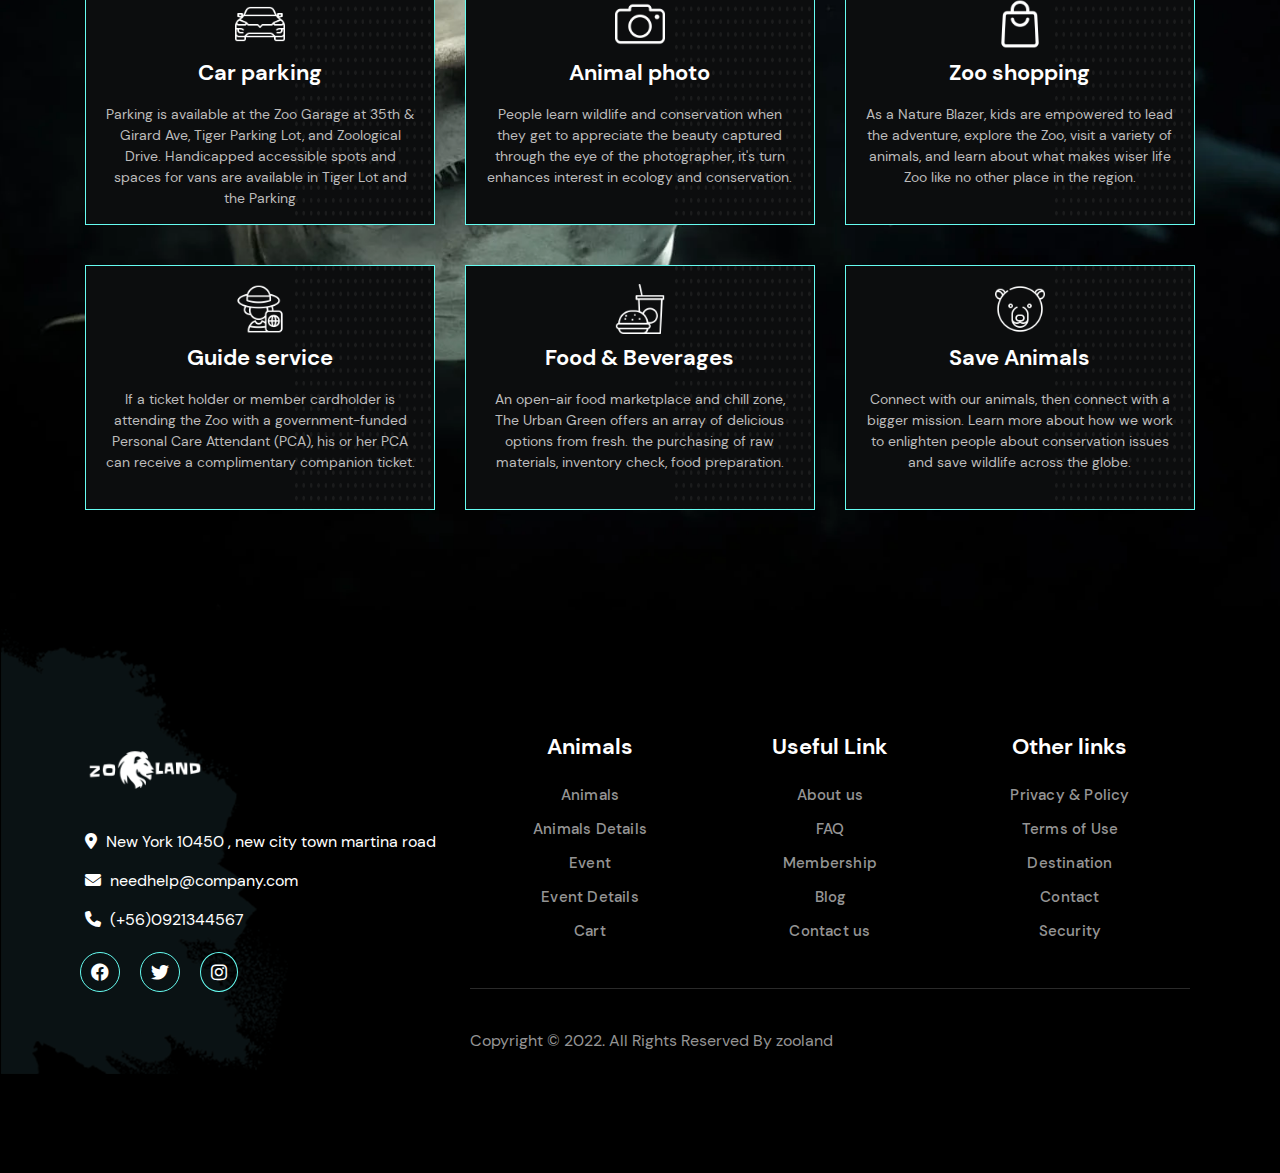
<file: service.html>
<!DOCTYPE html>
<html lang="en">
    <head>
        <!-- meta tag -->
        <meta charset="UTF-8">
        <meta http-equiv="X-UA-Compatible" content="IE=edge">
        <meta name="viewport" content="width=device-width, initial-scale=1.0">
        <!-- title -->
        <title>Zooland | And God created……</title>
        <!-- favicon -->
        <link rel="icon" href="images/lion.png">
        <!-- fontawesome -->
        <link rel="stylesheet" href="css/all.min.css" type="text/css">
        <!-- font css -->
        <link rel="stylesheet" href="css/font.css" type="text/css">
        <!-- swiper slider -->
        <link rel="stylesheet" href="css/swiper-bundle.min.css">
        <!-- style -->
        <link rel="stylesheet" href="css/style.css" id="theme-change" type="text/css">
        <!-- media-max css -->
        <link rel="stylesheet" href="css/media-max.css" type="text/css">
    </head>
    <body>
        <!-- back to top -->
        <div class="back-to-top">
            <i class="fa-solid fa-angle-up"></i>
        </div>
        <!-- theme-switcher -->
        <div class="setting">
            <i class="fa-solid fa-gear"></i>
        </div>
        <div class="theme-box">
            <h3>color palette</h3>
            <a href="javascript:void(0)" class="btn dark" data-path="css/style.css"></a>
            <a href="javascript:void(0)" class="btn light" data-path="css/yellow.css"></a>
        </div>
        <header>
            <!-- topbar -->
            <div class="topbar">
                <div class="container">
                    <div class="row align-center">
                        <div class="w-9 w-md-10 w-sm-12">
                            <div class="topbar-details justify-center">
                                <ul>
                                    <li>
                                        <i class="fa-solid fa-location-dot"></i>
                                        <span>New York 10450 , new city town martina road</span>
                                    </li>
                                    <li>
                                        <i class="fa-solid fa-phone"></i>
                                        <a href="tel:(+56)0921344567">
                                            <span>(+56)0921344567</span>
                                        </a>
                                    </li>
                                </ul>
                            </div>
                        </div>
                        <div class="sign-in">
                            <ul>
                                <li>
                                    <i class="fa-solid fa-user"></i>
                                    <a href="sign-in.html">
                                        <span>Sign up</span>
                                    </a>
                                </li>
                            </ul>
                        </div>
                    </div>
                </div>
            </div>
            <!-- nevigation -->
            <div class="nevigation">
                <div class="container">
                    <div class="row align-center">
                        <div class="w-2 w-lg-3">
                            <div class="logo">
                                <a href="index.html">
                                    <img src="images/logo.webp" alt="">
                                </a>
                            </div>
                        </div>
                        <div class="w-8 w-lg-9">
                            <div class="menu">
                                <nav>
                                    <ul>
                                        <li>
                                            <a href="index.html">
                                                <span>Home</span>
                                            </a>
                                        </li>
                                        <li>
                                            <a href="service.html">
                                                <span>Services</span>
                                            </a>
                                        </li>
                                        <li>
                                            <a href="about-us.html">
                                                <span>About us</span>
                                            </a>
                                        </li>
                                        <li class="dropdown">
                                            <a href="javascript:void(0);">
                                                <span>Pages</span>
                                                <i class="fa-solid fa-caret-down"></i>
                                            </a>
                                            <ul class="dropdown-menu">
                                                <li>
                                                    <a href="events.html">
                                                        <span>Our Events</span>
                                                    </a>
                                                </li>
                                                <li>
                                                    <a href="membership.html">
                                                        <span>Buy Tickets</span>
                                                    </a>
                                                </li>
                                                <li>
                                                    <a href="membership.html">
                                                        <span>Membership</span>
                                                    </a>
                                                </li>
                                                <li>
                                                    <a href="javascript:void(0);">
                                                        <span>FAQ</span>
                                                    </a>
                                                </li>
                                                <li>
                                                    <a href="javascript:void(0);">
                                                        <span>404 Error</span>
                                                    </a>
                                                </li>
                                                
                                            </ul>
                                        </li>
                                        <li>
                                            <a href="blog.html">
                                                <span>Blog</span>
                                            </a>
                                        </li>
                                        <li class="dropdown">
                                            <a href="javascript:void(0);">
                                                <span>Other</span>
                                                <i class="fa-solid fa-caret-down"></i>
                                            </a>
                                            <ul class="dropdown-menu">
                                                <li>
                                                    <a href="gallery.html">
                                                        <span>Gallery</span>
                                                    </a>
                                                </li>
                                                <li>
                                                    <a href="sign-in.html">
                                                        <span>Account</span>
                                                        <i class="fa-solid fa-angles-right"></i>
                                                    </a>
                                                </li>
                                                <li>
                                                    <a href="javascript:void(0);">
                                                        <span>Cart</span>
                                                    </a>
                                                </li>
                                                <li>
                                                    <a href="contact.html">
                                                        <span>Register</span>
                                                    </a>
                                                </li>
                                            </ul>
                                        </li>
                                        <li>
                                            <a href="contact.html">
                                                <span>contact</span>
                                            </a>
                                        </li>
                                    </ul>
                                </nav>
                                <!-- toggle -->
                                <div class="toggle">
                                    <i class="fa-solid fa-bars"></i>
                                </div>
                            </div>
                        </div>
                        <div class="w-2">
                            <div class="nav-icon">
                                <ul>
                                    <li>
                                        <a href="#" class="search">
                                            <i class="fa-solid fa-magnifying-glass"></i>
                                            <form action="" method="get">
                                                <input type="search" placeholder="Search here..." class="form-control">
                                            </form>
                                        </a>
                                    </li>
                                    <li>
                                        <a href="#">
                                            <i class="fa-solid fa-cart-plus"></i>
                                        </a>
                                    </li>
                                    <li>
                                        <a href="">
                                            <i class="fa-regular fa-heart"></i>
                                        </a>
                                    </li>
                                </ul>
                            </div>
                        </div>
                    </div>
                </div>
            </div>
        </header>
        <main>
            <!-- banner -->
            <section class="service-banner py-100 bg-img">
                <div class="container">
                    <div class="row justify-center align-center py-100">
                        <div class="w-6">
                            <div class="banner-content">
                                <span>Welcome to Wildlife!</span>
                                <h1>Awesome Services</h1>
                                
                            </div>
                        </div>
                    </div>
                    <div class="row">
                        <div class="w-6 mt-40">
                            <div class="banner-icon">
                                <ul>
                                    <li>
                                        <a href="https://www.facebook.com/" target="blank">
                                            <i class="fa-brands fa-facebook"></i>
                                        </a>
                                    </li>
                                    <li>
                                        <a href="https://twitter.com/i/flow/login" target="blank">
                                            <i class="fa-brands fa-twitter"></i>
                                        </a>
                                    </li>
                                    <li>
                                        <a href="https://www.instagram.com/accounts/login/" target="blank">
                                            <i class="fa-brands fa-instagram"></i>
                                        </a>
                                    </li>
                                    <li>
                                        <a href="https://in.pinterest.com/login/" target="blank">
                                            <i class="fa-brands fa-pinterest"></i>
                                        </a>
                                    </li>
                                    <li>
                                        <a href="https://www.youtube.com/" target="blank">
                                            <i class="fa-brands fa-youtube"></i>
                                        </a>
                                    </li>
                                </ul>
                            </div>
                        </div>
                    </div>
                </div>
            </section>
            <!-- service-details-->
            <section class="service-details py-100">
                <div class="container">
                    <div class="row justify-md-center">
                        <div class="w-9 w-lg-8 w-md-12">
                            <div class="s-img">
                                <img src="images/s-imag-1.png" alt="">
                            </div>
                        </div>
                        <div class="w-3 w-lg-4 w-md-12">
                            <div class="s-content">
                                <h3>Search here</h3>
                                <form action="" method="post">
                                    <input type="search" placeholder="search" class="form-control-2">
                                </form>
                            </div>
                            <div class="s-service">
                                <h3>Our Services</h3>
                                <ul>
                                    <li>
                                        <i class="fa-solid fa-circle-check"></i>
                                        Car Parking
                                    </li>
                                    <li>
                                        <i class="fa-solid fa-circle-check"></i>
                                        Animal photo
                                    </li>
                                    <li>
                                        <i class="fa-solid fa-circle-check"></i>
                                        Guide service
                                    </li>
                                    <li>
                                        <i class="fa-solid fa-circle-check"></i>
                                        Food&Beverages
                                    </li>
                                    <li>
                                        <i class="fa-solid fa-circle-check"></i>
                                        Save Animals
                                    </li>
                                    <li>
                                        <i class="fa-solid fa-circle-check"></i>
                                        Zoo shopping
                                    </li>
                                </ul>
                            </div>
                            <a href="javascript:void(0);" class="btn b-btn">Upcoming ...</a>
                        </div>
                    </div>
                </div>
            </section>
            <!-- save animals -->
            <section class="service py-100 bg-img">
                <div class="container">
                    <div class="row justify-center">
                        <div class="w-12">
                            <div class="title">
                                <h2>Services</h2>
                            </div>
                        </div>
                        <div class="w-4 mt-40 w-md-6 w-sm-12">
                            <div class="service-box">
                                <div class="shap">
                                    <img src="images/service-shap.png" alt="">
                                </div>
                                <div class="service-content">
                                    <img src="images/s-icon1.png" alt="">
                                    <h2>Car parking</h2>
                                    <p>Parking is available at the Zoo Garage at 35th & Girard Ave, Tiger Parking Lot, and Zoological Drive. Handicapped accessible spots and spaces for vans are available in Tiger Lot and the Parking</p>
                                </div>
                            </div>
                        </div>
                        <div class="w-4 mt-40 w-md-6 w-sm-12 w-sm-12">
                            <div class="service-box">
                                <div class="shap">
                                    <img src="images/service-shap.png" alt="">
                                </div>
                                <div class="service-content">
                                    <img src="images/s-icon2.png" alt="">
                                    <h2>Animal photo</h2>
                                    <p>People learn wildlife and conservation when they get to appreciate the beauty captured through the eye of the photographer, it's turn enhances interest in ecology and conservation.</p>
                                </div>
                            </div>
                        </div>
                        <div class="w-4 mt-40 w-md-6 w-sm-12 w-sm-12">
                            <div class="service-box">
                                <div class="shap">
                                    <img src="images/service-shap.png" alt="">
                                </div>
                                <div class="service-content">
                                    <img src="images/s-icon3.png" alt="">
                                    <h2>Zoo shopping</h2>
                                    <p>As a Nature Blazer, kids are empowered to lead the adventure, explore the Zoo, visit a variety of animals, and learn about what makes wiser life Zoo like no other place in the region.</p>
                                </div>
                            </div>
                        </div>
                        <div class="w-4 mt-40 w-md-6 w-sm-12 w-sm-12">
                            <div class="service-box">
                                <div class="shap">
                                    <img src="images/service-shap.png" alt="">
                                </div>
                                <div class="service-content">
                                    <img src="images/s-icon4.png" alt="">
                                    <h2>Guide service</h2>
                                    <p>
                                        If a ticket holder or member cardholder is attending the Zoo with a government-funded Personal Care Attendant (PCA), his or her PCA can receive a complimentary companion ticket.
                                    </p>
                                </div>
                            </div>
                        </div>
                        <div class="w-4 mt-40 w-md-6 w-sm-12 w-sm-12">
                            <div class="service-box">
                                <div class="shap">
                                    <img src="images/service-shap.png" alt="">
                                </div>
                                <div class="service-content">
                                    <img src="images/s-icon5.png" alt="">
                                    <h2>Food & Beverages</h2>
                                    <p>An open-air food marketplace and chill zone, The Urban Green offers an array of delicious options from fresh. the purchasing of raw materials, inventory check, food preparation.</p>
                                </div>
                            </div>
                        </div>
                        <div class="w-4 mt-40 w-md-6 w-sm-12 w-sm-12">
                            <div class="service-box">
                                <div class="shap">
                                    <img src="images/service-shap.png" alt="">
                                </div>
                                <div class="service-content">
                                    <img src="images/s-icon6.png" alt="">
                                    <h2>Save Animals</h2>
                                    <p>Connect with our animals, then connect with a bigger mission. Learn more about how we work to enlighten people about conservation issues and save wildlife across the globe.</p>
                                </div>
                            </div>
                        </div>
                    </div>
                </div>
            </section>
        </main>
        <footer class="py-100">
            <div class="container">
                <div class="row justify-md-center">
                    <div class="w-4 w-md-12">
                        <div class="f-shap">
                            <img src="images/footer-shap.png" alt="">
                        </div>
                        <div class="footer-logo">
                            <div class="logo">
                                <a href="index.html">
                                    <img src="images/logo.webp" alt="">
                                </a>
                            </div>
                            <div class="footer-contact">
                                <ul>
                                    <li style="color: var(--white-color);">
                                        <i class="fa-solid fa-location-dot" style="margin-right: 5px;"></i>
                                        <span>New York 10450 , new city town martina road</span>
                                    </li>
                                    <li style="color: var(--white-color); margin-top: 15px;">
                                        <i class="fa-solid fa-envelope" style="margin-right: 5px;"></i>
                                        <a href="mailto:needhelp@company.com">
                                            <span style="color: var(--white-color);">needhelp@company.com</span>
                                        </a>                                   
                                    </li>
                                    <li style="color: var(--white-color); margin-top: 15px;">
                                        <i class="fa-solid fa-phone" style="margin-right: 5px;"></i>
                                        <a href="tel:(+56)0921344567">
                                            <span style="color: var(--white-color);">(+56)0921344567</span>
                                        </a>
                                    </li>
                                    <div class="row">
                                        <ul class="footer-icon">
                                            <li>
                                                <a href="https://www.facebook.com/" target="blank">
                                                    <i class="fa-brands fa-facebook"></i>
                                                </a>
                                            </li>
                                            <li>
                                                <a href="https://twitter.com/i/flow/login" target="blank">
                                                    <i class="fa-brands fa-twitter"></i>
                                                </a>
                                            </li>
                                            <li>
                                                <a href="https://www.instagram.com/accounts/login/" target="blank">
                                                    <i class="fa-brands fa-instagram"></i>
                                                </a>
                                            </li>
                                        </ul>

                                    </div>
                                </ul>
                            </div>
                        </div>
                    </div>
                    <div class="w-8 w-md-12">
                        <div class="footer-link">
                            <div class="row justify-md-center">
                                <div class="w-4">
                                    <div class="animal-link">
                                        <h3>Animals</h3>
                                        <ul>
                                            <li>
                                                <a href="gallery.html">
                                                    <span>Animals</span>
                                                </a>
                                            </li>
                                            <li>
                                                <a href="gallery.html">
                                                    <span>Animals Details</span>
                                                </a>
                                            </li>
                                            <li>
                                                <a href="events.html">
                                                    <span>Event</span>
                                                </a>
                                            </li>
                                            <li>
                                                <a href="events.html">
                                                    <span>Event Details</span>
                                                </a>
                                            </li>
                                            <li>
                                                <a href="javascript:void(0);">
                                                    <span>Cart</span>
                                                </a>
                                            </li>
                                        </ul>
                                    </div>
                                </div>
                                <div class="w-4">
                                    <div class="animal-link">
                                        <h3>Useful Link</h3>
                                        <ul>
                                            <li>
                                                <a href="about-us.html">
                                                    <span>About us</span>
                                                </a>
                                            </li>
                                            <li>
                                                <a href="javascript:void(0);">
                                                    <span>FAQ</span>
                                                </a>
                                            </li>
                                            <li>
                                                <a href="membership.html">
                                                    <span>Membership</span>
                                                </a>
                                            </li>
                                            <li>
                                                <a href="blog.html">
                                                    <span>Blog</span>
                                                </a>
                                            </li>
                                            <li>
                                                <a href="contact.html">
                                                    <span>Contact us</span>
                                                </a>
                                            </li>
                                        </ul>
                                    </div>
                                </div>
                                <div class="w-4">
                                    <div class="animal-link">
                                        <h3>Other links</h3>
                                        <ul>
                                            <li>
                                                <a href="javascript:void(0);">
                                                    <span>Privacy & Policy</span>
                                                </a>
                                            </li>
                                            <li>
                                                <a href="javascript:void(0);">
                                                    <span>Terms of Use</span>
                                                </a>
                                            </li>
                                            <li>
                                                <a href="javascript:void(0);">
                                                    <span>Destination</span>
                                                </a>
                                            </li>
                                            <li>
                                                <a href="contact.html">
                                                    <span>Contact</span>
                                                </a>
                                            </li>
                                            <li>
                                                <a href="javascript:void(0);">
                                                    <span>Security</span>
                                                </a>
                                            </li>
                                        </ul>
                                    </div>
                                </div>
                                <span id="line"></span>
                                <p style="color: var(--font-color);">Copyright © 2022. All Rights Reserved By zooland</p>
                            </div>
                        </div>
                    </div>
                </div>
            </div>
        </footer>

        <script src="js/jquery-3.6.2.min.js"></script>
        <!-- toggle -->
        <script>
            $(document).ready(function(){
                $(".toggle").click(function(){
                    $(".main-nevigation nav").slideToggle();
                });
            //    back-to-top
            $(".back-to-top").click(function () {
                    $("html,body").animate({ scrollTop: 0 }, "100");
                }); 
            });
        </script>
        <script>
            $(window).scroll(function () {
                if ($(this).scrollTop() > 1000 | 0) {
                    $(".back-to-top").fadeIn();
                }
                else {
                    $(".back-to-top").fadeOut();
                }
            });
        </script>
        <!-- theme-switcher -->
        <script>
            $(".setting").click(function(){
                $(".theme-box").slideToggle();
            });
        </script>
        <script>
            $(".theme-box a").on('click',function(){
                var path = $(this).data('path')
                $("#theme-change").attr('href',path);
            });
        </script>
        
    </body>
</html>
</file>
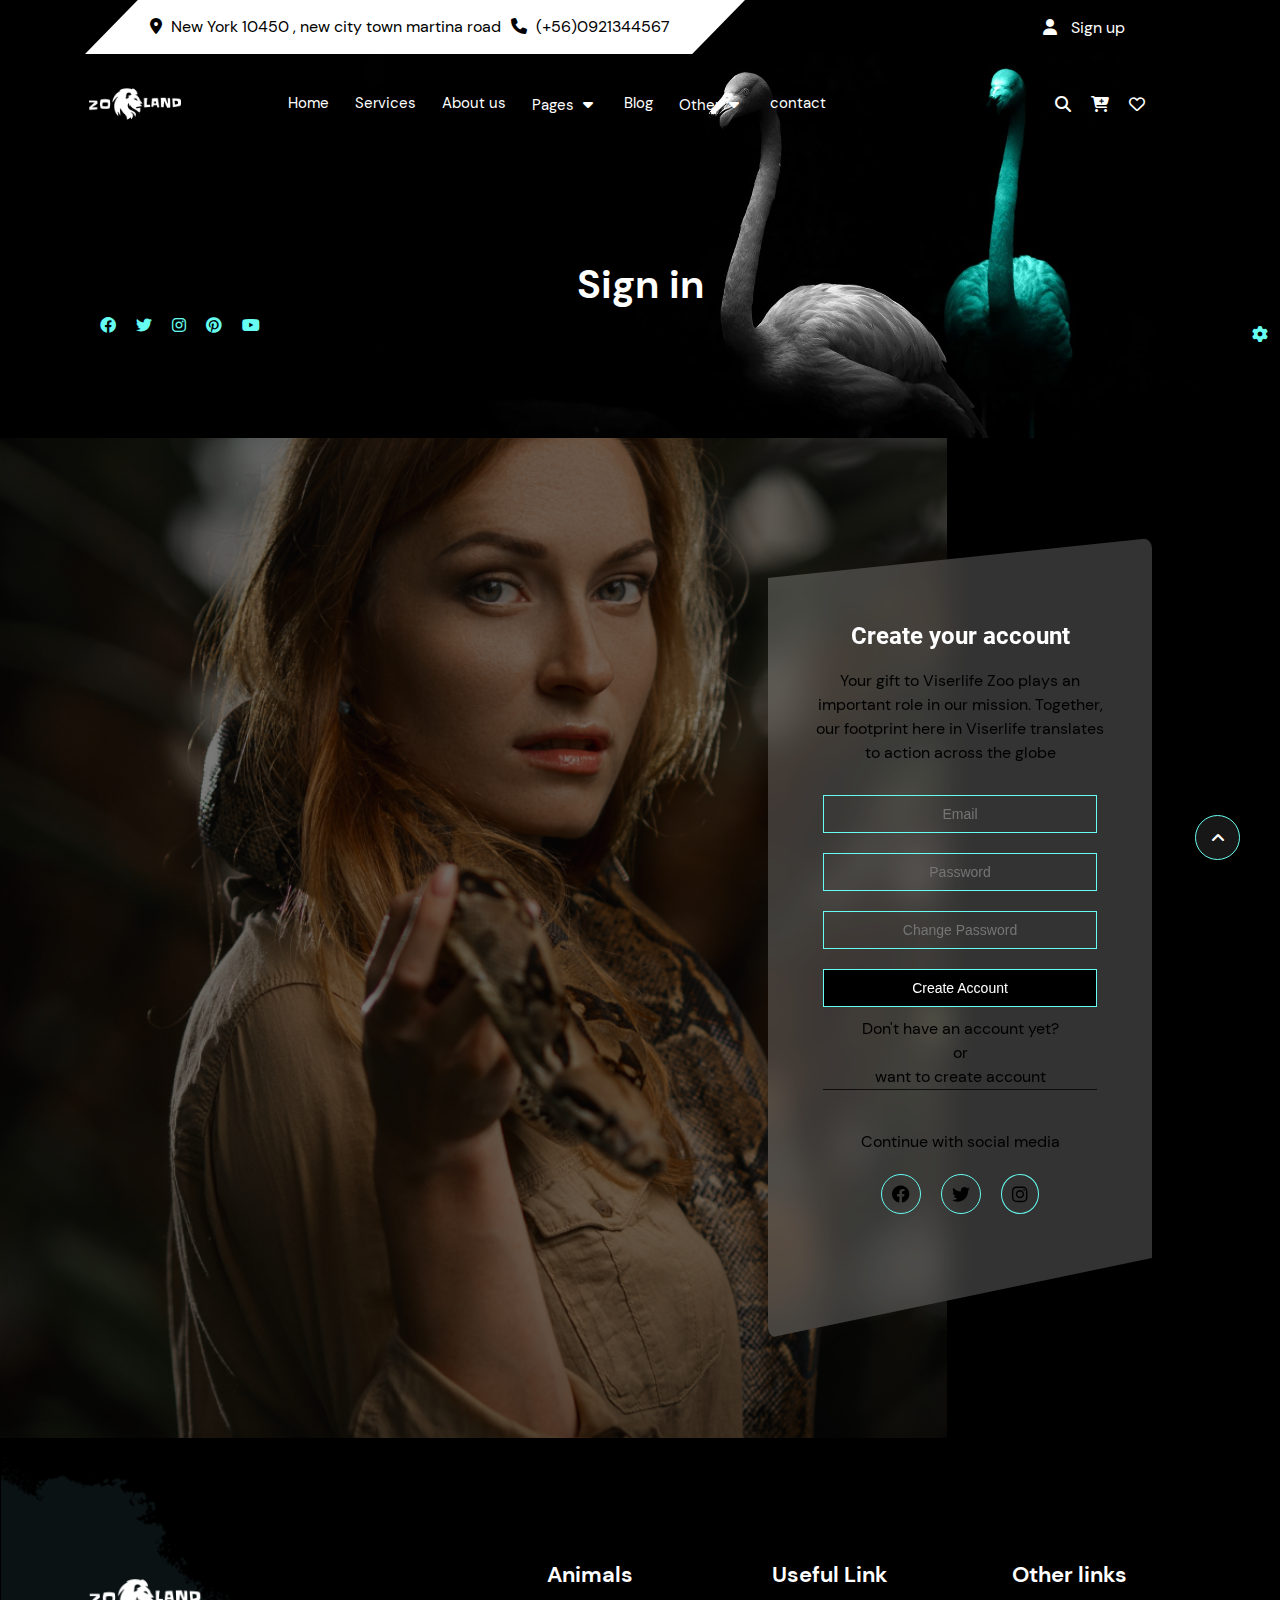
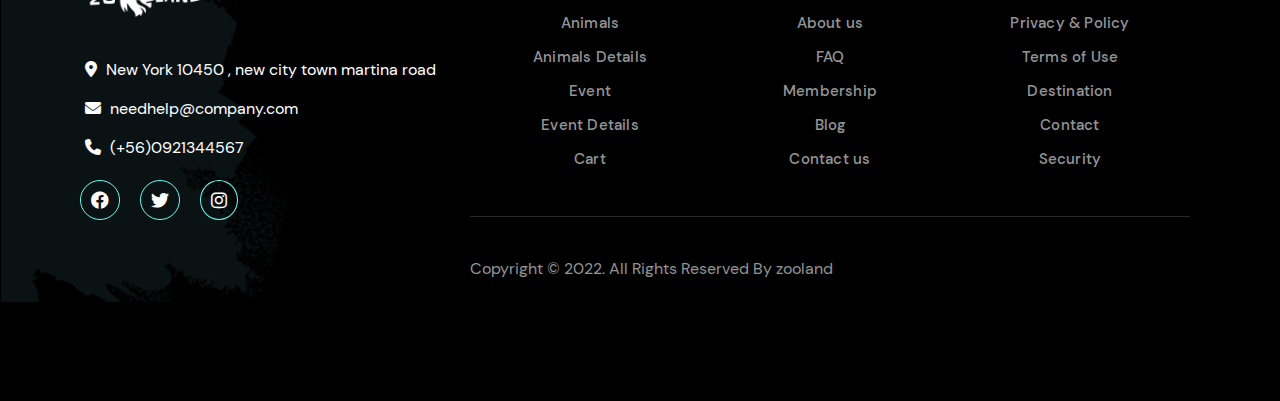
<file: sign-in.html>
<!DOCTYPE html>
<html lang="en">
    <head>
        <!-- meta tag -->
        <meta charset="UTF-8">
        <meta http-equiv="X-UA-Compatible" content="IE=edge">
        <meta name="viewport" content="width=device-width, initial-scale=1.0">
        <!-- title -->
        <title>Zooland | And God created……</title>
        <!-- favicon -->
        <link rel="icon" href="images/lion.png">
        <!-- fontawesome -->
        <link rel="stylesheet" href="css/all.min.css" type="text/css">
        <!-- font css -->
        <link rel="stylesheet" href="css/font.css" type="text/css">
        <!-- swiper slider -->
        <link rel="stylesheet" href="css/swiper-bundle.min.css">
        <!-- style -->
        <link rel="stylesheet" href="css/style.css" id="theme-change" type="text/css">
        <!-- media-max css -->
        <link rel="stylesheet" href="css/media-max.css" type="text/css">
    </head>
    <body>
        <!-- back to top -->
        <div class="back-to-top">
            <i class="fa-solid fa-angle-up"></i>
        </div>
        <!-- theme-switcher -->
        <div class="setting">
            <i class="fa-solid fa-gear"></i>
        </div>
        <div class="theme-box">
            <h3>color palette</h3>
            <a href="javascript:void(0)" class="btn dark" data-path="css/style.css"></a>
            <a href="javascript:void(0)" class="btn light" data-path="css/yellow.css"></a>
        </div>
        <header>
            <!-- topbar -->
            <div class="topbar">
                <div class="container">
                    <div class="row align-center">
                        <div class="w-9 w-md-10 w-sm-12">
                            <div class="topbar-details justify-center">
                                <ul>
                                    <li>
                                        <i class="fa-solid fa-location-dot"></i>
                                        <span>New York 10450 , new city town martina road</span>
                                    </li>
                                    <li>
                                        <i class="fa-solid fa-phone"></i>
                                        <a href="tel:(+56)0921344567">
                                            <span>(+56)0921344567</span>
                                        </a>
                                    </li>
                                </ul>
                            </div>
                        </div>
                        <div class="sign-in">
                            <ul>
                                <li>
                                    <i class="fa-solid fa-user"></i>
                                    <a href="sign-in.html">
                                        <span>Sign up</span>
                                    </a>
                                </li>
                            </ul>
                        </div>
                    </div>
                </div>
            </div>
            <!-- nevigation -->
            <div class="nevigation">
                <div class="container">
                    <div class="row align-center">
                        <div class="w-2 w-lg-3">
                            <div class="logo">
                                <a href="index.html">
                                    <img src="images/logo.webp" alt="">
                                </a>
                            </div>
                        </div>
                        <div class="w-8 w-lg-9">
                            <div class="menu">
                                <nav>
                                    <ul>
                                        <li>
                                            <a href="index.html">
                                                <span>Home</span>
                                            </a>
                                        </li>
                                        <li>
                                            <a href="service.html">
                                                <span>Services</span>
                                            </a>
                                        </li>
                                        <li>
                                            <a href="about-us.html">
                                                <span>About us</span>
                                            </a>
                                        </li>
                                        <li class="dropdown">
                                            <a href="javascript:void(0);">
                                                <span>Pages</span>
                                                <i class="fa-solid fa-caret-down"></i>
                                            </a>
                                            <ul class="dropdown-menu">
                                                <li>
                                                    <a href="events.html">
                                                        <span>Our Events</span>
                                                    </a>
                                                </li>
                                                <li>
                                                    <a href="membership.html">
                                                        <span>Buy Tickets</span>
                                                    </a>
                                                </li>
                                                <li>
                                                    <a href="membership.html">
                                                        <span>Membership</span>
                                                    </a>
                                                </li>
                                                <li>
                                                    <a href="javascript:void(0);">
                                                        <span>FAQ</span>
                                                    </a>
                                                </li>
                                                <li>
                                                    <a href="javascript:void(0);">
                                                        <span>404 Error</span>
                                                    </a>
                                                </li>
                                                
                                            </ul>
                                        </li>
                                        <li>
                                            <a href="blog.html">
                                                <span>Blog</span>
                                            </a>
                                        </li>
                                        <li class="dropdown">
                                            <a href="javascript:void(0);">
                                                <span>Other</span>
                                                <i class="fa-solid fa-caret-down"></i>
                                            </a>
                                            <ul class="dropdown-menu">
                                                <li>
                                                    <a href="gallery.html">
                                                        <span>Gallery</span>
                                                    </a>
                                                </li>
                                                <li>
                                                    <a href="sign-in.html">
                                                        <span>Account</span>
                                                        <i class="fa-solid fa-angles-right"></i>
                                                    </a>
                                                </li>
                                                <li>
                                                    <a href="javascript:void(0);">
                                                        <span>Cart</span>
                                                    </a>
                                                </li>
                                                <li>
                                                    <a href="contact.html">
                                                        <span>Register</span>
                                                    </a>
                                                </li>
                                            </ul>
                                        </li>
                                        <li>
                                            <a href="contact.html">
                                                <span>contact</span>
                                            </a>
                                        </li>
                                    </ul>
                                </nav>
                                <!-- toggle -->
                                <div class="toggle">
                                    <i class="fa-solid fa-bars"></i>
                                </div>
                            </div>
                        </div>
                        <div class="w-2">
                            <div class="nav-icon">
                                <ul>
                                    <li>
                                        <a href="#" class="search">
                                            <i class="fa-solid fa-magnifying-glass"></i>
                                            <form action="" method="get">
                                                <input type="search" placeholder="Search here..." class="form-control">
                                            </form>
                                        </a>
                                    </li>
                                    <li>
                                        <a href="#">
                                            <i class="fa-solid fa-cart-plus"></i>
                                        </a>
                                    </li>
                                    <li>
                                        <a href="">
                                            <i class="fa-regular fa-heart"></i>
                                        </a>
                                    </li>
                                </ul>
                            </div>
                        </div>
                    </div>
                </div>
            </div>
        </header>
        <main>
            <!-- banner -->
            <section class="sign-up-bg py-100 bg-img">
                <div class="container">
                    <div class="row justify-center align-center pt-100">
                        <div class="w-6">
                            <div class="banner-content">
                                <h1>Sign in</h1>
                            </div>
                        </div>
                    </div>
                    <div class="row justify-start">
                        <div class="w-6">
                            <div class="banner-icon">
                                <ul>
                                    <li>
                                        <a href="https://www.facebook.com/" target="blank">
                                            <i class="fa-brands fa-facebook"></i>
                                        </a>
                                    </li>
                                    <li>
                                        <a href="https://twitter.com/i/flow/login" target="blank">
                                            <i class="fa-brands fa-twitter"></i>
                                        </a>
                                    </li>
                                    <li>
                                        <a href="https://www.instagram.com/accounts/login/" target="blank">
                                            <i class="fa-brands fa-instagram"></i>
                                        </a>
                                    </li>
                                    <li>
                                        <a href="https://in.pinterest.com/login/" target="blank">
                                            <i class="fa-brands fa-pinterest"></i>
                                        </a>
                                    </li>
                                    <li>
                                        <a href="https://www.youtube.com/" target="blank">
                                            <i class="fa-brands fa-youtube"></i>
                                        </a>
                                    </li>
                                    
                                </ul>
                            </div>
                        </div>
                    </div>
                </div>
            </section>
            <!-- sign-in page -->
            <section class="register py-100 bg-img">
                    <div class="container">
                        <div class="row">
                            <div class="box py-100">
                            </div>
                            <div class="register-box">
                                <div class="register-content">
                                    <div class="title">
                                        <h2>Create your account</h2>
                                        <p style="color: var(--black-color); margin: 15px 0px 20px;">Your gift to Viserlife Zoo plays an important role in our mission. Together, our footprint here in Viserlife translates to action across the globe</p>
                                    </div>
                                    <form action="" method="get">
                                        <div class="w-12">
                                            <input type="email" class="form-control-2" placeholder="Email">
                                        </div>
                                        <div class="w-12">
                                            <input type="password" class="form-control-2" placeholder="Password">
                                        </div>
                                        <div class="w-12">
                                            <input type="password" class="form-control-2" placeholder="Change Password">
                                        </div>
                                        <div class="w-12">
                                            <input type="button" value="Create Account" class="btn form-control-2">
                                        </div>
                                        <div class="w-12">
                                            <p>Don't have an account yet?</p>
                                            <p>or</p>
                                            <p style="border-bottom: 1px solid rgba(0, 0, 0, 0.76);">want to create account</p>
                                        </div>
                                        <div class="w-12 mt-40">
                                            <p>Continue with social media</p>
                                            <ul>
                                                <li>
                                                    <a href="https://www.facebook.com/" target="blank">
                                                        <i class="fa-brands fa-facebook"></i>
                                                    </a>
                                                </li>
                                                <li>
                                                    <a href="https://twitter.com/i/flow/login" target="blank">
                                                        <i class="fa-brands fa-twitter"></i>
                                                    </a>
                                                </li>
                                                <li>
                                                    <a href="https://www.instagram.com/accounts/login/" target="blank">
                                                        <i class="fa-brands fa-instagram"></i>
                                                    </a>
                                                </li>
                                            </ul>
                                        </div>
                                    </form>
                                </div>
                            </div>
                        </div>
                    </div>
            </section>
        </main>
        <footer class="py-100">
            <div class="f-shap">
                <img src="images/footer-shap.png" alt="">
            </div>
            <div class="container">
                <div class="row align-start">
                    <div class="w-4">
                        <div class="footer-logo">
                            <div class="logo">
                                <a href="index.html">
                                    <img src="images/logo.webp" alt="">
                                </a>
                            </div>
                            <div class="footer-contact">
                                <ul>
                                    <li style="color: var(--white-color);">
                                        <i class="fa-solid fa-location-dot" style="margin-right: 5px;"></i>
                                        <span>New York 10450 , new city town martina road</span>
                                    </li>
                                    <li style="color: var(--white-color); margin-top: 15px;">
                                        <i class="fa-solid fa-envelope" style="margin-right: 5px;"></i>
                                        <a href="mailto:needhelp@company.com">
                                            <span style="color: var(--white-color);">needhelp@company.com</span>
                                        </a>                                   
                                    </li>
                                    <li style="color: var(--white-color); margin-top: 15px;">
                                        <i class="fa-solid fa-phone" style="margin-right: 5px;"></i>
                                        <a href="tel:(+56)0921344567">
                                            <span style="color: var(--white-color);">(+56)0921344567</span>
                                        </a>
                                    </li>
                                    <div class="row">
                                        <ul class="footer-icon">
                                            <li>
                                                <a href="https://www.facebook.com/" target="blank">
                                                    <i class="fa-brands fa-facebook"></i>
                                                </a>
                                            </li>
                                            <li>
                                                <a href="https://twitter.com/i/flow/login" target="blank">
                                                    <i class="fa-brands fa-twitter"></i>
                                                </a>
                                            </li>
                                            <li>
                                                <a href="https://www.instagram.com/accounts/login/" target="blank">
                                                    <i class="fa-brands fa-instagram"></i>
                                                </a>
                                            </li>
                                        </ul>

                                    </div>
                                </ul>
                            </div>
                        </div>
                    </div>
                    <div class="w-8">
                        <div class="footer-link">
                            <div class="row align-start">
                                <div class="w-4">
                                    <div class="animal-link">
                                        <h3>Animals</h3>
                                        <ul>
                                            <li>
                                                <a href="gallery.html">
                                                    <span>Animals</span>
                                                </a>
                                            </li>
                                            <li>
                                                <a href="gallery.html">
                                                    <span>Animals Details</span>
                                                </a>
                                            </li>
                                            <li>
                                                <a href="events.html">
                                                    <span>Event</span>
                                                </a>
                                            </li>
                                            <li>
                                                <a href="events.html">
                                                    <span>Event Details</span>
                                                </a>
                                            </li>
                                            <li>
                                                <a href="javascript:void(0);">
                                                    <span>Cart</span>
                                                </a>
                                            </li>
                                        </ul>
                                    </div>
                                </div>
                                <div class="w-4">
                                    <div class="animal-link">
                                        <h3>Useful Link</h3>
                                        <ul>
                                            <li>
                                                <a href="about-us.html">
                                                    <span>About us</span>
                                                </a>
                                            </li>
                                            <li>
                                                <a href="javascript:void(0);">
                                                    <span>FAQ</span>
                                                </a>
                                            </li>
                                            <li>
                                                <a href="membership.html">
                                                    <span>Membership</span>
                                                </a>
                                            </li>
                                            <li>
                                                <a href="blog.html">
                                                    <span>Blog</span>
                                                </a>
                                            </li>
                                            <li>
                                                <a href="contact.html">
                                                    <span>Contact us</span>
                                                </a>
                                            </li>
                                        </ul>
                                    </div>
                                </div>
                                <div class="w-4">
                                    <div class="animal-link">
                                        <h3>Other links</h3>
                                        <ul>
                                            <li>
                                                <a href="javascript:void(0);">
                                                    <span>Privacy & Policy</span>
                                                </a>
                                            </li>
                                            <li>
                                                <a href="javascript:void(0);">
                                                    <span>Terms of Use</span>
                                                </a>
                                            </li>
                                            <li>
                                                <a href="javascript:void(0);">
                                                    <span>Destination</span>
                                                </a>
                                            </li>
                                            <li>
                                                <a href="contact.html">
                                                    <span>Contact</span>
                                                </a>
                                            </li>
                                            <li>
                                                <a href="javascript:void(0);">
                                                    <span>Security</span>
                                                </a>
                                            </li>
                                        </ul>
                                    </div>
                                </div>
                                <span id="line"></span>
                                <p style="color: var(--font-color);">Copyright © 2022. All Rights Reserved By zooland</p>
                            </div>
                        </div>
                    </div>
                </div>
            </div>
        </footer>

        <script src="js/jquery-3.6.2.min.js"></script>
        <script src="js/swiper-bundle.min.js"></script>
        <!-- swiper script -->
        <script>
            const swiper = new Swiper(".swiper", {
                loop: true,
                autoplay: true,        
            });
        </script>
        <!-- toggle -->
        <script>
            $(document).ready(function(){
                $(".toggle").click(function(){
                    $(".main-nevigation nav").slideToggle();
                });
            //    back-to-top
            $(".back-to-top").click(function () {
                    $("html,body").animate({ scrollTop: 0 }, "100");
                }); 
            });
        </script>
        <script>
            $(window).scroll(function () {
                if ($(this).scrollTop() > 1000 | 0) {
                    $(".back-to-top").fadeIn();
                }
                else {
                    $(".back-to-top").fadeOut();
                }
            });
        </script>
        <!-- theme-switcher -->
        <script>
            $(".setting").click(function(){
                $(".theme-box").slideToggle();
            });
        </script>
        <script>
            $(".theme-box a").on('click',function(){
                var path = $(this).data('path')
                $("#theme-change").attr('href',path);
            });
        </script>
    </body>
</html>
</file>
<file: css/font.css>
/* dm-sans-regular - latin */
@font-face {
    font-family: 'DM Sans';
    font-style: normal;
    font-weight: 400;
    src: url('../fonts/dm-sans-v11-latin-regular.eot'); /* IE9 Compat Modes */
    src: local(''),
         url('../fonts/dm-sans-v11-latin-regular.eot?#iefix') format('embedded-opentype'), /* IE6-IE8 */
         url('../fonts/dm-sans-v11-latin-regular.woff2') format('woff2'), /* Super Modern Browsers */
         url('../fonts/dm-sans-v11-latin-regular.woff') format('woff'), /* Modern Browsers */
         url('../fonts/dm-sans-v11-latin-regular.ttf') format('truetype'), /* Safari, Android, iOS */
         url('../fonts/dm-sans-v11-latin-regular.svg#DMSans') format('svg'); /* Legacy iOS */
  }
  /* dm-sans-italic - latin */
  @font-face {
    font-family: 'DM Sans';
    font-style: italic;
    font-weight: 400;
    src: url('../fonts/dm-sans-v11-latin-italic.eot'); /* IE9 Compat Modes */
    src: local(''),
         url('../fonts/dm-sans-v11-latin-italic.eot?#iefix') format('embedded-opentype'), /* IE6-IE8 */
         url('../fonts/dm-sans-v11-latin-italic.woff2') format('woff2'), /* Super Modern Browsers */
         url('../fonts/dm-sans-v11-latin-italic.woff') format('woff'), /* Modern Browsers */
         url('../fonts/dm-sans-v11-latin-italic.ttf') format('truetype'), /* Safari, Android, iOS */
         url('../fonts/dm-sans-v11-latin-italic.svg#DMSans') format('svg'); /* Legacy iOS */
  }
  /* dm-sans-500 - latin */
  @font-face {
    font-family: 'DM Sans';
    font-style: normal;
    font-weight: 500;
    src: url('../fonts/dm-sans-v11-latin-500.eot'); /* IE9 Compat Modes */
    src: local(''),
         url('../fonts/dm-sans-v11-latin-500.eot?#iefix') format('embedded-opentype'), /* IE6-IE8 */
         url('../fonts/dm-sans-v11-latin-500.woff2') format('woff2'), /* Super Modern Browsers */
         url('../fonts/dm-sans-v11-latin-500.woff') format('woff'), /* Modern Browsers */
         url('../fonts/dm-sans-v11-latin-500.ttf') format('truetype'), /* Safari, Android, iOS */
         url('../fonts/dm-sans-v11-latin-500.svg#DMSans') format('svg'); /* Legacy iOS */
  }
  /* dm-sans-500italic - latin */
  @font-face {
    font-family: 'DM Sans';
    font-style: italic;
    font-weight: 500;
    src: url('../fonts/dm-sans-v11-latin-500italic.eot'); /* IE9 Compat Modes */
    src: local(''),
         url('../fonts/dm-sans-v11-latin-500italic.eot?#iefix') format('embedded-opentype'), /* IE6-IE8 */
         url('../fonts/dm-sans-v11-latin-500italic.woff2') format('woff2'), /* Super Modern Browsers */
         url('../fonts/dm-sans-v11-latin-500italic.woff') format('woff'), /* Modern Browsers */
         url('../fonts/dm-sans-v11-latin-500italic.ttf') format('truetype'), /* Safari, Android, iOS */
         url('../fonts/dm-sans-v11-latin-500italic.svg#DMSans') format('svg'); /* Legacy iOS */
  }
  /* dm-sans-700 - latin */
  @font-face {
    font-family: 'DM Sans';
    font-style: normal;
    font-weight: 700;
    src: url('../fonts/dm-sans-v11-latin-700.eot'); /* IE9 Compat Modes */
    src: local(''),
         url('../fonts/dm-sans-v11-latin-700.eot?#iefix') format('embedded-opentype'), /* IE6-IE8 */
         url('../fonts/dm-sans-v11-latin-700.woff2') format('woff2'), /* Super Modern Browsers */
         url('../fonts/dm-sans-v11-latin-700.woff') format('woff'), /* Modern Browsers */
         url('../fonts/dm-sans-v11-latin-700.ttf') format('truetype'), /* Safari, Android, iOS */
         url('../fonts/dm-sans-v11-latin-700.svg#DMSans') format('svg'); /* Legacy iOS */
  }
  /* dm-sans-700italic - latin */
  @font-face {
    font-family: 'DM Sans';
    font-style: italic;
    font-weight: 700;
    src: url('../fonts/dm-sans-v11-latin-700italic.eot'); /* IE9 Compat Modes */
    src: local(''),
         url('../fonts/dm-sans-v11-latin-700italic.eot?#iefix') format('embedded-opentype'), /* IE6-IE8 */
         url('../fonts/dm-sans-v11-latin-700italic.woff2') format('woff2'), /* Super Modern Browsers */
         url('../fonts/dm-sans-v11-latin-700italic.woff') format('woff'), /* Modern Browsers */
         url('../fonts/dm-sans-v11-latin-700italic.ttf') format('truetype'), /* Safari, Android, iOS */
         url('../fonts/dm-sans-v11-latin-700italic.svg#DMSans') format('svg'); /* Legacy iOS */
  }
/* roboto-100 - latin */
@font-face {
    font-family: 'Roboto';
    font-style: normal;
    font-weight: 100;
    src: url('../fonts/roboto-v30-latin-100.eot'); /* IE9 Compat Modes */
    src: local(''),
         url('../fonts/roboto-v30-latin-100.eot?#iefix') format('embedded-opentype'), /* IE6-IE8 */
         url('../fonts/roboto-v30-latin-100.woff2') format('woff2'), /* Super Modern Browsers */
         url('../fonts/roboto-v30-latin-100.woff') format('woff'), /* Modern Browsers */
         url('../fonts/roboto-v30-latin-100.ttf') format('truetype'), /* Safari, Android, iOS */
         url('../fonts/roboto-v30-latin-100.svg#Roboto') format('svg'); /* Legacy iOS */
  }
  /* roboto-100italic - latin */
  @font-face {
    font-family: 'Roboto';
    font-style: italic;
    font-weight: 100;
    src: url('../fonts/roboto-v30-latin-100italic.eot'); /* IE9 Compat Modes */
    src: local(''),
         url('../fonts/roboto-v30-latin-100italic.eot?#iefix') format('embedded-opentype'), /* IE6-IE8 */
         url('../fonts/roboto-v30-latin-100italic.woff2') format('woff2'), /* Super Modern Browsers */
         url('../fonts/roboto-v30-latin-100italic.woff') format('woff'), /* Modern Browsers */
         url('../fonts/roboto-v30-latin-100italic.ttf') format('truetype'), /* Safari, Android, iOS */
         url('../fonts/roboto-v30-latin-100italic.svg#Roboto') format('svg'); /* Legacy iOS */
  }
  /* roboto-300 - latin */
  @font-face {
    font-family: 'Roboto';
    font-style: normal;
    font-weight: 300;
    src: url('../fonts/roboto-v30-latin-300.eot'); /* IE9 Compat Modes */
    src: local(''),
         url('../fonts/roboto-v30-latin-300.eot?#iefix') format('embedded-opentype'), /* IE6-IE8 */
         url('../fonts/roboto-v30-latin-300.woff2') format('woff2'), /* Super Modern Browsers */
         url('../fonts/roboto-v30-latin-300.woff') format('woff'), /* Modern Browsers */
         url('../fonts/roboto-v30-latin-300.ttf') format('truetype'), /* Safari, Android, iOS */
         url('../fonts/roboto-v30-latin-300.svg#Roboto') format('svg'); /* Legacy iOS */
  }
  /* roboto-300italic - latin */
  @font-face {
    font-family: 'Roboto';
    font-style: italic;
    font-weight: 300;
    src: url('../fonts/roboto-v30-latin-300italic.eot'); /* IE9 Compat Modes */
    src: local(''),
         url('../fonts/roboto-v30-latin-300italic.eot?#iefix') format('embedded-opentype'), /* IE6-IE8 */
         url('../fonts/roboto-v30-latin-300italic.woff2') format('woff2'), /* Super Modern Browsers */
         url('../fonts/roboto-v30-latin-300italic.woff') format('woff'), /* Modern Browsers */
         url('../fonts/roboto-v30-latin-300italic.ttf') format('truetype'), /* Safari, Android, iOS */
         url('../fonts/roboto-v30-latin-300italic.svg#Roboto') format('svg'); /* Legacy iOS */
  }
  /* roboto-regular - latin */
  @font-face {
    font-family: 'Roboto';
    font-style: normal;
    font-weight: 400;
    src: url('../fonts/roboto-v30-latin-regular.eot'); /* IE9 Compat Modes */
    src: local(''),
         url('../fonts/roboto-v30-latin-regular.eot?#iefix') format('embedded-opentype'), /* IE6-IE8 */
         url('../fonts/roboto-v30-latin-regular.woff2') format('woff2'), /* Super Modern Browsers */
         url('../fonts/roboto-v30-latin-regular.woff') format('woff'), /* Modern Browsers */
         url('../fonts/roboto-v30-latin-regular.ttf') format('truetype'), /* Safari, Android, iOS */
         url('../fonts/roboto-v30-latin-regular.svg#Roboto') format('svg'); /* Legacy iOS */
  }
  /* roboto-italic - latin */
  @font-face {
    font-family: 'Roboto';
    font-style: italic;
    font-weight: 400;
    src: url('../fonts/roboto-v30-latin-italic.eot'); /* IE9 Compat Modes */
    src: local(''),
         url('../fonts/roboto-v30-latin-italic.eot?#iefix') format('embedded-opentype'), /* IE6-IE8 */
         url('../fonts/roboto-v30-latin-italic.woff2') format('woff2'), /* Super Modern Browsers */
         url('../fonts/roboto-v30-latin-italic.woff') format('woff'), /* Modern Browsers */
         url('../fonts/roboto-v30-latin-italic.ttf') format('truetype'), /* Safari, Android, iOS */
         url('../fonts/roboto-v30-latin-italic.svg#Roboto') format('svg'); /* Legacy iOS */
  }
  /* roboto-500 - latin */
  @font-face {
    font-family: 'Roboto';
    font-style: normal;
    font-weight: 500;
    src: url('../fonts/roboto-v30-latin-500.eot'); /* IE9 Compat Modes */
    src: local(''),
         url('../fonts/roboto-v30-latin-500.eot?#iefix') format('embedded-opentype'), /* IE6-IE8 */
         url('../fonts/roboto-v30-latin-500.woff2') format('woff2'), /* Super Modern Browsers */
         url('../fonts/roboto-v30-latin-500.woff') format('woff'), /* Modern Browsers */
         url('../fonts/roboto-v30-latin-500.ttf') format('truetype'), /* Safari, Android, iOS */
         url('../fonts/roboto-v30-latin-500.svg#Roboto') format('svg'); /* Legacy iOS */
  }
  /* roboto-500italic - latin */
  @font-face {
    font-family: 'Roboto';
    font-style: italic;
    font-weight: 500;
    src: url('../fonts/roboto-v30-latin-500italic.eot'); /* IE9 Compat Modes */
    src: local(''),
         url('../fonts/roboto-v30-latin-500italic.eot?#iefix') format('embedded-opentype'), /* IE6-IE8 */
         url('../fonts/roboto-v30-latin-500italic.woff2') format('woff2'), /* Super Modern Browsers */
         url('../fonts/roboto-v30-latin-500italic.woff') format('woff'), /* Modern Browsers */
         url('../fonts/roboto-v30-latin-500italic.ttf') format('truetype'), /* Safari, Android, iOS */
         url('../fonts/roboto-v30-latin-500italic.svg#Roboto') format('svg'); /* Legacy iOS */
  }
  /* roboto-700 - latin */
  @font-face {
    font-family: 'Roboto';
    font-style: normal;
    font-weight: 700;
    src: url('../fonts/roboto-v30-latin-700.eot'); /* IE9 Compat Modes */
    src: local(''),
         url('../fonts/roboto-v30-latin-700.eot?#iefix') format('embedded-opentype'), /* IE6-IE8 */
         url('../fonts/roboto-v30-latin-700.woff2') format('woff2'), /* Super Modern Browsers */
         url('../fonts/roboto-v30-latin-700.woff') format('woff'), /* Modern Browsers */
         url('../fonts/roboto-v30-latin-700.ttf') format('truetype'), /* Safari, Android, iOS */
         url('../fonts/roboto-v30-latin-700.svg#Roboto') format('svg'); /* Legacy iOS */
  }
  /* roboto-700italic - latin */
  @font-face {
    font-family: 'Roboto';
    font-style: italic;
    font-weight: 700;
    src: url('../fonts/roboto-v30-latin-700italic.eot'); /* IE9 Compat Modes */
    src: local(''),
         url('../fonts/roboto-v30-latin-700italic.eot?#iefix') format('embedded-opentype'), /* IE6-IE8 */
         url('../fonts/roboto-v30-latin-700italic.woff2') format('woff2'), /* Super Modern Browsers */
         url('../fonts/roboto-v30-latin-700italic.woff') format('woff'), /* Modern Browsers */
         url('../fonts/roboto-v30-latin-700italic.ttf') format('truetype'), /* Safari, Android, iOS */
         url('../fonts/roboto-v30-latin-700italic.svg#Roboto') format('svg'); /* Legacy iOS */
  }
  /* roboto-900 - latin */
  @font-face {
    font-family: 'Roboto';
    font-style: normal;
    font-weight: 900;
    src: url('../fonts/roboto-v30-latin-900.eot'); /* IE9 Compat Modes */
    src: local(''),
         url('../fonts/roboto-v30-latin-900.eot?#iefix') format('embedded-opentype'), /* IE6-IE8 */
         url('../fonts/roboto-v30-latin-900.woff2') format('woff2'), /* Super Modern Browsers */
         url('../fonts/roboto-v30-latin-900.woff') format('woff'), /* Modern Browsers */
         url('../fonts/roboto-v30-latin-900.ttf') format('truetype'), /* Safari, Android, iOS */
         url('../fonts/roboto-v30-latin-900.svg#Roboto') format('svg'); /* Legacy iOS */
  }
  /* roboto-900italic - latin */
  @font-face {
    font-family: 'Roboto';
    font-style: italic;
    font-weight: 900;
    src: url('../fonts/roboto-v30-latin-900italic.eot'); /* IE9 Compat Modes */
    src: local(''),
         url('../fonts/roboto-v30-latin-900italic.eot?#iefix') format('embedded-opentype'), /* IE6-IE8 */
         url('../fonts/roboto-v30-latin-900italic.woff2') format('woff2'), /* Super Modern Browsers */
         url('../fonts/roboto-v30-latin-900italic.woff') format('woff'), /* Modern Browsers */
         url('../fonts/roboto-v30-latin-900italic.ttf') format('truetype'), /* Safari, Android, iOS */
         url('../fonts/roboto-v30-latin-900italic.svg#Roboto') format('svg'); /* Legacy iOS */
  }
</file>
<file: css/style.css>
*{
    margin: 0;
    box-sizing: border-box;
}
html, body{
    scroll-behavior: smooth;
}
:root{
    --bg-color: #0c0d0e;
    --primary-color: #171717;
    --font-color: #949494;
    --border-color: #66FCF1;
    --white-color: #ffffff;
    --black-color: #000000;
    --font-stack: 'DM Sans';
    --heading: 'Roboto';
    --fs: 16px;
    --fw: 400;
    --lh: 1.5;
    --padding-left: 15px;
    --padding-right: 15px;
    --border: 1px solid #66fcf1;
}
::selection{
    background-color: #29303a;
}
a{
    text-decoration: none;
}
ul, ol{
    padding: 0;
    list-style: none;
}
img{
    display: block;
    max-width: 100%;
}
body{
    background-color: var(--bg-color);
    font-size: var(--fs);
    font-weight: var(--fw);
    line-height: var(--lh);
    font-family: var(--font-stack);
}
/* flex property */
.justify-start{
    justify-content: flex-start;
}
.justify-center{
    justify-content: center;
}
.justify-end{
    justify-content: flex-end;
}
.justify-between{
    justify-content: space-between;
}
.align-start{
    align-items: flex-start;
}
.align-center{
    align-items: center;
}
.align-end{
    align-items: flex-end;
}
/*  width class  */
.w-1{
    width: 8.3333%;
}
.w-2{
    width: 16.6666%;
}
.w-3{
    width: 25%;
}
.w-4{
    width: 33.3333%;
}
.w-5{
    width: 41.6666%;
}
.w-6{
    width: 50%;
}
.w-7{
    width: 58.3333%;
}
.w-8{
    width: 66.6666%;
}
.w-9{
    width: 75%;
}
.w-10{
    width: 83.3333%;
}
.w-11{
    width: 91.6666%;
}
.w-12{
    width: 100%;
}
.w-1, .w-2, .w-3, .w-4, .w-5, .w-6, .w-7, .w-8, .w-9, .w-10, .w-11, .w-12{
    padding-left: var(--padding-left);
    padding-right: var(--padding-right);
}
/* padding, margin */
.py-100{
    padding-top: 100px;
    padding-bottom: 100px;
}
.pt-100{
    padding-top: 100px;
}
.pb-100{
    padding-bottom: 100px;
}
.mt-40{
    margin-top: 40px;
}
/* container */
.container{
    width: 1140px;
    margin: 0 auto;
    padding-right: var(--padding-right);
    padding-left: var(--padding-left);
}
.row{
    display: flex;
    flex-wrap: wrap;
    margin-right: -15px;
    margin-left: -15px;
}
.row ul{
    display: flex;
}
/* bg-img */
.bg-img{
    background-position: center;
    background-size: cover;
    background-repeat: no-repeat;
}
/* title */
.title h2{
    font-size: 24px;
    color: var(--white-color);
    text-align: center;
    font-family: var(--heading);
}
.title p{
    color: var(--font-color);
    text-align: center;
    margin-top: 15px;
}
/* back-to-top */
.back-to-top{
    width: 45px;
    height: 45px;
    background-color: var(--primary-color);
    border: var(--border);
    border-radius: 50%;
    position: fixed;
    bottom: 40px;
    right: 40px;
    z-index: 99;
    text-align: center;
    transition: all 1s ease-in-out;
}
.back-to-top i{
    color: #ffffff;
    font-size: 16px;
    line-height: 45px;
}
/* theme-feature */
.setting{
    top: 35%;
    right: 0;
    width: 40px;
    height: 40px;
    z-index: 5;
    text-align: center;
    line-height: 2.5;
    border-radius: 30px;
    background-color: var(--black-color);
    color: var(--border-color);
    position: fixed;
}
.setting i{
    animation: watch 1s linear infinite alternate;
}
.theme-box{
    position: fixed;
    top: 40%;
    right: 30px;
    padding: 10px;
    z-index: 99;
    text-align: center;
    background-color: rgba(0, 0, 0, 0.3);
    border-radius: 10px;
    -webkit-backdrop-filter: blur(15px);
    backdrop-filter: blur(15px);
    box-shadow: 0px 1px 1px 1px rgba(255, 255, 255, 0.8);
    display: none;
}
.theme-box .btn{
    background-color: var(--black-color);
    width: 20px;
    height: 20px;
    margin: 10px;
}
.dark, .tages{
    border: 1px solid #66fcf1;
    background-color: var(--primary-color);
}
.theme-box .light{
    border: 1px solid #eda935;
}
.theme-box .green{
    border: 1px solid #eda935;
}
/* toggle , fixed-header*/
.toggle{
    width: 40px;
    height: 40px;
    color: var(--border-color);
    margin-left: auto;
    line-height: 35px;
    text-align: center;
    border-radius: 50%;
    border: 2px solid var(--font-color);
    display: none;
}
/* particles-js */
#particles-js{
    width: 100%;
    height: 100%;
    background-image: url('');
    background-size: cover;
    background-position: 50% 50%;
    background-repeat: no-repeat;
    position: relative;
    z-index: 1;
}
.particles-js-canvas-el{
    position: absolute;
    left: 0;
    top: 0;
    z-index: -1;
}
/* topbar */
.topbar{
    position: relative;
    background-color: var(--black-color);
}
.topbar-details{
    width: 80%;
    display: flex;
    background-color: var(--white-color);
    clip-path: polygon(100% 0, 92% 100%, 0 100%, 8% 0);
    padding: 15px 25px;
}
.topbar-details ul li i{
    margin-right: 5px;
}
.topbar-details ul li span{
    color: var(--black-color);
    margin-right: 10px;
}
.sign-in{
    margin-left: auto;
    margin-right: 80px;
}
.sign-in ul li a span, .heading span{
    color: var(--white-color);
    padding: 5px;
}
/* nevigation */
.nevigation{
    position: absolute;
    z-index: 5;
    width: 100%;
}
.nevigation .w-10{
    padding: 20px;
}
.logo img{
    width: 100px;
}
nav ul li{
    padding: 5px;
    margin: 8px;
}
nav ul li a span, .exhibition-box ul li, .calendar ul li span, .s-service ul li, .b-details ul li a, .box-1 ul li{
    color: var(--white-color);
    transition: all 0.5s ease;
    font-size: 15px;
}
nav ul li a:hover span, .contact-info span{
    color: var(--border-color);
}
.dropdown{
    position: relative;
}
.dropdown ul, .exhibition-box ul, .faq-content ul, .footer-contact > ul, .animal-link ul, .useful-link ul, .support ul, .icon-box ul, .s-service ul, .b-details ul, .box-1 ul{
    flex-direction: column;
}
.dropdown-menu{
    position: absolute;
    top: 170%;
    left: -100%;
    border: var(--border);
    min-width: 180px;
    text-align: center;
    opacity: 0;
    visibility: hidden;
    transition: all 0.5s ease;
    background-color: rgba(0, 0, 0, 0.712);
}
.dropdown-menu li, .nav-icon li, .exhibition-box ul li, .animal-link ul li, .s-service ul li, .box-1 ul li{
    margin: 5px;
}
.dropdown i, .sign-in i, .nav-icon i{
    color: var(--white-color);
    padding: 5px;
}
.dropdown:hover .dropdown-menu{
    visibility: visible;
    opacity: 1;
}
/* banner */
.swiper {
    width: 100%;
    height: 100%;
  }
.banner{
    position: relative;
    z-index: 1;
    text-align: center;
    background-image: url('../images/banner-1.webp');
}
.banner-2{
    background-image: url('../images/banner-2.jpg');
}
.banner-3{
    background-image: url('../images/banner-3.webp');
}
.banner-content{
    text-align: center;
}
.banner-content span, .event-ticket-content p{
    font-size: 17px;
    color: var(--white-color);
    font-weight: 600;
}
.banner-content h1{
    font-size: 45px;
    color: var(--white-color);
}
/* home page h1 span */
.banner-content h1 span{
    font-size: 38px;
}
.banner-content p{
    margin-top: 15px;
    letter-spacing: 1.2px;
}
.banner-icon ul li a{
    padding: 5px;
    margin-left: 10px;
    color: var(--border-color);
}
.search{
    padding-bottom: 15px;
    padding-left: 10px;
}
.form-control{
    position: absolute;
    top: 75%;
    right: 15%;
    padding: 8px 15px;
    border: none;
    outline: none;
    background-color: rgba(0, 0, 0, 0.6);
    border: var(--border);
    color: var(--white-color);
    visibility: hidden;
    transition: all 0.2s ease-in;
    opacity: 0;
}
.search:hover .form-control{
    visibility: visible;
    opacity: 1;
}
/* service */
.service{
    background-image: url('../images/service-banner.webp');
}
.service-box{
    position: relative;
    overflow: hidden;
    height: 245px;
    padding: 18px;
    border: var(--border);
    background-color: var(--bg-color);
    text-align: center;
}
.service-box .shap{
    position: absolute;
    width: 180px;
    height: 260px;
    left: 60%;
    top: 0%;
}
.service-box .shap img{
    width: 100%;
    height: 100%;
    opacity: 20%;
}
.service-content{
    z-index: 1;
}
.service-content img{
    width: 50px;
    display: inline-block;
}
.service-content h2, .heading h3, .event-content h3, .exhibition-box h3, .blog-content h3, .review-2 h3, .event-ticket-content h3, .animal-link h3, .contact-info h3, .s-content h3, .s-service h3, .save-content h3, .b-details h3{
    font-size: 22px;
    color: var(--white-color);
    margin-bottom: 15px;
}
.service-content p{
    font-size: 14px;
    color: rgb(189, 188, 188);
}
/* About  */
.about{
    position: relative;
    overflow: hidden;
    z-index: 1;
}
.our-team{
    position: relative;
    z-index: 1;
    margin: 35px;
}
/* dashed box */
.our-team::after{
    position: absolute;
    content: '';
    width: 100%;
    height: 100%;
    top: 0;
    right: 0;
    bottom: 0;
    left: 0;
    border-radius: 20px;
    border: 2px dashed rgba(255, 255, 255, 0.1);
    transform: rotate(-7deg);
    z-index: -1;
    box-sizing: border-box;
    transition: all 0.3s ease-in;
}
.our-team:hover::after{
    border: 2px dashed var(--border-color);
}
/* overlay */
.our-team::before{
    position: absolute;
    content: '';
    width: 100%;
    height: 100%;
    top: 0;
    right: 0;
    bottom: 0;
    left: 0;
    border-radius: 20px;
    background-color: rgba(12, 13, 14, 0.4);
    transform: scaleY(0);
    transition-delay: 0.2s;
    box-sizing: border-box;
    transition: all 0.5s ease-in;
}
.our-team:hover::before{
    transform: scaleY(1);
}
.about .our-team img{
    border-radius: 20px;
    overflow: hidden;
    display: block;
}
/* icon ribbon */
.icon-box{
    position: absolute;
    background-color: var(--border-color);
    width: 50px;
    height: 50px;
    bottom: -5%;
    right: 10%;
    padding: 15px;
    transition: all 0.8s;
    border-radius: 10px;
}
.our-team:hover .icon-box{
    border-top-left-radius: 0%;
    border-top-right-radius: 0%;
    background-color: var(--white-color);
}
.icon-box li a i, .icon-ribbon li a i{
    font-size: 18px;
    color: var(--primary-color);
}
.icon-ribbon{
    position: absolute;
    bottom: 100%;
    right: 0%;
    background-color: var(--white-color);
    width: 50px;
    height: 150px;
    border-top-left-radius: 10px;
    border-top-right-radius: 10px;
    padding: 15px;
    transform: scaleY(0);
    text-align: center;
    transform-origin: bottom;
    transition: all 0.5s ease-in;
}
.our-team:hover .icon-ribbon{
    transform: scaleY(1);
}
.icon-ribbon li{
    line-height: 20px;
    padding: 2px;
    margin-bottom: 12px;
}
.cookie{
    padding: 15px 20px;
    margin: 40px auto 0px;
    border: 2px dashed var(--border-color);
    border-radius: 10px;
    transition: all 1s ease;
    transform: scaleX(1);
}
.cookie:hover{
    transform: scaleX(1.1);
}
.cookie p, .animal-link span, .theme-box h3{
    color: var(--font-color);
    font-size: 15px;
    font-weight: 500;
    letter-spacing: 0.2px;
}
/* gallery */
.card-container {
    perspective: 1400px;
}
.card {
    height: 270px;
    position: relative;
    border-radius: 25px;
    transition: all 1s ease;
    transform-style: preserve-3d;
    box-shadow: 0px 3px 3px 3px rgba(0, 0, 0, 0.5);
}
.card-depth img{
    border-radius: 15px;
    height: 270px;
    width: 410px;
}
.card-depth p, .event-content p, .event-content span, .news-content p, .testimonial-one .title p, .rating p, .b-details li .list p, .box-1 p{
    font-size: var(--fs);
    margin-bottom: 25px;
    line-height: 1.7;
    color: var(--font-color);
}
.card-depth h3, .news-content h3{
    color: var(--border-color);
    font-size: 22px;
    margin-bottom: 20px;
}
.btn i{
    color: var(--white-color);
    font-size: 12px;
    margin-left: 5px;
    transition: all 0.5s;
}
.btn{
    font-size: 14px;
    color: var(--white-color);
    border: var(--border);
    padding: 8px 20px;
    display: inline-block;
    transition: all 0.5s;
}
.btn:hover, .btn:hover i{
    color: var(--border-color);
}
.rotated {
    transform: rotateY(-180deg);
}
.card-contents{
    text-align: center;
    position: absolute;
    top: 0;
    left: 0;
    backface-visibility: hidden;
}
.card-depth {
    transform: translateZ(50px) scale(0.90);
}
.card-front {
    backface-visibility: hidden;
}
.card-back {
    padding: 33px;
    transform: rotateY(180deg);
    transform-style: preserve-3d;
}
/* events */
.events{
    padding-bottom: 150px;
}
.event-box, .blog-box{
    margin: 10px;
}
.events-img, .blog-img{
    margin: 10px;
}
.events-img img, .blog-img img{
    width: 600px;
    height: 300px;
}
.event-content{
    padding: 15px 0px;
    position: relative;
}
.event-content img{
    width: 150px;
    height: 190px;
    display: inline-block;
}
.event-content h3{
    position: absolute;
    top: 12%;
    left: 30%;
}
.event-content p{
    position: absolute;
    top: 40%;
    left: 30%;
}
.event-content span{
    position: absolute;
    top: 90%;
    left: 30%;
    line-height: 2;
}
.event-content span i{
    margin-right: 8px;
    line-height: 2;
    animation: watch 5s ease infinite;
}
@keyframes watch {
    0%{
        transform: rotate(0deg);
    }
    100%{
        transform: rotate(360deg);
    }
}
.event-content .btn{
    position: absolute;
    top: 115%;
    left: 30%;
}
/* exhibition */
.exhibition{
    background-image: url('../images/shap9.jpg');
    background-attachment: fixed;
    filter: grayscale(80%);
}
.exhibition-box{
    padding: 15px;
    margin-left: 20px;
    text-align: start;
}
.exhibition-box .title h2, .exhibition-box .title p{
    text-align: start;
}
.exhibition-box h3{
    color: var(--border-color);
}
/* blog */
.blog-img img{
    box-shadow: 0px 3px 3px 3px rgba(24, 24, 24, 0.76);
}
.blog-box{
    width: 100%;
    position: relative;
}
.blog-content{
    padding: 20px 35px;
}
.blog-content img{
    width: 150%;
    height: 100px;
}
.calendar{
    margin-bottom: 20px;
}
.calendar ul li i, .s-service ul li i{
    margin-right: 5px;
    color: var(--border-color);
}
/* zooland */
.zooland{
    background-image: url('../images/zoo2.webp');
    background-attachment: fixed;
    position: relative;
    z-index: 1;
}
.zoo-img{
    text-align: center;
}
.zoo-img img{
    width: 350px;
    height: 380px;
    border: var(--border);
    margin-bottom: 50px;
}
/* counter */
.counter{
    background-image: url('../images/images.jpg');
}
.review-1{
    height: 140px;
    background-color: rgba(0, 0, 0, 0.7);
    border-radius: 50%;
    margin: 30px;
    padding: 30px;
    text-align: center;
}
.review-1 img{
    width: 70px;
    display: inline-block;
}
.review-2{
    text-align: center;
    position: relative;
}
.review-2 span, .box-1 span{
    font-size: 32px;
    margin-bottom: 15px;
    color: var(--border-color);
    display: inline-block;
}
.counter-1::after, .counter-2::after{
    position: absolute;
    content: '';
    top: 15%;
    left: 70%;
    width: 2px;
    height: 22px;
    background-color: var(--border-color);
}
.counter-1::before, .counter-2::before{
    position: absolute;
    content: '';
    top: 25%;
    left: 66%;
    width: 22px;
    height: 2px;
    background-color: var(--border-color);
}
.counter-2::after{
    left: 75%;
}
.counter-2::before{
    left: 71%;
}
/* faq */
.faq-img2{
    display: block;
}
.faq-img2 img{
    box-shadow: 0px 3px 5px 3px rgba(0, 0, 0, 0.3);
}
.faq li{
    padding: 12px 15px;
}
.faq .q{
    font-weight: 300;
    font-size: 15px;
    font-family: var(--heading);
    letter-spacing: 1.2px;
    word-spacing: 0.5px;
    border-bottom: 1px solid rgb(49, 49, 49);
    cursor: pointer;
    color: var(--border-color);
    transition: all 0.5s;
}
.faq li.q:nth-child(3), .faq li.q:nth-child(7) {
    background-color: rgba(29, 28, 28, 0.5);
    color: var(--white-color);
}
.faq li.a{
    color: var(--font-color);
    background-color: var(--black-color);
    display: none;
}
.faq .q:hover{
    background-color: rgba(29, 28, 28, 0.2);
}
.icon-1{
    transition: all 0.4s ease-in;
}
.faq .q:hover .icon-1{
    transform: rotate(90deg);
}
/* company donors */
.company-donors{
    padding: 50px 0px;
    background-position: center;
    background-image: url('../images/smoke-bg.jpeg');
    background-attachment: fixed;
}
.company-logo{
    border: var(--border);
}
.company-logo img{
    width: 100%;
    height: 100px;
}
/* subscribe  */
.subscribe{
    padding: 50px;
    color: var(--white-color);
    text-align: center;
    position: relative;
}
.subscribe p{
    margin: 10px 0px 23px;
}
.subscribe .form-control-1{
    padding: 12px;
    width: 100%;
    background-color: var(--black-color);
    border: none;
    outline: none;
    color: var(--font-color);
    font-size: 15px;
    border-top-left-radius: 5px;
    border-bottom-left-radius: 5px;
}
.subscribe i{
    position: absolute;
    right: 31%;
    line-height: 2.5;
}
.subscribe::after{
    position: absolute;
    content: '';
    top: 77%;
    left: 50%;
    width: 40%;
    height: 1px;
    background-color: rgba(148, 148, 148, 0.5);
    transform: translateX(-50%) scaleX(0);
    transform-origin: center;
    transition: all 0.3s linear;
}
.subscribe:hover::after{
    transform: translateX(-50%) scaleX(1);
}
/* footer */
footer{
    position: relative;
    z-index: 1;
    background-color: var(--black-color);
}
.footer-logo{
    position: absolute;
    z-index: 1;
}
.f-shap{
    position: absolute;
    left: -80px;
    top: 0;
    filter: opacity(50%);
    transform: matrix(1, 0, 0, 1, 0, 0) rotate(180deg);
    z-index: -1;
}
.footer-icon li a i{
    font-size: 18px;
    border: var(--border);
    padding: 10px;
    border-radius: 50%;
    transition: all 0.8s ease;
    color: var(--white-color);
}
.footer-icon li a i:hover{
    color: var(--black-color);
    background-color: var(--white-color);
}
footer .logo img{
    width: 120px;
}
.animal-link{
    text-align: center;
}
.footer-link{
    padding: 20px;
}
#line{
    margin: 40px 0px;
    width: 100%;
    height: 1px;
    background-color: rgba(148, 148, 148, 0.282);
}
/*---------------- events page ---------------- */
.event-ticket{
    position: relative;
    z-index: 1;
    background-image: url('../images/event-ticket-bg3.jpeg');
}
.event-ticket-content{
    text-align: center;
    padding: 20px;
}
.news-img img{
    height: 250px;
    width: 350px;
    border-bottom: 1px solid rgba(148, 148, 148, 0.1);
}
.news-part{
    border: 1px solid rgba(148, 148, 148, 0.1);
}
.news-content{
    padding: 20px;
}
/* ------------------ sign-in page ----------------*/
.sign-up-bg{
    background-image: url('../images/1.jpg');
}
.register{
    height: 1000px;
    background-image: url('../images/signup-bg.png');
    position: relative;
    z-index: 1;
}
.box{
    width: 25.9999%;
    height: 1000px;
    position: absolute;
    right: 0;
    top: 0;
    background-color: var(--black-color);
}
.register-box{
    width: 30%;
    height: 800px;
    top: 10%;
    right: 10%;
    position: absolute;
    background-color: rgba(255, 255, 255, 0.2);
    backdrop-filter: blur(15px);
    -webkit-backdrop-filter: blur(15px);   
    border-radius: 10px;
    clip-path: polygon(100% 0, 100% 90%, 0 100%, 0 5%);
}
.register-content{
    padding: 80px 40px;
    text-align: center;
}
.tages, .b-btn, .form-control-2, .form1, .b-btn1{
    padding: 10px 15px;
    margin: 10px 0px;
    width: 100%;
    background-color: transparent;
    border: var(--border);
    text-align: center;
    outline: none;
    color: var(--white-color);
    font-size: 14px;
}
.register-content .btn{
    background-color: var(--black-color);
}
.register-content ul{
    justify-content: center;
}
.register-content ul li, .footer-icon li{
    padding: 10px;
    margin-top: 10px;
}
.register-content ul li a i{
    font-size: 18px;
    color: var(--black-color);
    border: var(--border);
    padding: 10px;
    border-radius: 50%;
    transition: all 0.8s ease;
}
.register-content ul li a i:hover{
    background-color: var(--black-color);
    color: var(--border-color);
    border: 1px solid var(--white-color);
}
/* -----------------about-us page-------------------- */
.about-banner{
    position: relative;
    z-index: 1;
    background-image: url('../images/about-us-banner3.webp');
}
/* testimonial-one */
.testimonial-one{
    position: relative;
    overflow: hidden;
    z-index: 1;
}
.testimonial-one .rating{
    background-color: var(--black-color);
    border-radius: 20px;
    position: relative;
    transition: all 0.5s ease;
    padding: 70px 40px 20px 70px;
    overflow: hidden;
}
.rating:hover{
    transform: translateY(-12px);
}
.rating .rating-content img{
    position: absolute;
    top: 0%;
    right: 0%;
    border: none;
    border-radius: 0%;
    transition: all 0.7s ease;
    filter: grayscale(100%) opacity(15%);
}
.rating:hover .rating-content img{
    filter: none;
}
.person-img{
    border-top-left-radius: 50px;
    border: 5px solid var(--border-color);
    margin-bottom: 20px;
}
.rating .quote-box{
    background-color: var(--primary-color);
    top: 17%;
    left: 32%;
    width: 50px;
    height: 50px;
    border-radius: 50%;
    position: absolute;
    padding: 15px;
}
.rating .rating-star{
    position: absolute;
    top: 30%;
    right: 40%;
}
.rating-star li i{
    color: var(--border-color);
}
.rating .heading-2{
    position: absolute;
    top: 40%;
    left: 43%;
    color: var(--white-color);
}
/* about-ticket */
.about-ticket, .blog-banner{
    width: 100%;
    position: relative;
    text-align: center;
    z-index: 1;
    background-image: url('../images/about-ticket-bg.jpeg');
}
.banner::after, .about-ticket::after, .about-banner::after, .zooland::after,.event-ticket::after, .service-banner::after, .blog-banner::after, .register::after, .contact-banner::after, .membership-banner::after{
    position: absolute;
    content: '';
    width: 100%;
    height: 100%;
    top: 0px;
    left: 0px;
    background-color: rgba(0, 0, 0, 0.5);
    z-index: -1;
}
.about-ticket .btn{
    margin-top: 35px;
    background-color: var(--black-color);
}
/*------------------ gallery-page---------------- */
.gallery-banner{
    background-image: url('../images/1.jpg');
}
/* --------------------contact------------------ */
.contact-banner{
    position: relative;
    z-index: 1;
    background-image: url('../images/contact-page-bg3.jpg');
}
.contact{
    background-color: var(--black-color);
}
.contact-info{
    position: relative;
    text-align: center;
}
.contact-info img{
    display: inline-block;
}
.contact-info span{
    margin-top: 10px;
    display: inline-block;
}
.contact-info::before{
    position: absolute;
    content: '';
    top: 0;
    right: 0;
    width: 1px;
    height: 100%;
    background-color: rgba(75, 73, 73, 0.4);
}
.form1, .b-btn1{
    width:40%;
    margin: 0px 10px 20px;
    border: none;
    border-bottom: 1px solid rgba(102, 252, 242, 0.329);
}
.form2{
    width: 85%;
    background-color: transparent;
}
.b-btn1{
    margin-top: 25px;
    width: 40%;
    border: 1px solid rgba(102, 252, 242, 0.329);
}
.map iframe{
    width: 100%;
    height: 400px;
}
/*------------ service page------------- */
.service-banner{
    position: relative;
    z-index: 1;
    background-image: url('../images/service-page-bg.png');
}
.s-content, .s-service, .b-details{
    margin: 20px 0px;
    padding: 20px;
    border: var(--border);
    background-color: rgba(21, 36, 39, 0.712);
}
.s-content input::placeholder, .b-details li .list span{
    color: var(--border-color);
}
.s-service, .b-details{
    background-color: var(--black-color);
}
.s-save{
    background-color: var(--black-color);
}
.s-img img{
    height: 600px;
}
/* ------------blog page--------------- */
.blog-section{
    background-color: var(--black-color);
}
.b-details ul li{
    display: flex;
    border-bottom: 1px solid rgba(121, 121, 121, 0.369);
    margin-bottom: 15px;
}
.b-details ul li a img{
    display: inline-block;
    width: 80px;
}
.b-details li .list{
    padding: 10px 20px;
}
.b-details li .list p{
    margin-bottom: 0px;
}
.b-tages{
    text-align: center;
    display: flex;
    flex-wrap: wrap;
}
.know-more{
    margin-top: 60px;
}
/* --------------membership page-------------- */
.membership-banner{
    position: relative;
    z-index: 1;
    background-image: url('../images/contact-page-bg.jpg');
}
.shap1{
    position: absolute;
    bottom: 20%;
    left: -20%;
    filter: opacity(20%) grayscale(80%);
    z-index: -1;
    animation: shap1 1s infinite alternate;
}
@keyframes shap1 {
    0%{
        transform: translateY(0%);
    }
    100%{
        transform: translateY(2%);
    }
}
.membership-box{
    border-radius: 30px;
    padding: 50px 70px;
    text-align: center;
    width: 100%;
    background-color: var(--black-color);
    position: relative;
    overflow: hidden;
    z-index: 1;
}
.membership-box .animal-img{
    width: 300px;
    display: inline-block;
    margin-bottom: 20px;
    border: var(--border);
}
/* Tickets */
.box-1{
    text-align: center;
    padding: 20px 30px;
    border: var(--border);
}
.box-1 p{
    font-size: 18px;
}
.box-1 span{
    font-size: 20px;
}
.box-2{
    background-color: #1b353378;
}
</file>
<file: css/media-max.css>
@media (min-width:1400px){
    .container{
        width: 1320px;
    }
    .w-xxl-1{
        width: 8.3333%;
    }
    .w-xxl-2{
        width: 16.6666%;
    }
    .w-xxl-3{
        width: 25%;
    }
    .w-xxl-4{
        width: 33.3333%;
    }
    .w-xxl-5{
        width: 41.6666%;
    }
    .w-xxl-6{
        width: 50%;
    }
    .w-xxl-7{
        width: 58.3333%;
    }
    .w-xxl-8{
        width: 66.6666%;
    }
    .w-xxl-9{
        width: 75%;
    }
    .w-xxl-10{
        width: 83.3333%;
    }
    .w-xxl-11{
        width: 91.6666%;
    }
    .w-xxl-12{
        width: 100%;
    }
    .justify-xxl-start{
        justify-content: flex-start;
    }
    .justify-xxl-center{
        justify-content: center;
    }
    .justify-xxl-end{
        justify-content: flex-end;
    }
    .justify-xxl-between{
        justify-content: space-between;
    }
    .justify-xxl-around{
        justify-content: space-around;
    }
    .justify-xxl-evenly{
        justify-content: space-evenly;
    }
    .items-xxl-start{
        align-items: flex-start;
    }
    .items-xxl-center{
        align-items: center;
    }
    .items-xxl-end{
        align-items: flex-end;
    }
    .about .our-team img{
        width: 400px;
    }
    .events-img img, .blog-img img{
        height: 350px;
    }
    .topbar .nav-icon{
        display: none;
    }
}
@media (max-width:1399px){
    .container{
        width: 1140px;
    }
    .w-xl-1{
        width: 8.3333%;
    }
    .w-xl-2{
        width: 16.6666%;
    }
    .w-xl-3{
        width: 25%;
    }
    .w-xl-4{
        width: 33.3333%;
    }
    .w-xl-5{
        width: 41.6666%;
    }
    .w-xl-6{
        width: 50%;
    }
    .w-xl-7{
        width: 58.3333%;
    }
    .w-xl-8{
        width: 66.6666%;
    }
    .w-xl-9{
        width: 75%;
    }
    .w-xl-10{
        width: 83.3333%;
    }
    .w-xl-11{
        width: 91.6666%;
    }
    .w-xl-12{
        width: 100%;
    }
    .justify-xl-start{
        justify-content: flex-start;
    }
    .justify-xl-center{
        justify-content: center;
    }
    .justify-xl-end{
        justify-content: flex-end;
    }
    .justify-xl-between{
        justify-content: space-between;
    }
    .justify-xl-around{
        justify-content: space-around;
    }
    .justify-xl-evenly{
        justify-content: space-evenly;
    }
    .items-xl-start{
        align-items: flex-start;
    }
    .items-xl-center{
        align-items: center;
    }
    .items-xl-end{
        align-items: flex-end;
    }
    .topbar .nav-icon{
        display: none;
    }
    .banner-content h1{
        font-size: 40px;
    }
}
@media (max-width:1199px){
    .container{
        width: 960px;
    }
    .w-lg-1{
        width: 8.3333%;
    }
    .w-lg-2{
        width: 16.6666%;
    }
    .w-lg-3{
        width: 25%;
    }
    .w-lg-4{
        width: 33.3333%;
    }
    .w-lg-5{
        width: 41.6666%;
    }
    .w-lg-6{
        width: 50%;
    }
    .w-lg-7{
        width: 58.3333%;
    }
    .w-lg-8{
        width: 66.6666%;
    }
    .w-lg-9{
        width: 75%;
    }
    .w-lg-10{
        width: 83.3333%;
    }
    .w-lg-11{
        width: 91.6666%;
    }
    .w-lg-12{
        width: 100%;
    }
    .justify-lg-start{
        justify-content: flex-start;
    }
    .justify-lg-center{
        justify-content: center;
    }
    .justify-lg-end{
        justify-content: flex-end;
    }
    .justify-lg-between{
        justify-content: space-between;
    }
    .justify-lg-around{
        justify-content: space-around;
    }
    .justify-lg-evenly{
        justify-content: space-evenly;
    }
    .items-lg-start{
        align-items: flex-start;
    }
    .items-lg-center{
        align-items: center;
    }
    .items-lg-end{
        align-items: flex-end;
    }
    .topbar-details{
        background-color: transparent;
    }
    .topbar-details ul li span, .topbar-details ul li i, .sign-in ul li a span, .sign-in ul li i, nav ul li a span, .exhibition-box ul li, .calendar ul li span{
        color: var(--white-color);
        font-size: 12px;
    }
    .nevigation .nav-icon{
        display: none;
    }
    .review-2 span{
        font-size: 26px;
    }
    .review-2 h3{
        font-size: 18px;
    }
    .counter-1::before, .counter-2::before{
        left: 65%;
        width: 20px;
    }
    .counter-1::after, .counter-2::after {
        left: 69.5%;
        height: 20px;
    }
    .counter-2::after{
        left: 74.5%;
    }
    .counter-2::before{
        left: 70%;
    }
    .faq .q, .faq li.a{
        font-size: 12px
    }
    .service-content p{
        font-size: 12px;
    }
    .cookie p, .card-depth p, .event-content p, .event-content span, .blog-content p, .exhibition-box .title p, .animal-link span, .footer-contact ul li span{
        font-size: 13px;
    }
    .s-img img{
        height: 50x;
    }
    .rating .quote-box{
        left: 18%;
    }
    .rating .rating-star{
        right: 45%;
    }
}
@media (max-width:991px){
    .container{
        width: 720px;
    }
    .w-md-1{
        width: 8.3333%;
    }
    .w-md-2{
        width: 16.6666%;
    }
    .w-md-3{
        width: 25%;
    }
    .w-md-4{
        width: 33.3333%;
    }
    .w-md-5{
        width: 41.6666%;
    }
    .w-md-6{
        width: 50%;
    }
    .w-md-7{
        width: 58.3333%;
    }
    .w-md-8{
        width: 66.6666%;
    }
    .w-md-9{
        width: 75%;
    }
    .w-md-10{
        width: 83.3333%;
    }
    .w-md-11{
        width: 91.6666%;
    }
    .w-md-12{
        width: 100%;
    }
    .justify-md-start{
        justify-content: flex-start;
    }
    .justify-md-center{
        justify-content: center;
    }
    .justify-md-end{
        justify-content: flex-end;
    }
    .justify-md-between{
        justify-content: space-between;
    }
    .justify-md-around{
        justify-content: space-around;
    }
    .justify-md-evenly{
        justify-content: space-evenly;
    }
    .items-md-start{
        align-items: flex-start;
    }
    .items-md-center{
        align-items: center;
    }
    .items-md-end{
        align-items: flex-end;
    }
    .topbar-details{
        width: 100%;
    }
    nav{
        display: none;
    }
    .topbar .sign-in{
        display: none;
    }
    .banner {
        padding-top: 0px;
    }
    .banner-content h1, .banner-content h1 span{
        font-size: 28px;
    }
    .banner-content p{
        font-size: 12px;
    }
    .events{
        padding-bottom: 100px;
    }
    .event-content span{
        top: 65%;
    }
    .event-content .btn{
        top: 85%;
    }
    .counter-1::before, .counter-2::before, .counter-1::after, .counter-2::after{
        background-color: transparent;
    }
    .faq-img img{
        width: 100%;
    }
    .subscribe i{
        right: 16%;
    }
    .subscribe::after{
        width: 70%;
    }
    .footer-logo{
        display: none;
    }
    .rating .quote-box{
        left: 25%;
    }
    .rating .rating-star{
        right: 42%;
    }
}
@media (max-width:767px){
    .container{
        width: 540px;
    }
    .w-sm-1{
        width: 8.3333%;
    }
    .w-sm-2{
        width: 16.6666%;
    }
    .w-sm-3{
        width: 25%;
    }
    .w-sm-4{
        width: 33.3333%;
    }
    .w-sm-5{
        width: 41.6666%;
    }
    .w-sm-6{
        width: 50%;
    }
    .w-sm-7{
        width: 58.3333%;
    }
    .w-sm-8{
        width: 66.6666%;
    }
    .w-sm-9{
        width: 75%;
    }
    .w-sm-10{
        width: 83.3333%;
    }
    .w-sm-11{
        width: 91.6666%;
    }
    .w-sm-12{
        width: 100%;
    }
    .justify-sm-start{
        justify-content: flex-start;
    }
    .justify-sm-center{
        justify-content: center;
    }
    .justify-sm-end{
        justify-content: flex-end;
    }
    .justify-sm-between{
        justify-content: space-between;
    }
    .justify-sm-around{
        justify-content: space-around;
    }
    .justify-sm-evenly{
        justify-content: space-evenly;
    }
    .items-sm-start{
        align-items: flex-start;
    }
    .items-sm-center{
        align-items: center;
    }
    .items-sm-end{
        align-items: flex-end;
    }
    nav{
        display: none;
    }
    .toggle{
        display: block;
    }
    .topbar .nav-icon{
        display: none;
    }
    .banner-content h1, .banner-content h1 span{
        font-size: 24px;
    }
    .banner-content p{
        font-size: 12px;
    }
    .banner-content span, .event-ticket-content p{
        font-size: 16px;
    }
    .card-depth img{
        width: 500px;
    }
    .zoo-img img{
        width: 100%;
        height: 500px;
    }
    .subscribe::after{
        width: 67%;
    }
    .rating .quote-box{
        left: 32%;
    }
    .rating .rating-star{
        right: 36%;
    }
    nav ul li{
        margin: 0px;
    }
    .topbar-details ul li span, .topbar-details ul li i, .sign-in ul li a span, .sign-in ul li i, nav ul li a span, .exhibition-box ul li, .calendar ul li span{
        font-size: 10px;
    }
}
@media (max-width:575px){
    .container{
        --gutter-padding: 30px;
    }
}
</file>
